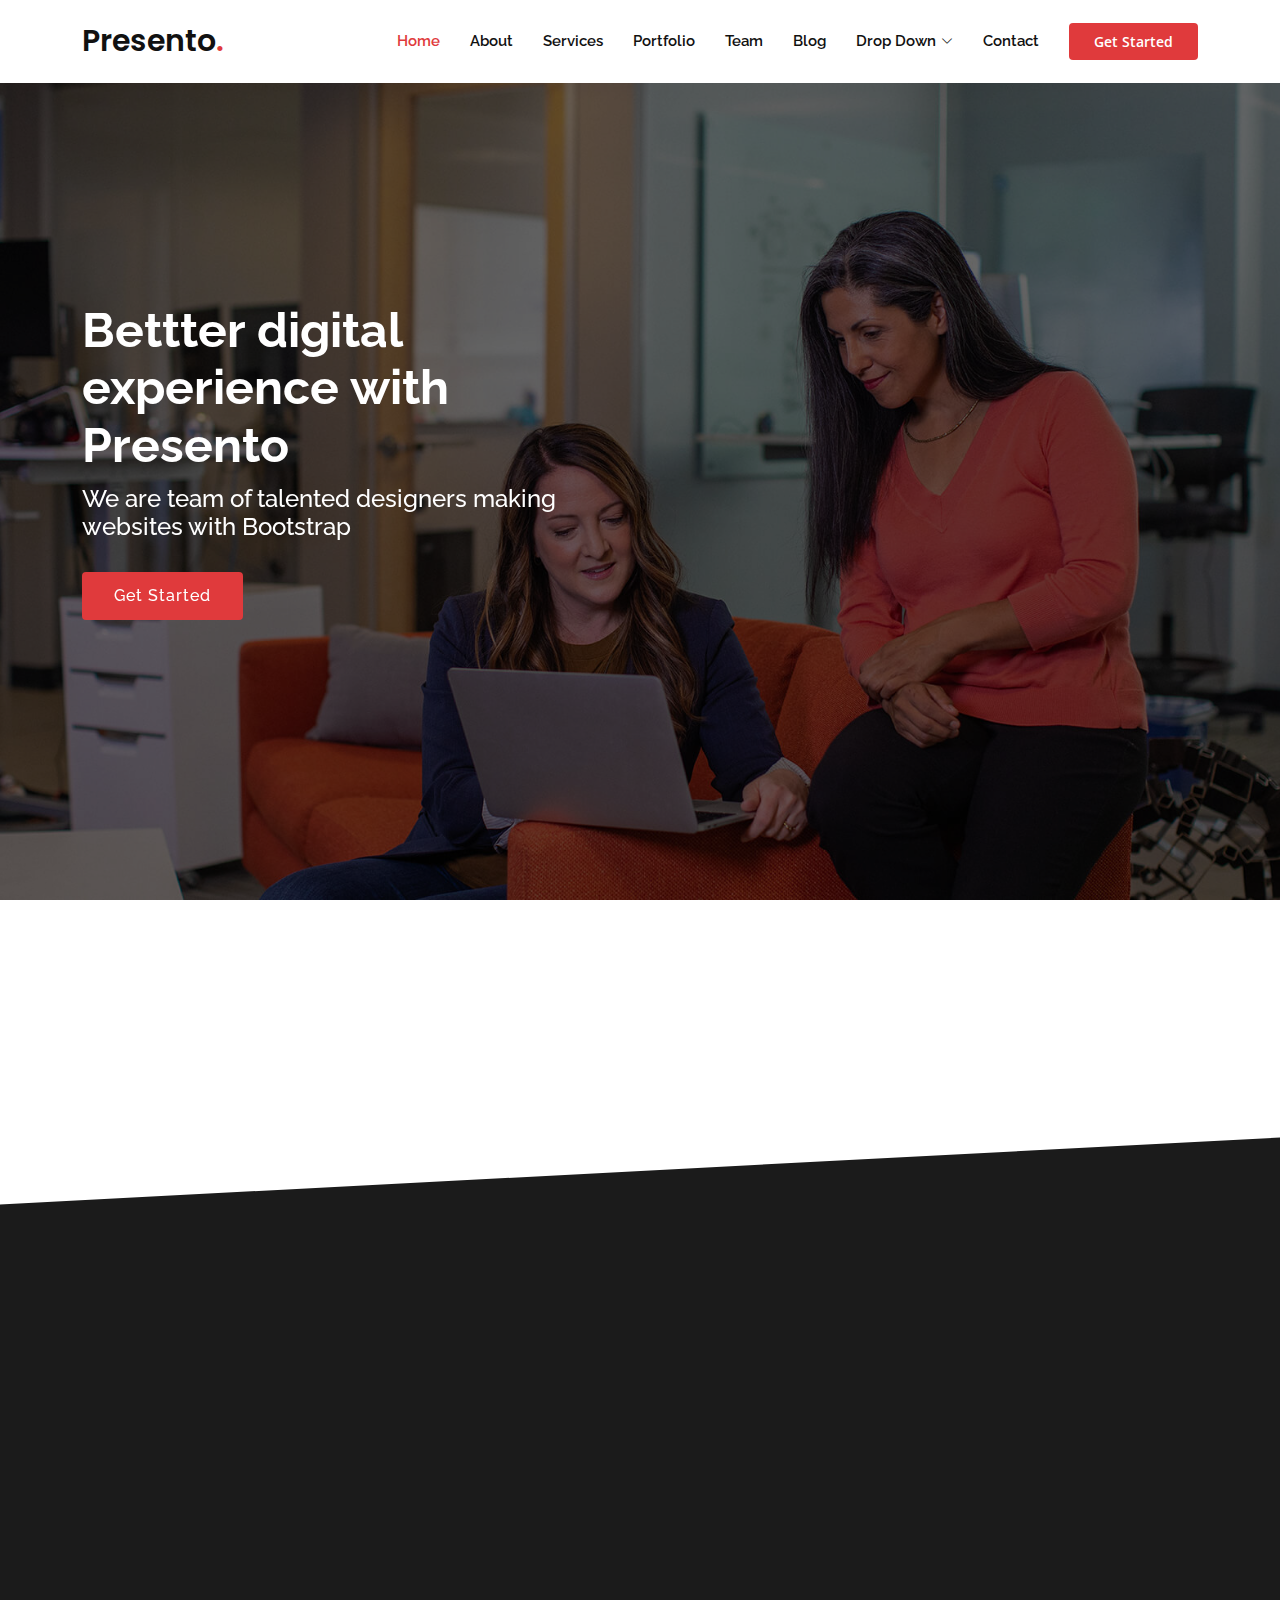
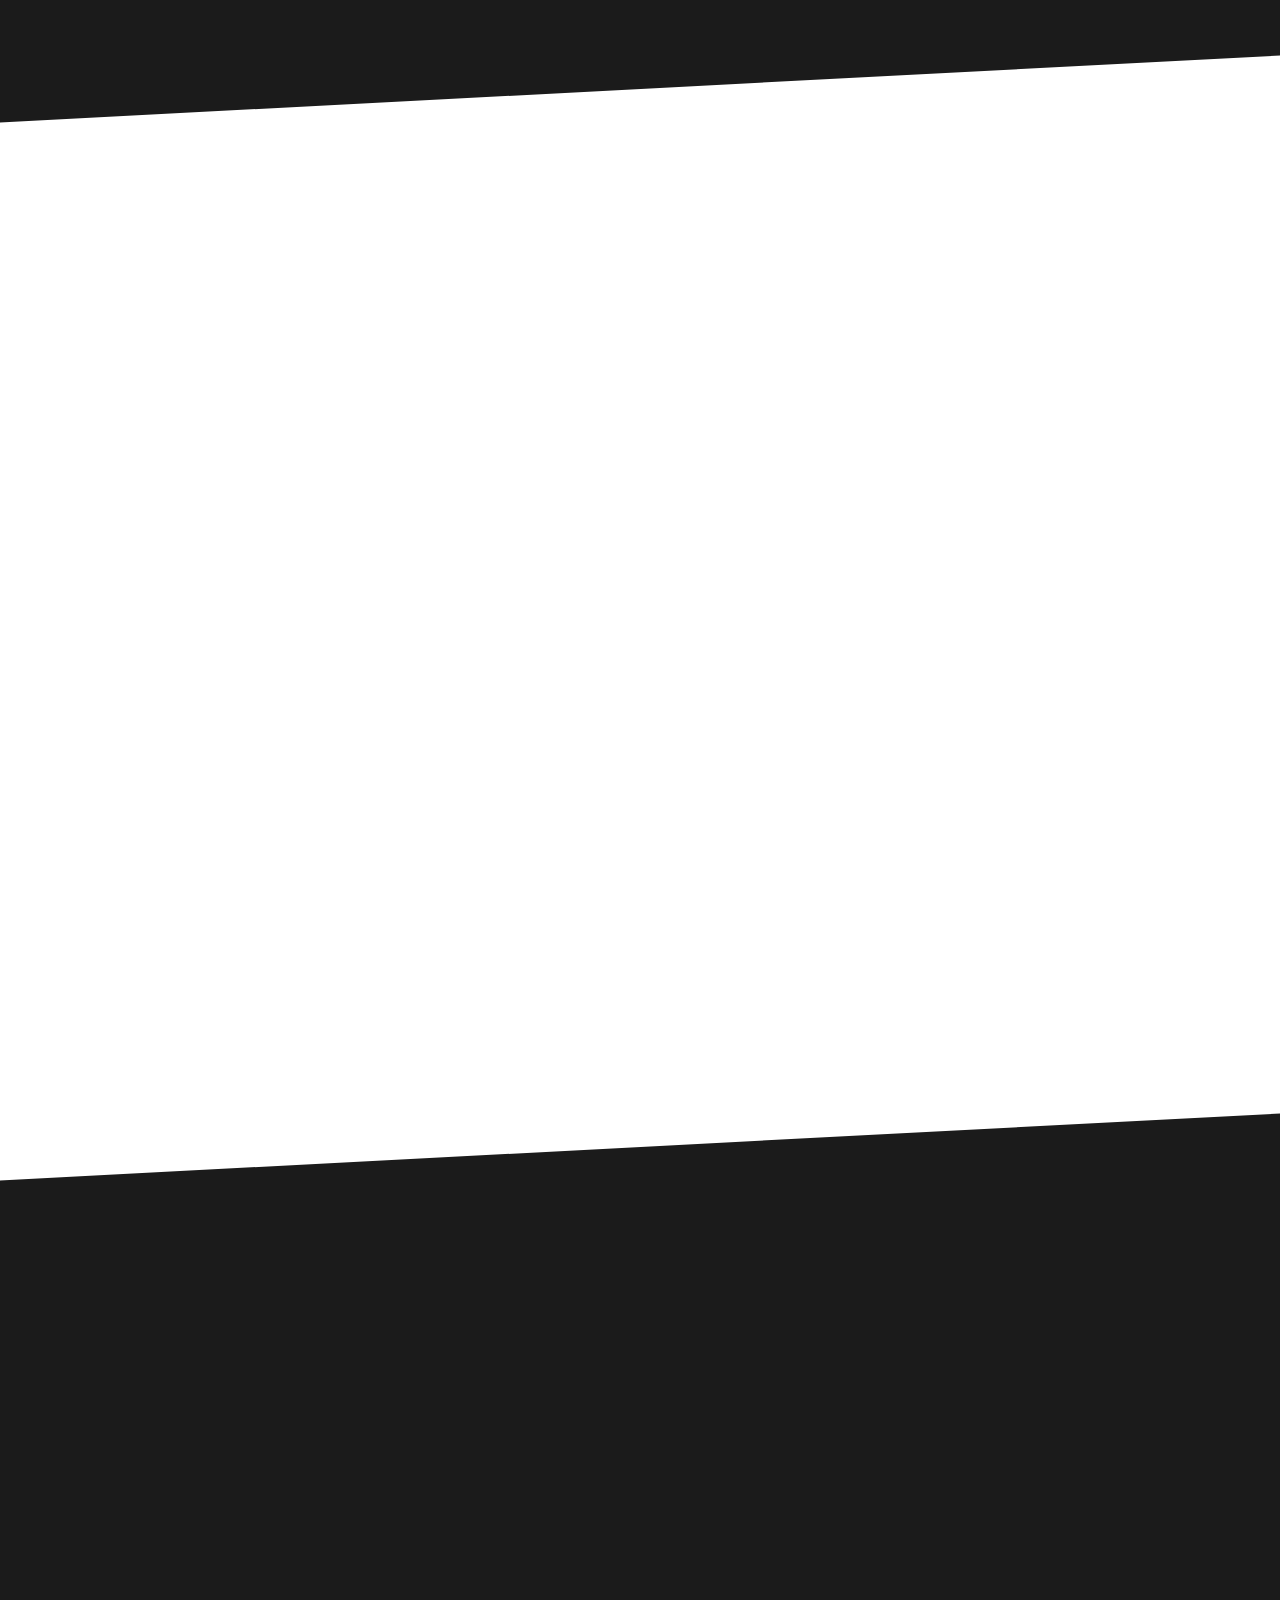
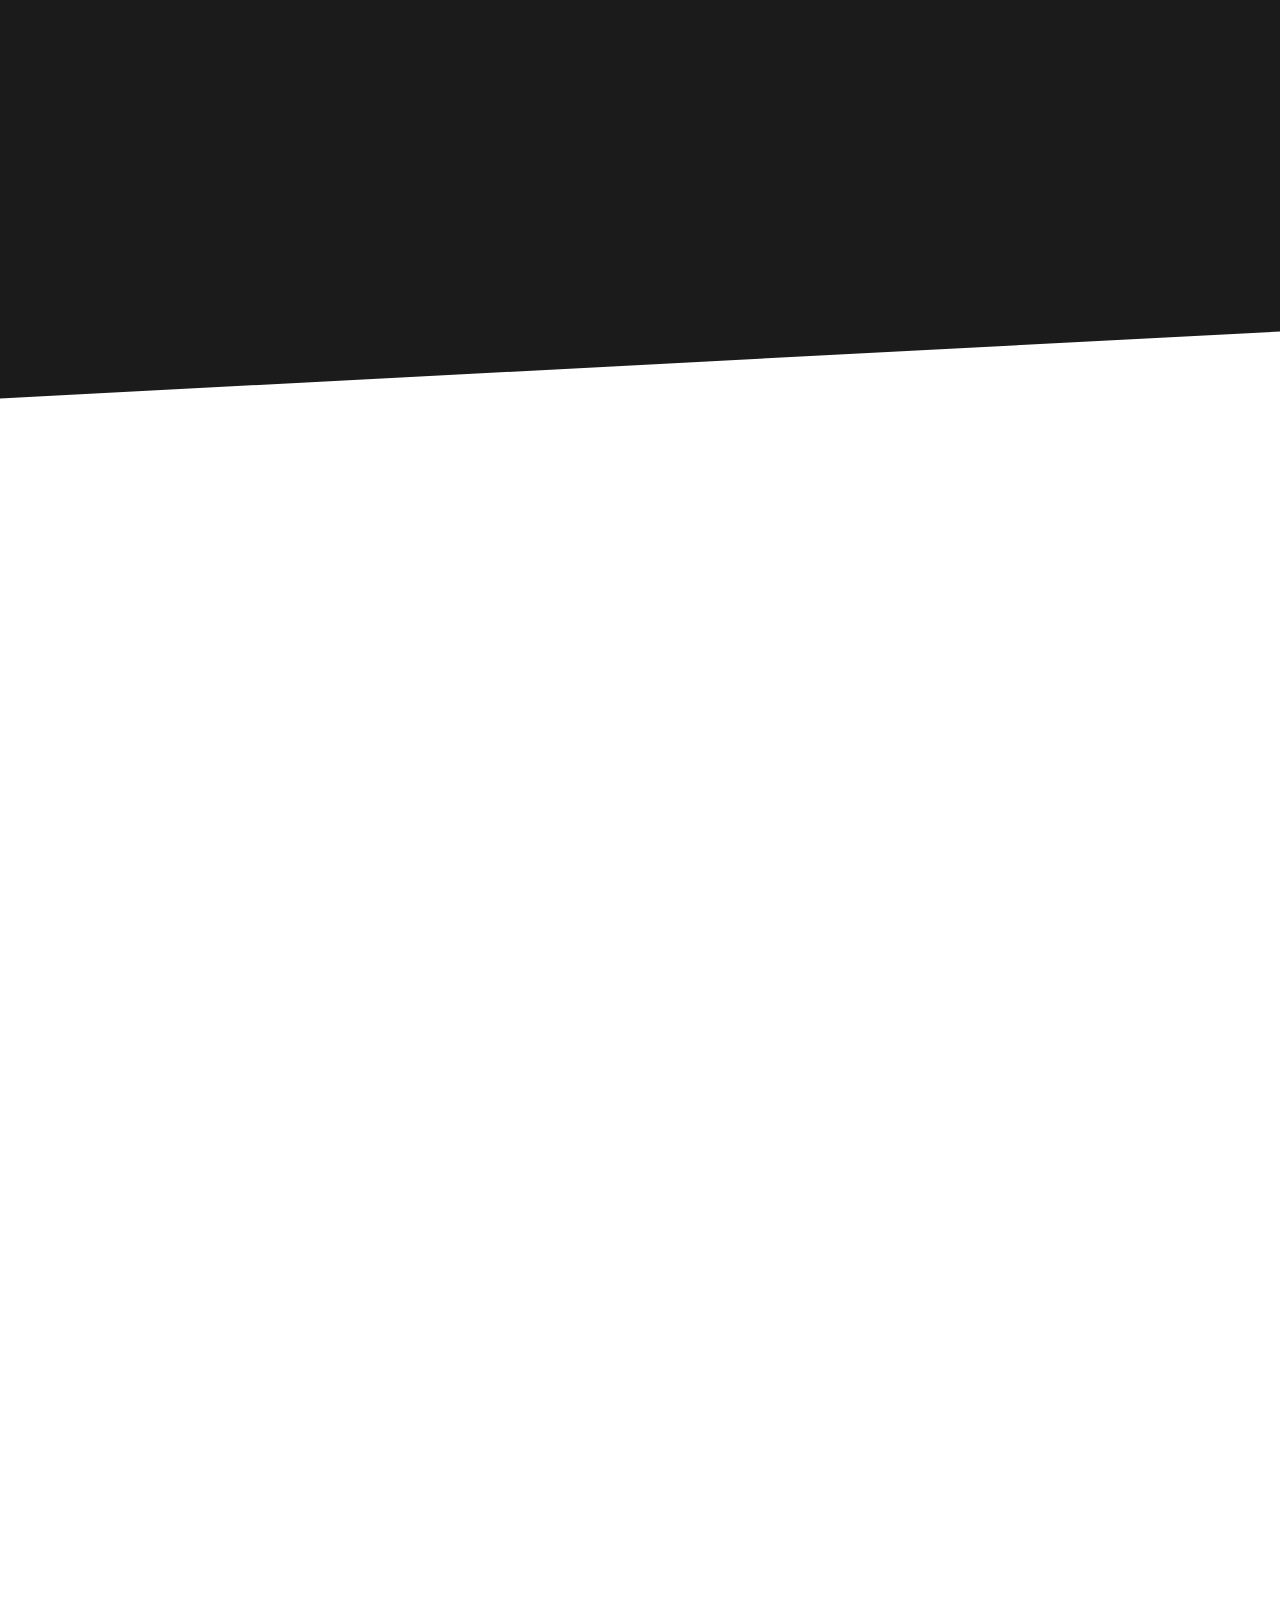
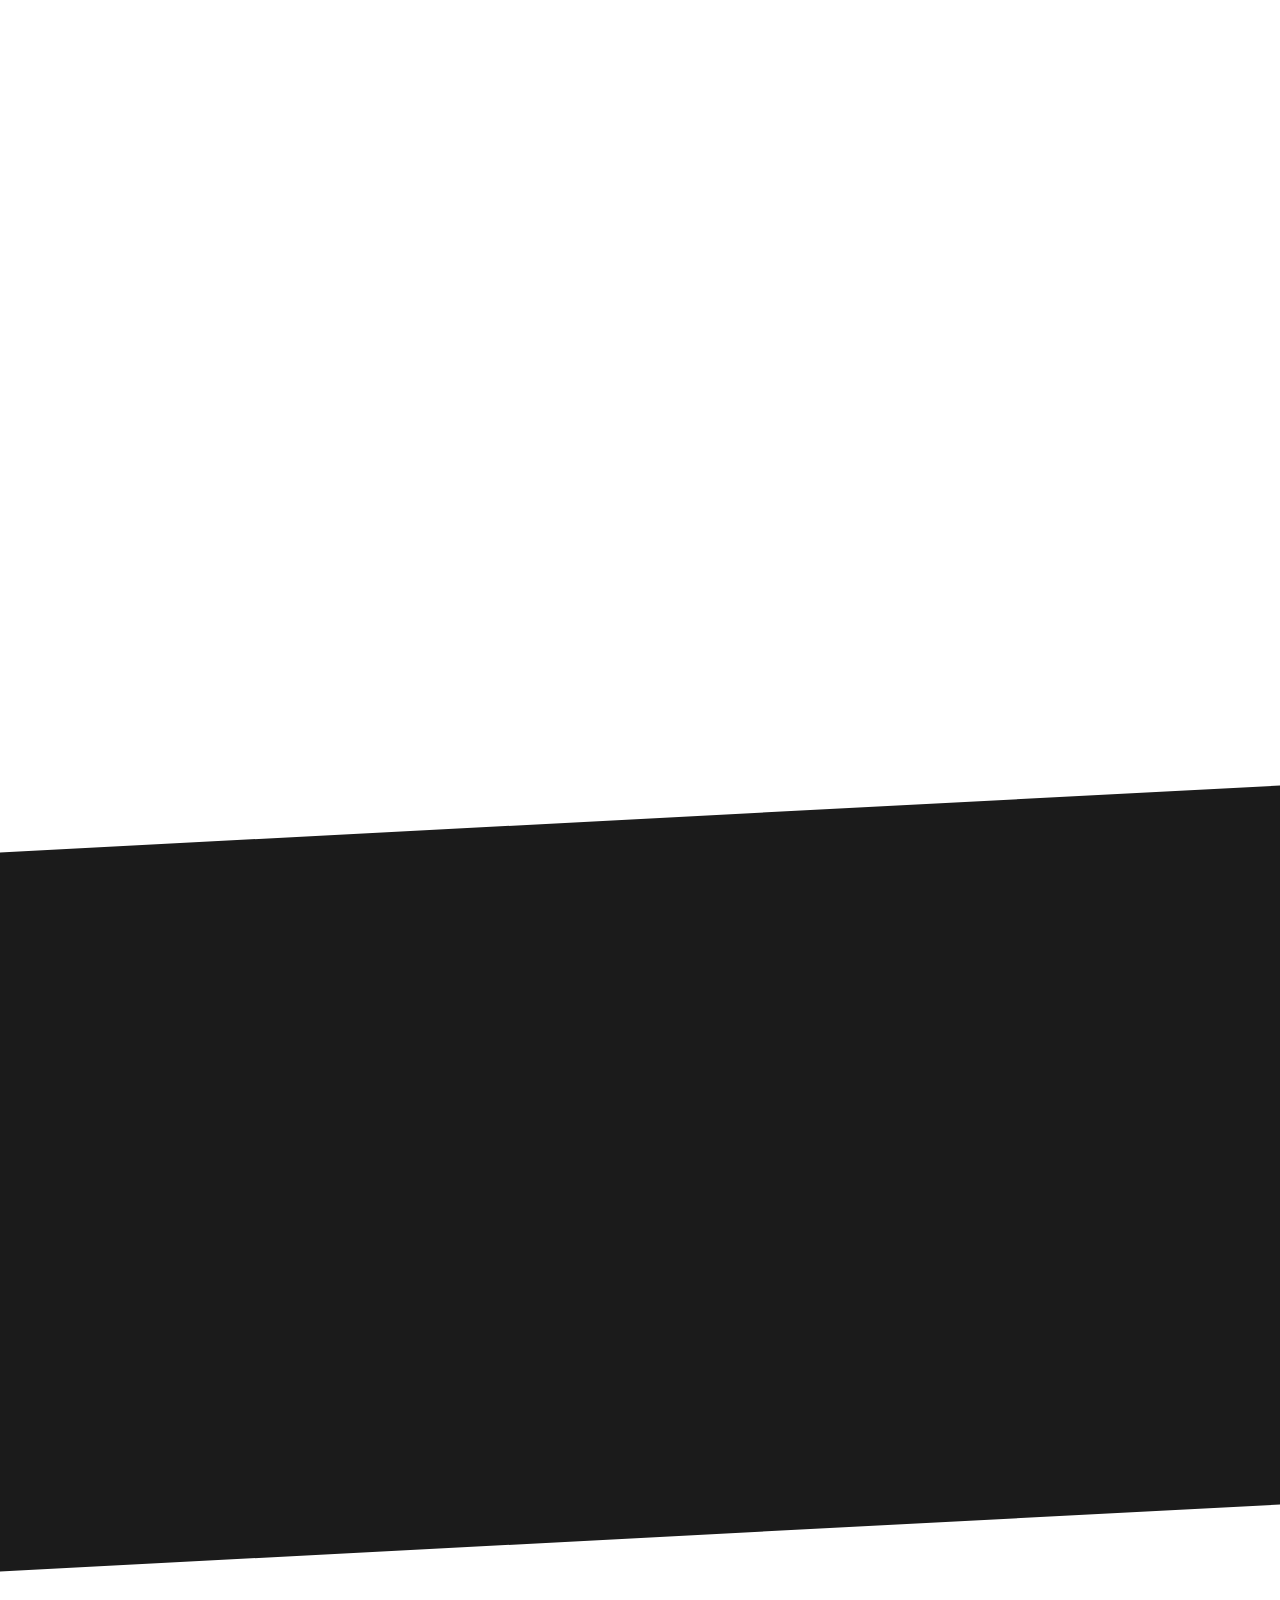
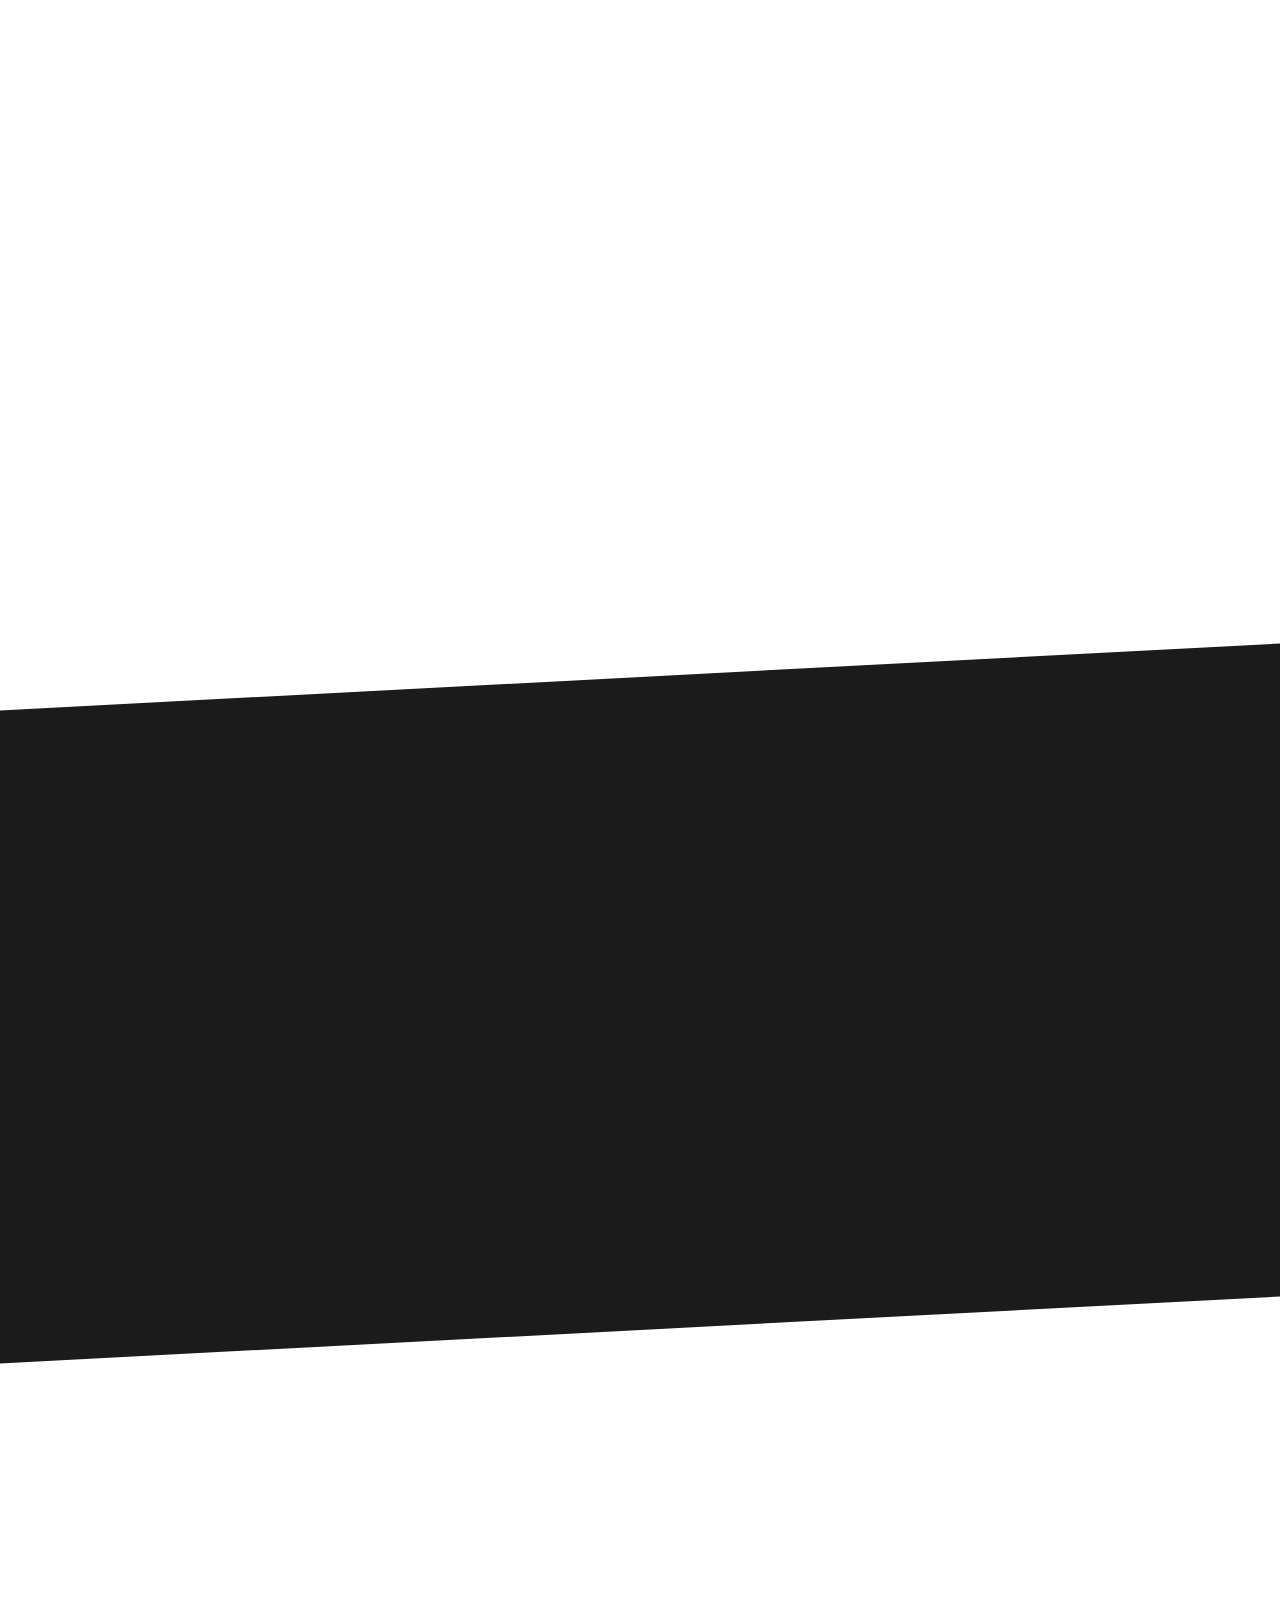
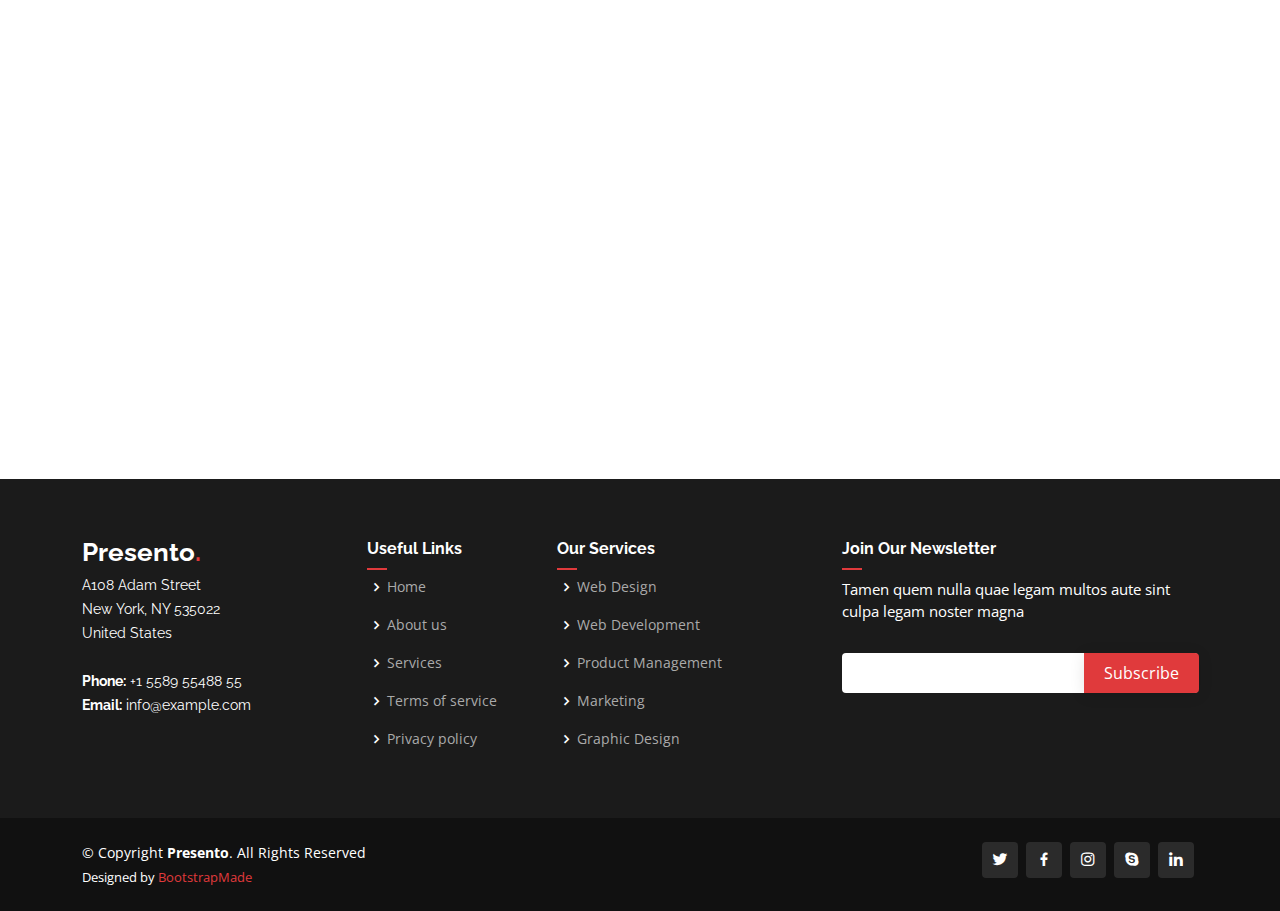
<file: index.html>
<!DOCTYPE html>
<html lang="en">

<head>
  <meta charset="utf-8">
  <meta content="width=device-width, initial-scale=1.0" name="viewport">

  <title>Presento Bootstrap Template - Index</title>
  <meta content="" name="description">
  <meta content="" name="keywords">

  <!-- Favicons -->
  <link href="assets/img/favicon.png" rel="icon">
  <link href="assets/img/apple-touch-icon.png" rel="apple-touch-icon">

  <!-- Google Fonts -->
  <link href="https://fonts.googleapis.com/css?family=Open+Sans:300,300i,400,400i,600,600i,700,700i|Raleway:300,300i,400,400i,500,500i,600,600i,700,700i|Poppins:300,300i,400,400i,500,500i,600,600i,700,700i" rel="stylesheet">

  <!-- Vendor CSS Files -->
  <link href="assets/vendor/aos/aos.css" rel="stylesheet">
  <link href="assets/vendor/bootstrap/css/bootstrap.min.css" rel="stylesheet">
  <link href="assets/vendor/bootstrap-icons/bootstrap-icons.css" rel="stylesheet">
  <link href="assets/vendor/boxicons/css/boxicons.min.css" rel="stylesheet">
  <link href="assets/vendor/glightbox/css/glightbox.min.css" rel="stylesheet">
  <link href="assets/vendor/remixicon/remixicon.css" rel="stylesheet">
  <link href="assets/vendor/swiper/swiper-bundle.min.css" rel="stylesheet">

  <!-- Template Main CSS File -->
  <link href="assets/css/style.css" rel="stylesheet">

  <!-- =======================================================
  * Template Name: Presento
  * Updated: Jan 09 2024 with Bootstrap v5.3.2
  * Template URL: https://bootstrapmade.com/presento-bootstrap-corporate-template/
  * Author: BootstrapMade.com
  * License: https://bootstrapmade.com/license/
  ======================================================== -->
</head>

<body>

  <!-- ======= Header ======= -->
  <header id="header" class="fixed-top d-flex align-items-center">
    <div class="container d-flex align-items-center">
      <h1 class="logo me-auto"><a href="index.html">Presento<span>.</span></a></h1>
      <!-- Uncomment below if you prefer to use an image logo -->
      <!-- <a href="index.html" class="logo me-auto"><img src="assets/img/logo.png" alt=""></a>-->

      <nav id="navbar" class="navbar order-last order-lg-0">
        <ul>
          <li><a class="nav-link scrollto active" href="#hero">Home</a></li>
          <li><a class="nav-link scrollto" href="#about">About</a></li>
          <li><a class="nav-link scrollto" href="#services">Services</a></li>
          <li><a class="nav-link scrollto " href="#portfolio">Portfolio</a></li>
          <li><a class="nav-link scrollto" href="#team">Team</a></li>
          <li><a href="blog.html">Blog</a></li>
          <li class="dropdown"><a href="#"><span>Drop Down</span> <i class="bi bi-chevron-down"></i></a>
            <ul>
              <li><a href="#">Drop Down 1</a></li>
              <li class="dropdown"><a href="#"><span>Deep Drop Down</span> <i class="bi bi-chevron-right"></i></a>
                <ul>
                  <li><a href="#">Deep Drop Down 1</a></li>
                  <li><a href="#">Deep Drop Down 2</a></li>
                  <li><a href="#">Deep Drop Down 3</a></li>
                  <li><a href="#">Deep Drop Down 4</a></li>
                  <li><a href="#">Deep Drop Down 5</a></li>
                </ul>
              </li>
              <li><a href="#">Drop Down 2</a></li>
              <li><a href="#">Drop Down 3</a></li>
              <li><a href="#">Drop Down 4</a></li>
            </ul>
          </li>
          <li><a class="nav-link scrollto" href="#contact">Contact</a></li>
        </ul>
        <i class="bi bi-list mobile-nav-toggle"></i>
      </nav><!-- .navbar -->

      <a href="#about" class="get-started-btn scrollto">Get Started</a>
    </div>
  </header><!-- End Header -->

  <!-- ======= Hero Section ======= -->
  <section id="hero" class="d-flex align-items-center">

    <div class="container" data-aos="zoom-out" data-aos-delay="100">
      <div class="row">
        <div class="col-xl-6">
          <h1>Bettter digital experience with Presento</h1>
          <h2>We are team of talented designers making websites with Bootstrap</h2>
          <a href="#about" class="btn-get-started scrollto">Get Started</a>
        </div>
      </div>
    </div>

  </section><!-- End Hero -->

  <main id="main">

    <!-- ======= Clients Section ======= -->
    <section id="clients" class="clients">
      <div class="container" data-aos="zoom-in">

        <div class="clients-slider swiper">
          <div class="swiper-wrapper align-items-center">
            <div class="swiper-slide"><img src="assets/img/clients/client-1.png" class="img-fluid" alt=""></div>
            <div class="swiper-slide"><img src="assets/img/clients/client-2.png" class="img-fluid" alt=""></div>
            <div class="swiper-slide"><img src="assets/img/clients/client-3.png" class="img-fluid" alt=""></div>
            <div class="swiper-slide"><img src="assets/img/clients/client-4.png" class="img-fluid" alt=""></div>
            <div class="swiper-slide"><img src="assets/img/clients/client-5.png" class="img-fluid" alt=""></div>
            <div class="swiper-slide"><img src="assets/img/clients/client-6.png" class="img-fluid" alt=""></div>
            <div class="swiper-slide"><img src="assets/img/clients/client-7.png" class="img-fluid" alt=""></div>
            <div class="swiper-slide"><img src="assets/img/clients/client-8.png" class="img-fluid" alt=""></div>
          </div>
          <div class="swiper-pagination"></div>
        </div>

      </div>
    </section><!-- End Clients Section -->

    <!-- ======= About Section ======= -->
    <section id="about" class="about section-bg">
      <div class="container" data-aos="fade-up">

        <div class="row no-gutters">
          <div class="content col-xl-5 d-flex align-items-stretch">
            <div class="content">
              <h3>Voluptatem dignissimos provident quasi</h3>
              <p>
                Lorem ipsum dolor sit amet, consectetur adipiscing elit, sed do eiusmod tempor incididunt ut labore et dolore magna aliqua. Duis aute irure dolor in reprehenderit
              </p>
              <a href="#" class="about-btn"><span>About us</span> <i class="bx bx-chevron-right"></i></a>
            </div>
          </div>
          <div class="col-xl-7 d-flex align-items-stretch">
            <div class="icon-boxes d-flex flex-column justify-content-center">
              <div class="row">
                <div class="col-md-6 icon-box" data-aos="fade-up" data-aos-delay="100">
                  <i class="bx bx-receipt"></i>
                  <h4>Corporis voluptates sit</h4>
                  <p>Consequuntur sunt aut quasi enim aliquam quae harum pariatur laboris nisi ut aliquip</p>
                </div>
                <div class="col-md-6 icon-box" data-aos="fade-up" data-aos-delay="200">
                  <i class="bx bx-cube-alt"></i>
                  <h4>Ullamco laboris nisi</h4>
                  <p>Excepteur sint occaecat cupidatat non proident, sunt in culpa qui officia deserunt</p>
                </div>
                <div class="col-md-6 icon-box" data-aos="fade-up" data-aos-delay="300">
                  <i class="bx bx-images"></i>
                  <h4>Labore consequatur</h4>
                  <p>Aut suscipit aut cum nemo deleniti aut omnis. Doloribus ut maiores omnis facere</p>
                </div>
                <div class="col-md-6 icon-box" data-aos="fade-up" data-aos-delay="400">
                  <i class="bx bx-shield"></i>
                  <h4>Beatae veritatis</h4>
                  <p>Expedita veritatis consequuntur nihil tempore laudantium vitae denat pacta</p>
                </div>
              </div>
            </div><!-- End .content-->
          </div>
        </div>

      </div>
    </section><!-- End About Section -->

    <!-- ======= Counts Section ======= -->
    <section id="counts" class="counts">
      <div class="container" data-aos="fade-up">

        <div class="row">

          <div class="col-lg-3 col-md-6">
            <div class="count-box">
              <i class="bi bi-emoji-smile"></i>
              <span data-purecounter-start="0" data-purecounter-end="232" data-purecounter-duration="1" class="purecounter"></span>
              <p>Happy Clients</p>
            </div>
          </div>

          <div class="col-lg-3 col-md-6 mt-5 mt-md-0">
            <div class="count-box">
              <i class="bi bi-journal-richtext"></i>
              <span data-purecounter-start="0" data-purecounter-end="521" data-purecounter-duration="1" class="purecounter"></span>
              <p>Projects</p>
            </div>
          </div>

          <div class="col-lg-3 col-md-6 mt-5 mt-lg-0">
            <div class="count-box">
              <i class="bi bi-headset"></i>
              <span data-purecounter-start="0" data-purecounter-end="1463" data-purecounter-duration="1" class="purecounter"></span>
              <p>Hours Of Support</p>
            </div>
          </div>

          <div class="col-lg-3 col-md-6 mt-5 mt-lg-0">
            <div class="count-box">
              <i class="bi bi-people"></i>
              <span data-purecounter-start="0" data-purecounter-end="15" data-purecounter-duration="1" class="purecounter"></span>
              <p>Hard Workers</p>
            </div>
          </div>

        </div>

      </div>
    </section><!-- End Counts Section -->

    <!-- ======= Tabs Section ======= -->
    <section id="tabs" class="tabs">
      <div class="container" data-aos="fade-up">

        <ul class="nav nav-tabs row d-flex">
          <li class="nav-item col-3">
            <a class="nav-link active show" data-bs-toggle="tab" data-bs-target="#tab-1">
              <i class="ri-gps-line"></i>
              <h4 class="d-none d-lg-block">Modi sit est dela pireda nest</h4>
            </a>
          </li>
          <li class="nav-item col-3">
            <a class="nav-link" data-bs-toggle="tab" data-bs-target="#tab-2">
              <i class="ri-body-scan-line"></i>
              <h4 class="d-none d-lg-block">Unde praesenti mara setra le</h4>
            </a>
          </li>
          <li class="nav-item col-3">
            <a class="nav-link" data-bs-toggle="tab" data-bs-target="#tab-3">
              <i class="ri-sun-line"></i>
              <h4 class="d-none d-lg-block">Pariatur explica nitro dela</h4>
            </a>
          </li>
          <li class="nav-item col-3">
            <a class="nav-link" data-bs-toggle="tab" data-bs-target="#tab-4">
              <i class="ri-store-line"></i>
              <h4 class="d-none d-lg-block">Nostrum qui dile node</h4>
            </a>
          </li>
        </ul>

        <div class="tab-content">
          <div class="tab-pane active show" id="tab-1">
            <div class="row">
              <div class="col-lg-6 order-2 order-lg-1 mt-3 mt-lg-0" data-aos="fade-up" data-aos-delay="100">
                <h3>Voluptatem dignissimos provident quasi corporis voluptates sit assumenda.</h3>
                <p class="fst-italic">
                  Lorem ipsum dolor sit amet, consectetur adipiscing elit, sed do eiusmod tempor incididunt ut labore et dolore
                  magna aliqua.
                </p>
                <ul>
                  <li><i class="ri-check-double-line"></i> Ullamco laboris nisi ut aliquip ex ea commodo consequat.</li>
                  <li><i class="ri-check-double-line"></i> Duis aute irure dolor in reprehenderit in voluptate velit.</li>
                  <li><i class="ri-check-double-line"></i> Ullamco laboris nisi ut aliquip ex ea commodo consequat. Duis aute irure dolor in reprehenderit in voluptate trideta storacalaperda mastiro dolore eu fugiat nulla pariatur.</li>
                </ul>
                <p>
                  Ullamco laboris nisi ut aliquip ex ea commodo consequat. Duis aute irure dolor in reprehenderit in voluptate
                  velit esse cillum dolore eu fugiat nulla pariatur. Excepteur sint occaecat cupidatat non proident, sunt in
                  culpa qui officia deserunt mollit anim id est laborum
                </p>
              </div>
              <div class="col-lg-6 order-1 order-lg-2 text-center" data-aos="fade-up" data-aos-delay="200">
                <img src="assets/img/tabs-1.jpg" alt="" class="img-fluid">
              </div>
            </div>
          </div>
          <div class="tab-pane" id="tab-2">
            <div class="row">
              <div class="col-lg-6 order-2 order-lg-1 mt-3 mt-lg-0">
                <h3>Neque exercitationem debitis soluta quos debitis quo mollitia officia est</h3>
                <p>
                  Ullamco laboris nisi ut aliquip ex ea commodo consequat. Duis aute irure dolor in reprehenderit in voluptate
                  velit esse cillum dolore eu fugiat nulla pariatur. Excepteur sint occaecat cupidatat non proident, sunt in
                  culpa qui officia deserunt mollit anim id est laborum
                </p>
                <p class="fst-italic">
                  Lorem ipsum dolor sit amet, consectetur adipiscing elit, sed do eiusmod tempor incididunt ut labore et dolore
                  magna aliqua.
                </p>
                <ul>
                  <li><i class="ri-check-double-line"></i> Ullamco laboris nisi ut aliquip ex ea commodo consequat.</li>
                  <li><i class="ri-check-double-line"></i> Duis aute irure dolor in reprehenderit in voluptate velit.</li>
                  <li><i class="ri-check-double-line"></i> Provident mollitia neque rerum asperiores dolores quos qui a. Ipsum neque dolor voluptate nisi sed.</li>
                  <li><i class="ri-check-double-line"></i> Ullamco laboris nisi ut aliquip ex ea commodo consequat. Duis aute irure dolor in reprehenderit in voluptate trideta storacalaperda mastiro dolore eu fugiat nulla pariatur.</li>
                </ul>
              </div>
              <div class="col-lg-6 order-1 order-lg-2 text-center">
                <img src="assets/img/tabs-2.jpg" alt="" class="img-fluid">
              </div>
            </div>
          </div>
          <div class="tab-pane" id="tab-3">
            <div class="row">
              <div class="col-lg-6 order-2 order-lg-1 mt-3 mt-lg-0">
                <h3>Voluptatibus commodi ut accusamus ea repudiandae ut autem dolor ut assumenda</h3>
                <p>
                  Ullamco laboris nisi ut aliquip ex ea commodo consequat. Duis aute irure dolor in reprehenderit in voluptate
                  velit esse cillum dolore eu fugiat nulla pariatur. Excepteur sint occaecat cupidatat non proident, sunt in
                  culpa qui officia deserunt mollit anim id est laborum
                </p>
                <ul>
                  <li><i class="ri-check-double-line"></i> Ullamco laboris nisi ut aliquip ex ea commodo consequat.</li>
                  <li><i class="ri-check-double-line"></i> Duis aute irure dolor in reprehenderit in voluptate velit.</li>
                  <li><i class="ri-check-double-line"></i> Provident mollitia neque rerum asperiores dolores quos qui a. Ipsum neque dolor voluptate nisi sed.</li>
                </ul>
                <p class="fst-italic">
                  Lorem ipsum dolor sit amet, consectetur adipiscing elit, sed do eiusmod tempor incididunt ut labore et dolore
                  magna aliqua.
                </p>
              </div>
              <div class="col-lg-6 order-1 order-lg-2 text-center">
                <img src="assets/img/tabs-3.jpg" alt="" class="img-fluid">
              </div>
            </div>
          </div>
          <div class="tab-pane" id="tab-4">
            <div class="row">
              <div class="col-lg-6 order-2 order-lg-1 mt-3 mt-lg-0">
                <h3>Omnis fugiat ea explicabo sunt dolorum asperiores sequi inventore rerum</h3>
                <p>
                  Ullamco laboris nisi ut aliquip ex ea commodo consequat. Duis aute irure dolor in reprehenderit in voluptate
                  velit esse cillum dolore eu fugiat nulla pariatur. Excepteur sint occaecat cupidatat non proident, sunt in
                  culpa qui officia deserunt mollit anim id est laborum
                </p>
                <p class="fst-italic">
                  Lorem ipsum dolor sit amet, consectetur adipiscing elit, sed do eiusmod tempor incididunt ut labore et dolore
                  magna aliqua.
                </p>
                <ul>
                  <li><i class="ri-check-double-line"></i> Ullamco laboris nisi ut aliquip ex ea commodo consequat.</li>
                  <li><i class="ri-check-double-line"></i> Duis aute irure dolor in reprehenderit in voluptate velit.</li>
                  <li><i class="ri-check-double-line"></i> Ullamco laboris nisi ut aliquip ex ea commodo consequat. Duis aute irure dolor in reprehenderit in voluptate trideta storacalaperda mastiro dolore eu fugiat nulla pariatur.</li>
                </ul>
              </div>
              <div class="col-lg-6 order-1 order-lg-2 text-center">
                <img src="assets/img/tabs-4.jpg" alt="" class="img-fluid">
              </div>
            </div>
          </div>
        </div>

      </div>
    </section><!-- End Tabs Section -->

    <!-- ======= Services Section ======= -->
    <section id="services" class="services section-bg ">
      <div class="container" data-aos="fade-up">

        <div class="section-title">
          <h2>Services</h2>
          <p>Magnam dolores commodi suscipit. Necessitatibus eius consequatur ex aliquid fuga eum quidem. Sit sint consectetur velit. Quisquam quos quisquam cupiditate. Et nemo qui impedit suscipit alias ea.</p>
        </div>

        <div class="row">
          <div class="col-md-6">
            <div class="icon-box" data-aos="fade-up" data-aos-delay="100">
              <i class="bi bi-briefcase"></i>
              <h4><a href="#">Lorem Ipsum</a></h4>
              <p>Voluptatum deleniti atque corrupti quos dolores et quas molestias excepturi sint occaecati cupiditate non provident</p>
            </div>
          </div>
          <div class="col-md-6 mt-4 mt-md-0">
            <div class="icon-box" data-aos="fade-up" data-aos-delay="200">
              <i class="bi bi-card-checklist"></i>
              <h4><a href="#">Dolor Sitema</a></h4>
              <p>Minim veniam, quis nostrud exercitation ullamco laboris nisi ut aliquip ex ea commodo consequat tarad limino ata</p>
            </div>
          </div>
          <div class="col-md-6 mt-4 mt-md-0">
            <div class="icon-box" data-aos="fade-up" data-aos-delay="300">
              <i class="bi bi-bar-chart"></i>
              <h4><a href="#">Sed ut perspiciatis</a></h4>
              <p>Duis aute irure dolor in reprehenderit in voluptate velit esse cillum dolore eu fugiat nulla pariatur</p>
            </div>
          </div>
          <div class="col-md-6 mt-4 mt-md-0">
            <div class="icon-box" data-aos="fade-up" data-aos-delay="400">
              <i class="bi bi-binoculars"></i>
              <h4><a href="#">Nemo Enim</a></h4>
              <p>Excepteur sint occaecat cupidatat non proident, sunt in culpa qui officia deserunt mollit anim id est laborum</p>
            </div>
          </div>
          <div class="col-md-6 mt-4 mt-md-0">
            <div class="icon-box" data-aos="fade-up" data-aos-delay="500">
              <i class="bi bi-brightness-high"></i>
              <h4><a href="#">Magni Dolore</a></h4>
              <p>At vero eos et accusamus et iusto odio dignissimos ducimus qui blanditiis praesentium voluptatum deleniti atque</p>
            </div>
          </div>
          <div class="col-md-6 mt-4 mt-md-0">
            <div class="icon-box" data-aos="fade-up" data-aos-delay="600">
              <i class="bi bi-calendar4-week"></i>
              <h4><a href="#">Eiusmod Tempor</a></h4>
              <p>Et harum quidem rerum facilis est et expedita distinctio. Nam libero tempore, cum soluta nobis est eligendi</p>
            </div>
          </div>
        </div>

      </div>
    </section><!-- End Services Section -->

    <!-- ======= Portfolio Section ======= -->
    <section id="portfolio" class="portfolio">
      <div class="container" data-aos="fade-up">

        <div class="section-title">
          <h2>Portfolio</h2>
          <p>Magnam dolores commodi suscipit. Necessitatibus eius consequatur ex aliquid fuga eum quidem. Sit sint consectetur velit. Quisquam quos quisquam cupiditate. Et nemo qui impedit suscipit alias ea.</p>
        </div>

        <div class="row" data-aos="fade-up" data-aos-delay="100">
          <div class="col-lg-12 d-flex justify-content-center">
            <ul id="portfolio-flters">
              <li data-filter="*" class="filter-active">All</li>
              <li data-filter=".filter-app">App</li>
              <li data-filter=".filter-card">Card</li>
              <li data-filter=".filter-web">Web</li>
            </ul>
          </div>
        </div>

        <div class="row portfolio-container" data-aos="fade-up" data-aos-delay="200">

          <div class="col-lg-4 col-md-6 portfolio-item filter-app">
            <div class="portfolio-wrap">
              <img src="assets/img/portfolio/portfolio-1.jpg" class="img-fluid" alt="">
              <div class="portfolio-info">
                <h4>App 1</h4>
                <p>App</p>
                <div class="portfolio-links">
                  <a href="assets/img/portfolio/portfolio-1.jpg" data-gallery="portfolioGallery" class="portfolio-lightbox" title="App 1"><i class="bx bx-plus"></i></a>
                  <a href="portfolio-details.html" title="More Details"><i class="bx bx-link"></i></a>
                </div>
              </div>
            </div>
          </div>

          <div class="col-lg-4 col-md-6 portfolio-item filter-web">
            <div class="portfolio-wrap">
              <img src="assets/img/portfolio/portfolio-2.jpg" class="img-fluid" alt="">
              <div class="portfolio-info">
                <h4>Web 3</h4>
                <p>Web</p>
                <div class="portfolio-links">
                  <a href="assets/img/portfolio/portfolio-2.jpg" data-gallery="portfolioGallery" class="portfolio-lightbox" title="Web 3"><i class="bx bx-plus"></i></a>
                  <a href="portfolio-details.html" title="More Details"><i class="bx bx-link"></i></a>
                </div>
              </div>
            </div>
          </div>

          <div class="col-lg-4 col-md-6 portfolio-item filter-app">
            <div class="portfolio-wrap">
              <img src="assets/img/portfolio/portfolio-3.jpg" class="img-fluid" alt="">
              <div class="portfolio-info">
                <h4>App 2</h4>
                <p>App</p>
                <div class="portfolio-links">
                  <a href="assets/img/portfolio/portfolio-3.jpg" data-gallery="portfolioGallery" class="portfolio-lightbox" title="App 2"><i class="bx bx-plus"></i></a>
                  <a href="portfolio-details.html" title="More Details"><i class="bx bx-link"></i></a>
                </div>
              </div>
            </div>
          </div>

          <div class="col-lg-4 col-md-6 portfolio-item filter-card">
            <div class="portfolio-wrap">
              <img src="assets/img/portfolio/portfolio-4.jpg" class="img-fluid" alt="">
              <div class="portfolio-info">
                <h4>Card 2</h4>
                <p>Card</p>
                <div class="portfolio-links">
                  <a href="assets/img/portfolio/portfolio-4.jpg" data-gallery="portfolioGallery" class="portfolio-lightbox" title="Card 2"><i class="bx bx-plus"></i></a>
                  <a href="portfolio-details.html" title="More Details"><i class="bx bx-link"></i></a>
                </div>
              </div>
            </div>
          </div>

          <div class="col-lg-4 col-md-6 portfolio-item filter-web">
            <div class="portfolio-wrap">
              <img src="assets/img/portfolio/portfolio-5.jpg" class="img-fluid" alt="">
              <div class="portfolio-info">
                <h4>Web 2</h4>
                <p>Web</p>
                <div class="portfolio-links">
                  <a href="assets/img/portfolio/portfolio-5.jpg" data-gallery="portfolioGallery" class="portfolio-lightbox" title="Web 2"><i class="bx bx-plus"></i></a>
                  <a href="portfolio-details.html" title="More Details"><i class="bx bx-link"></i></a>
                </div>
              </div>
            </div>
          </div>

          <div class="col-lg-4 col-md-6 portfolio-item filter-app">
            <div class="portfolio-wrap">
              <img src="assets/img/portfolio/portfolio-6.jpg" class="img-fluid" alt="">
              <div class="portfolio-info">
                <h4>App 3</h4>
                <p>App</p>
                <div class="portfolio-links">
                  <a href="assets/img/portfolio/portfolio-6.jpg" data-gallery="portfolioGallery" class="portfolio-lightbox" title="App 3"><i class="bx bx-plus"></i></a>
                  <a href="portfolio-details.html" title="More Details"><i class="bx bx-link"></i></a>
                </div>
              </div>
            </div>
          </div>

          <div class="col-lg-4 col-md-6 portfolio-item filter-card">
            <div class="portfolio-wrap">
              <img src="assets/img/portfolio/portfolio-7.jpg" class="img-fluid" alt="">
              <div class="portfolio-info">
                <h4>Card 1</h4>
                <p>Card</p>
                <div class="portfolio-links">
                  <a href="assets/img/portfolio/portfolio-7.jpg" data-gallery="portfolioGallery" class="portfolio-lightbox" title="Card 1"><i class="bx bx-plus"></i></a>
                  <a href="portfolio-details.html" title="More Details"><i class="bx bx-link"></i></a>
                </div>
              </div>
            </div>
          </div>

          <div class="col-lg-4 col-md-6 portfolio-item filter-card">
            <div class="portfolio-wrap">
              <img src="assets/img/portfolio/portfolio-8.jpg" class="img-fluid" alt="">
              <div class="portfolio-info">
                <h4>Card 3</h4>
                <p>Card</p>
                <div class="portfolio-links">
                  <a href="assets/img/portfolio/portfolio-8.jpg" data-gallery="portfolioGallery" class="portfolio-lightbox" title="Card 3"><i class="bx bx-plus"></i></a>
                  <a href="portfolio-details.html" title="More Details"><i class="bx bx-link"></i></a>
                </div>
              </div>
            </div>
          </div>

          <div class="col-lg-4 col-md-6 portfolio-item filter-web">
            <div class="portfolio-wrap">
              <img src="assets/img/portfolio/portfolio-9.jpg" class="img-fluid" alt="">
              <div class="portfolio-info">
                <h4>Web 3</h4>
                <p>Web</p>
                <div class="portfolio-links">
                  <a href="assets/img/portfolio/portfolio-9.jpg" data-gallery="portfolioGallery" class="portfolio-lightbox" title="Web 3"><i class="bx bx-plus"></i></a>
                  <a href="portfolio-details.html" title="More Details"><i class="bx bx-link"></i></a>
                </div>
              </div>
            </div>
          </div>

        </div>

      </div>
    </section><!-- End Portfolio Section -->

    <!-- ======= Testimonials Section ======= -->
    <section id="testimonials" class="testimonials">
      <div class="container" data-aos="fade-up">
        <div class="section-title">
          <h2>Testimonials</h2>
          <p>Magnam dolores commodi suscipit. Necessitatibus eius consequatur ex aliquid fuga eum quidem. Sit sint consectetur velit. Quisquam quos quisquam cupiditate. Et nemo qui impedit suscipit alias ea.</p>
        </div>

        <div class="testimonials-slider swiper" data-aos="fade-up" data-aos-delay="100">
          <div class="swiper-wrapper">

            <div class="swiper-slide">
              <div class="testimonial-wrap">
                <div class="testimonial-item">
                  <img src="assets/img/testimonials/testimonials-1.jpg" class="testimonial-img" alt="">
                  <h3>Saul Goodman</h3>
                  <h4>Ceo &amp; Founder</h4>
                  <p>
                    <i class="bx bxs-quote-alt-left quote-icon-left"></i>
                    Proin iaculis purus consequat sem cure digni ssim donec porttitora entum suscipit rhoncus. Accusantium quam, ultricies eget id, aliquam eget nibh et. Maecen aliquam, risus at semper.
                    <i class="bx bxs-quote-alt-right quote-icon-right"></i>
                  </p>
                </div>
              </div>
            </div><!-- End testimonial item -->

            <div class="swiper-slide">
              <div class="testimonial-wrap">
                <div class="testimonial-item">
                  <img src="assets/img/testimonials/testimonials-2.jpg" class="testimonial-img" alt="">
                  <h3>Sara Wilsson</h3>
                  <h4>Designer</h4>
                  <p>
                    <i class="bx bxs-quote-alt-left quote-icon-left"></i>
                    Export tempor illum tamen malis malis eram quae irure esse labore quem cillum quid cillum eram malis quorum velit fore eram velit sunt aliqua noster fugiat irure amet legam anim culpa.
                    <i class="bx bxs-quote-alt-right quote-icon-right"></i>
                  </p>
                </div>
              </div>
            </div><!-- End testimonial item -->

            <div class="swiper-slide">
              <div class="testimonial-wrap">
                <div class="testimonial-item">
                  <img src="assets/img/testimonials/testimonials-3.jpg" class="testimonial-img" alt="">
                  <h3>Jena Karlis</h3>
                  <h4>Store Owner</h4>
                  <p>
                    <i class="bx bxs-quote-alt-left quote-icon-left"></i>
                    Enim nisi quem export duis labore cillum quae magna enim sint quorum nulla quem veniam duis minim tempor labore quem eram duis noster aute amet eram fore quis sint minim.
                    <i class="bx bxs-quote-alt-right quote-icon-right"></i>
                  </p>
                </div>
              </div>
            </div><!-- End testimonial item -->

            <div class="swiper-slide">
              <div class="testimonial-wrap">
                <div class="testimonial-item">
                  <img src="assets/img/testimonials/testimonials-4.jpg" class="testimonial-img" alt="">
                  <h3>Matt Brandon</h3>
                  <h4>Freelancer</h4>
                  <p>
                    <i class="bx bxs-quote-alt-left quote-icon-left"></i>
                    Fugiat enim eram quae cillum dolore dolor amet nulla culpa multos export minim fugiat minim velit minim dolor enim duis veniam ipsum anim magna sunt elit fore quem dolore labore illum veniam.
                    <i class="bx bxs-quote-alt-right quote-icon-right"></i>
                  </p>
                </div>
              </div>
            </div><!-- End testimonial item -->

            <div class="swiper-slide">
              <div class="testimonial-wrap">
                <div class="testimonial-item">
                  <img src="assets/img/testimonials/testimonials-5.jpg" class="testimonial-img" alt="">
                  <h3>John Larson</h3>
                  <h4>Entrepreneur</h4>
                  <p>
                    <i class="bx bxs-quote-alt-left quote-icon-left"></i>
                    Quis quorum aliqua sint quem legam fore sunt eram irure aliqua veniam tempor noster veniam enim culpa labore duis sunt culpa nulla illum cillum fugiat esse veniam culpa fore nisi cillum quid.
                    <i class="bx bxs-quote-alt-right quote-icon-right"></i>
                  </p>
                </div>
              </div>
            </div><!-- End testimonial item -->

          </div>
          <div class="swiper-pagination"></div>
        </div>

      </div>
    </section><!-- End Testimonials Section -->

    <!-- ======= Pricing Section ======= -->
    <section id="pricing" class="pricing section-bg">
      <div class="container" data-aos="fade-up">

        <div class="section-title">
          <h2>Pricing</h2>
          <p>Magnam dolores commodi suscipit. Necessitatibus eius consequatur ex aliquid fuga eum quidem. Sit sint consectetur velit. Quisquam quos quisquam cupiditate. Et nemo qui impedit suscipit alias ea.</p>
        </div>

        <div class="row">

          <div class="col-lg-4 col-md-6">
            <div class="box" data-aos="fade-up" data-aos-delay="100">
              <h3>Free</h3>
              <h4><sup>$</sup>0<span> / month</span></h4>
              <ul>
                <li>Aida dere</li>
                <li>Nec feugiat nisl</li>
                <li>Nulla at volutpat dola</li>
                <li class="na">Pharetra massa</li>
                <li class="na">Massa ultricies mi</li>
              </ul>
              <div class="btn-wrap">
                <a href="#" class="btn-buy">Buy Now</a>
              </div>
            </div>
          </div>

          <div class="col-lg-4 col-md-6 mt-4 mt-md-0">
            <div class="box featured" data-aos="fade-up" data-aos-delay="200">
              <h3>Business</h3>
              <h4><sup>$</sup>19<span> / month</span></h4>
              <ul>
                <li>Aida dere</li>
                <li>Nec feugiat nisl</li>
                <li>Nulla at volutpat dola</li>
                <li>Pharetra massa</li>
                <li class="na">Massa ultricies mi</li>
              </ul>
              <div class="btn-wrap">
                <a href="#" class="btn-buy">Buy Now</a>
              </div>
            </div>
          </div>

          <div class="col-lg-4 col-md-6 mt-4 mt-lg-0">
            <div class="box" data-aos="fade-up" data-aos-delay="300">
              <h3>Developer</h3>
              <h4><sup>$</sup>29<span> / month</span></h4>
              <ul>
                <li>Aida dere</li>
                <li>Nec feugiat nisl</li>
                <li>Nulla at volutpat dola</li>
                <li>Pharetra massa</li>
                <li>Massa ultricies mi</li>
              </ul>
              <div class="btn-wrap">
                <a href="#" class="btn-buy">Buy Now</a>
              </div>
            </div>
          </div>

        </div>

      </div>
    </section><!-- End Pricing Section -->

    <!-- ======= Frequently Asked Questions Section ======= -->
    <section id="faq" class="faq">
      <div class="container" data-aos="fade-up">

        <div class="section-title">
          <h2>Frequently Asked Questions</h2>
        </div>

        <ul class="faq-list accordion" data-aos="fade-up">

          <li>
            <a data-bs-toggle="collapse" class="collapsed" data-bs-target="#faq1">Non consectetur a erat nam at lectus urna duis? <i class="bx bx-chevron-down icon-show"></i><i class="bx bx-x icon-close"></i></a>
            <div id="faq1" class="collapse" data-bs-parent=".faq-list">
              <p>
                Feugiat pretium nibh ipsum consequat. Tempus iaculis urna id volutpat lacus laoreet non curabitur gravida. Venenatis lectus magna fringilla urna porttitor rhoncus dolor purus non.
              </p>
            </div>
          </li>

          <li>
            <a data-bs-toggle="collapse" data-bs-target="#faq2" class="collapsed">Feugiat scelerisque varius morbi enim nunc faucibus a pellentesque? <i class="bx bx-chevron-down icon-show"></i><i class="bx bx-x icon-close"></i></a>
            <div id="faq2" class="collapse" data-bs-parent=".faq-list">
              <p>
                Dolor sit amet consectetur adipiscing elit pellentesque habitant morbi. Id interdum velit laoreet id donec ultrices. Fringilla phasellus faucibus scelerisque eleifend donec pretium. Est pellentesque elit ullamcorper dignissim. Mauris ultrices eros in cursus turpis massa tincidunt dui.
              </p>
            </div>
          </li>

          <li>
            <a data-bs-toggle="collapse" data-bs-target="#faq3" class="collapsed">Dolor sit amet consectetur adipiscing elit pellentesque habitant morbi? <i class="bx bx-chevron-down icon-show"></i><i class="bx bx-x icon-close"></i></a>
            <div id="faq3" class="collapse" data-bs-parent=".faq-list">
              <p>
                Eleifend mi in nulla posuere sollicitudin aliquam ultrices sagittis orci. Faucibus pulvinar elementum integer enim. Sem nulla pharetra diam sit amet nisl suscipit. Rutrum tellus pellentesque eu tincidunt. Lectus urna duis convallis convallis tellus. Urna molestie at elementum eu facilisis sed odio morbi quis
              </p>
            </div>
          </li>

          <li>
            <a data-bs-toggle="collapse" data-bs-target="#faq4" class="collapsed">Ac odio tempor orci dapibus. Aliquam eleifend mi in nulla? <i class="bx bx-chevron-down icon-show"></i><i class="bx bx-x icon-close"></i></a>
            <div id="faq4" class="collapse" data-bs-parent=".faq-list">
              <p>
                Dolor sit amet consectetur adipiscing elit pellentesque habitant morbi. Id interdum velit laoreet id donec ultrices. Fringilla phasellus faucibus scelerisque eleifend donec pretium. Est pellentesque elit ullamcorper dignissim. Mauris ultrices eros in cursus turpis massa tincidunt dui.
              </p>
            </div>
          </li>

          <li>
            <a data-bs-toggle="collapse" data-bs-target="#faq5" class="collapsed">Tempus quam pellentesque nec nam aliquam sem et tortor consequat? <i class="bx bx-chevron-down icon-show"></i><i class="bx bx-x icon-close"></i></a>
            <div id="faq5" class="collapse" data-bs-parent=".faq-list">
              <p>
                Molestie a iaculis at erat pellentesque adipiscing commodo. Dignissim suspendisse in est ante in. Nunc vel risus commodo viverra maecenas accumsan. Sit amet nisl suscipit adipiscing bibendum est. Purus gravida quis blandit turpis cursus in
              </p>
            </div>
          </li>

          <li>
            <a data-bs-toggle="collapse" data-bs-target="#faq6" class="collapsed">Tortor vitae purus faucibus ornare. Varius vel pharetra vel turpis nunc eget lorem dolor? <i class="bx bx-chevron-down icon-show"></i><i class="bx bx-x icon-close"></i></a>
            <div id="faq6" class="collapse" data-bs-parent=".faq-list">
              <p>
                Laoreet sit amet cursus sit amet dictum sit amet justo. Mauris vitae ultricies leo integer malesuada nunc vel. Tincidunt eget nullam non nisi est sit amet. Turpis nunc eget lorem dolor sed. Ut venenatis tellus in metus vulputate eu scelerisque. Pellentesque diam volutpat commodo sed egestas egestas fringilla phasellus faucibus. Nibh tellus molestie nunc non blandit massa enim nec.
              </p>
            </div>
          </li>

        </ul>

      </div>
    </section><!-- End Frequently Asked Questions Section -->

    <!-- ======= Team Section ======= -->
    <section id="team" class="team section-bg">
      <div class="container" data-aos="fade-up">

        <div class="section-title">
          <h2>Team</h2>
          <p>Magnam dolores commodi suscipit. Necessitatibus eius consequatur ex aliquid fuga eum quidem. Sit sint consectetur velit. Quisquam quos quisquam cupiditate. Et nemo qui impedit suscipit alias ea.</p>
        </div>

        <div class="row">

          <div class="col-lg-3 col-md-6 d-flex align-items-stretch">
            <div class="member" data-aos="fade-up" data-aos-delay="100">
              <div class="member-img">
                <img src="assets/img/team/team-1.jpg" class="img-fluid" alt="">
                <div class="social">
                  <a href=""><i class="bi bi-twitter"></i></a>
                  <a href=""><i class="bi bi-facebook"></i></a>
                  <a href=""><i class="bi bi-instagram"></i></a>
                  <a href=""><i class="bi bi-linkedin"></i></a>
                </div>
              </div>
              <div class="member-info">
                <h4>Walter White</h4>
                <span>Chief Executive Officer</span>
              </div>
            </div>
          </div>

          <div class="col-lg-3 col-md-6 d-flex align-items-stretch">
            <div class="member" data-aos="fade-up" data-aos-delay="200">
              <div class="member-img">
                <img src="assets/img/team/team-2.jpg" class="img-fluid" alt="">
                <div class="social">
                  <a href=""><i class="bi bi-twitter"></i></a>
                  <a href=""><i class="bi bi-facebook"></i></a>
                  <a href=""><i class="bi bi-instagram"></i></a>
                  <a href=""><i class="bi bi-linkedin"></i></a>
                </div>
              </div>
              <div class="member-info">
                <h4>Sarah Jhonson</h4>
                <span>Product Manager</span>
              </div>
            </div>
          </div>

          <div class="col-lg-3 col-md-6 d-flex align-items-stretch">
            <div class="member" data-aos="fade-up" data-aos-delay="300">
              <div class="member-img">
                <img src="assets/img/team/team-3.jpg" class="img-fluid" alt="">
                <div class="social">
                  <a href=""><i class="bi bi-twitter"></i></a>
                  <a href=""><i class="bi bi-facebook"></i></a>
                  <a href=""><i class="bi bi-instagram"></i></a>
                  <a href=""><i class="bi bi-linkedin"></i></a>
                </div>
              </div>
              <div class="member-info">
                <h4>William Anderson</h4>
                <span>CTO</span>
              </div>
            </div>
          </div>

          <div class="col-lg-3 col-md-6 d-flex align-items-stretch">
            <div class="member" data-aos="fade-up" data-aos-delay="400">
              <div class="member-img">
                <img src="assets/img/team/team-4.jpg" class="img-fluid" alt="">
                <div class="social">
                  <a href=""><i class="bi bi-twitter"></i></a>
                  <a href=""><i class="bi bi-facebook"></i></a>
                  <a href=""><i class="bi bi-instagram"></i></a>
                  <a href=""><i class="bi bi-linkedin"></i></a>
                </div>
              </div>
              <div class="member-info">
                <h4>Amanda Jepson</h4>
                <span>Accountant</span>
              </div>
            </div>
          </div>

        </div>

      </div>
    </section><!-- End Team Section -->

    <!-- ======= Contact Section ======= -->
    <section id="contact" class="contact">
      <div class="container" data-aos="fade-up">

        <div class="section-title">
          <h2>Contact</h2>
          <p>Magnam dolores commodi suscipit. Necessitatibus eius consequatur ex aliquid fuga eum quidem. Sit sint consectetur velit. Quisquam quos quisquam cupiditate. Et nemo qui impedit suscipit alias ea.</p>
        </div>

        <div class="row" data-aos="fade-up" data-aos-delay="100">

          <div class="col-lg-6">

            <div class="row">
              <div class="col-md-12">
                <div class="info-box">
                  <i class="bx bx-map"></i>
                  <h3>Our Address</h3>
                  <p>A108 Adam Street, New York, NY 535022</p>
                </div>
              </div>
              <div class="col-md-6">
                <div class="info-box mt-4">
                  <i class="bx bx-envelope"></i>
                  <h3>Email Us</h3>
                  <p>info@example.com<br>contact@example.com</p>
                </div>
              </div>
              <div class="col-md-6">
                <div class="info-box mt-4">
                  <i class="bx bx-phone-call"></i>
                  <h3>Call Us</h3>
                  <p>+1 5589 55488 55<br>+1 6678 254445 41</p>
                </div>
              </div>
            </div>

          </div>

          <div class="col-lg-6">
            <form action="forms/contact.php" method="post" role="form" class="php-email-form">
              <div class="row">
                <div class="col form-group">
                  <input type="text" name="name" class="form-control" id="name" placeholder="Your Name" required>
                </div>
                <div class="col form-group">
                  <input type="email" class="form-control" name="email" id="email" placeholder="Your Email" required>
                </div>
              </div>
              <div class="form-group">
                <input type="text" class="form-control" name="subject" id="subject" placeholder="Subject" required>
              </div>
              <div class="form-group">
                <textarea class="form-control" name="message" rows="5" placeholder="Message" required></textarea>
              </div>
              <div class="my-3">
                <div class="loading">Loading</div>
                <div class="error-message"></div>
                <div class="sent-message">Your message has been sent. Thank you!</div>
              </div>
              <div class="text-center"><button type="submit">Send Message</button></div>
            </form>
          </div>

        </div>

      </div>
    </section><!-- End Contact Section -->

  </main><!-- End #main -->

  <!-- ======= Footer ======= -->
  <footer id="footer">

    <div class="footer-top">
      <div class="container">
        <div class="row">

          <div class="col-lg-3 col-md-6 footer-contact">
            <h3>Presento<span>.</span></h3>
            <p>
              A108 Adam Street <br>
              New York, NY 535022<br>
              United States <br><br>
              <strong>Phone:</strong> +1 5589 55488 55<br>
              <strong>Email:</strong> info@example.com<br>
            </p>
          </div>

          <div class="col-lg-2 col-md-6 footer-links">
            <h4>Useful Links</h4>
            <ul>
              <li><i class="bx bx-chevron-right"></i> <a href="#">Home</a></li>
              <li><i class="bx bx-chevron-right"></i> <a href="#">About us</a></li>
              <li><i class="bx bx-chevron-right"></i> <a href="#">Services</a></li>
              <li><i class="bx bx-chevron-right"></i> <a href="#">Terms of service</a></li>
              <li><i class="bx bx-chevron-right"></i> <a href="#">Privacy policy</a></li>
            </ul>
          </div>

          <div class="col-lg-3 col-md-6 footer-links">
            <h4>Our Services</h4>
            <ul>
              <li><i class="bx bx-chevron-right"></i> <a href="#">Web Design</a></li>
              <li><i class="bx bx-chevron-right"></i> <a href="#">Web Development</a></li>
              <li><i class="bx bx-chevron-right"></i> <a href="#">Product Management</a></li>
              <li><i class="bx bx-chevron-right"></i> <a href="#">Marketing</a></li>
              <li><i class="bx bx-chevron-right"></i> <a href="#">Graphic Design</a></li>
            </ul>
          </div>

          <div class="col-lg-4 col-md-6 footer-newsletter">
            <h4>Join Our Newsletter</h4>
            <p>Tamen quem nulla quae legam multos aute sint culpa legam noster magna</p>
            <form action="" method="post">
              <input type="email" name="email"><input type="submit" value="Subscribe">
            </form>
          </div>

        </div>
      </div>
    </div>

    <div class="container d-md-flex py-4">

      <div class="me-md-auto text-center text-md-start">
        <div class="copyright">
          &copy; Copyright <strong><span>Presento</span></strong>. All Rights Reserved
        </div>
        <div class="credits">
          <!-- All the links in the footer should remain intact. -->
          <!-- You can delete the links only if you purchased the pro version. -->
          <!-- Licensing information: https://bootstrapmade.com/license/ -->
          <!-- Purchase the pro version with working PHP/AJAX contact form: https://bootstrapmade.com/presento-bootstrap-corporate-template/ -->
          Designed by <a href="https://bootstrapmade.com/">BootstrapMade</a>
        </div>
      </div>
      <div class="social-links text-center text-md-end pt-3 pt-md-0">
        <a href="#" class="twitter"><i class="bx bxl-twitter"></i></a>
        <a href="#" class="facebook"><i class="bx bxl-facebook"></i></a>
        <a href="#" class="instagram"><i class="bx bxl-instagram"></i></a>
        <a href="#" class="google-plus"><i class="bx bxl-skype"></i></a>
        <a href="#" class="linkedin"><i class="bx bxl-linkedin"></i></a>
      </div>
    </div>
  </footer><!-- End Footer -->

  <a href="#" class="back-to-top d-flex align-items-center justify-content-center"><i class="bi bi-arrow-up-short"></i></a>

  <!-- Vendor JS Files -->
  <script src="assets/vendor/purecounter/purecounter_vanilla.js"></script>
  <script src="assets/vendor/aos/aos.js"></script>
  <script src="assets/vendor/bootstrap/js/bootstrap.bundle.min.js"></script>
  <script src="assets/vendor/glightbox/js/glightbox.min.js"></script>
  <script src="assets/vendor/isotope-layout/isotope.pkgd.min.js"></script>
  <script src="assets/vendor/swiper/swiper-bundle.min.js"></script>
  <script src="assets/vendor/php-email-form/validate.js"></script>

  <!-- Template Main JS File -->
  <script src="assets/js/main.js"></script>

</body>

</html>
</file>
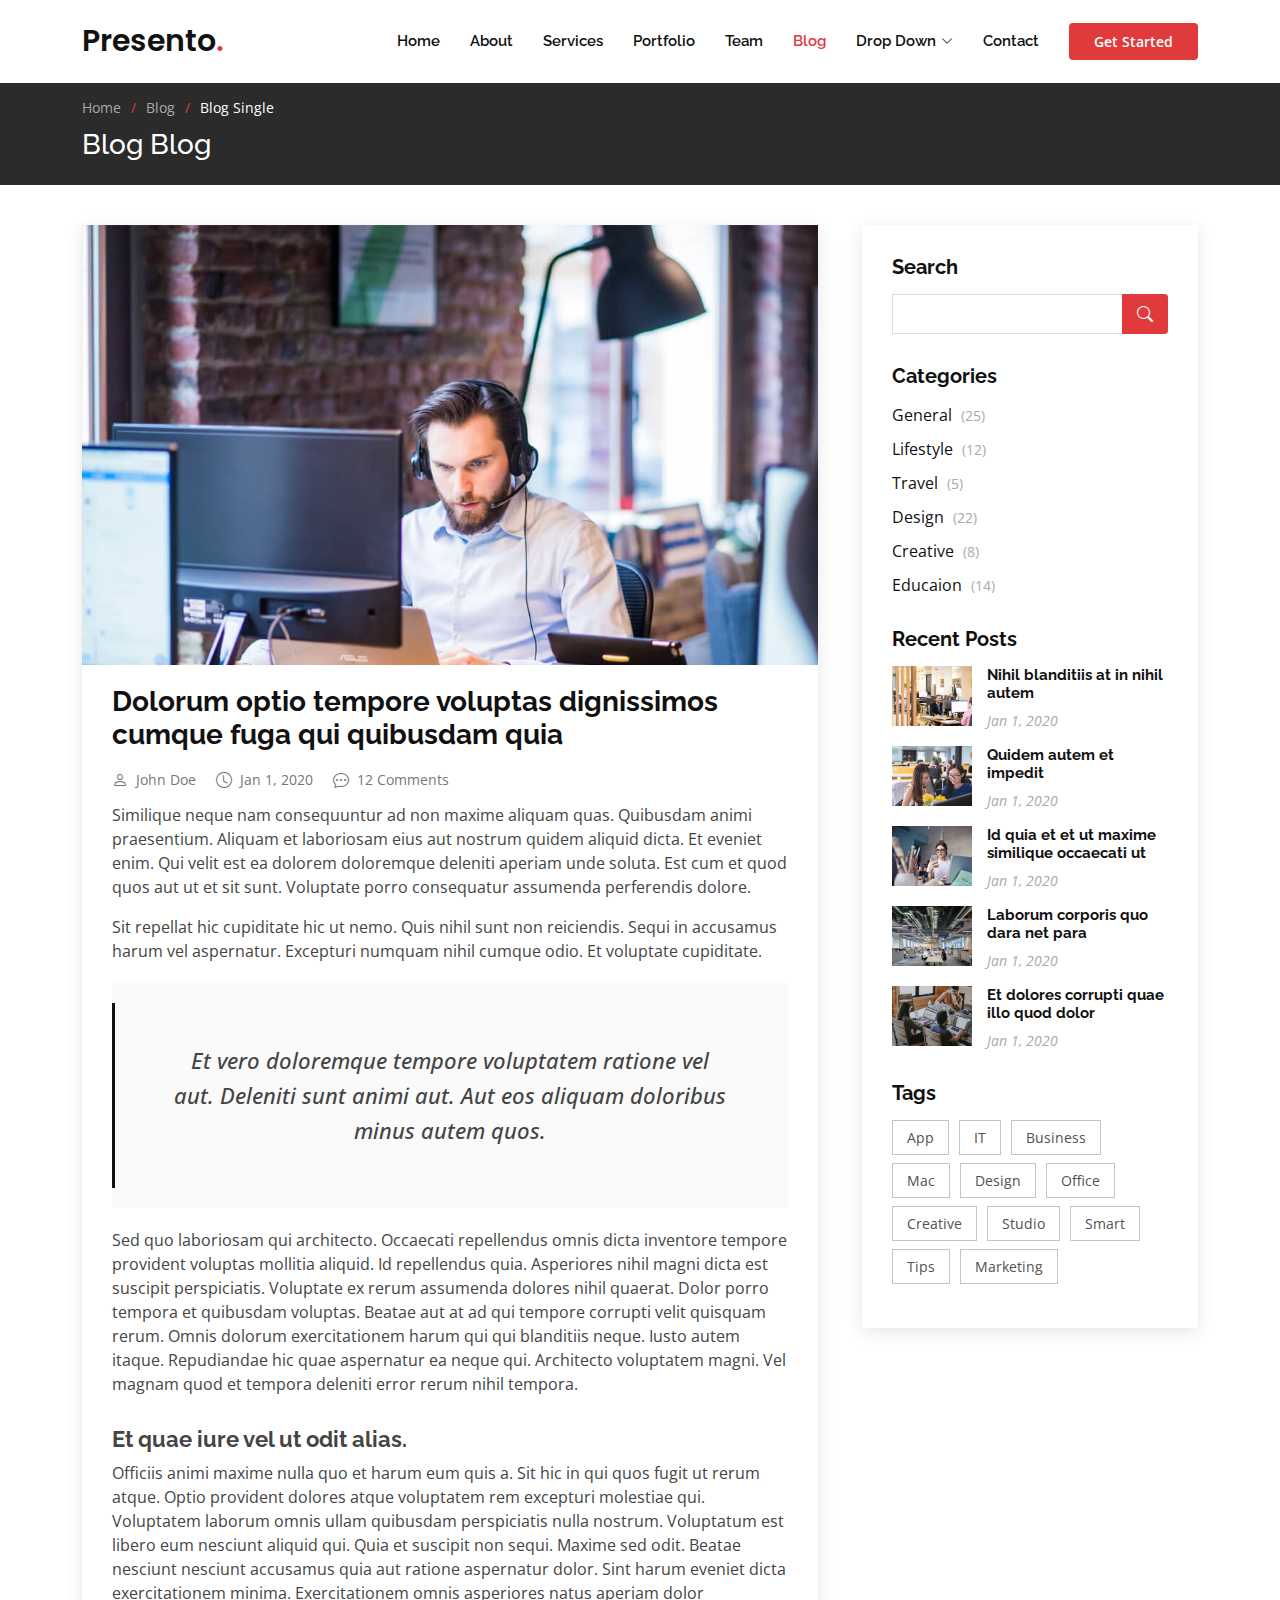
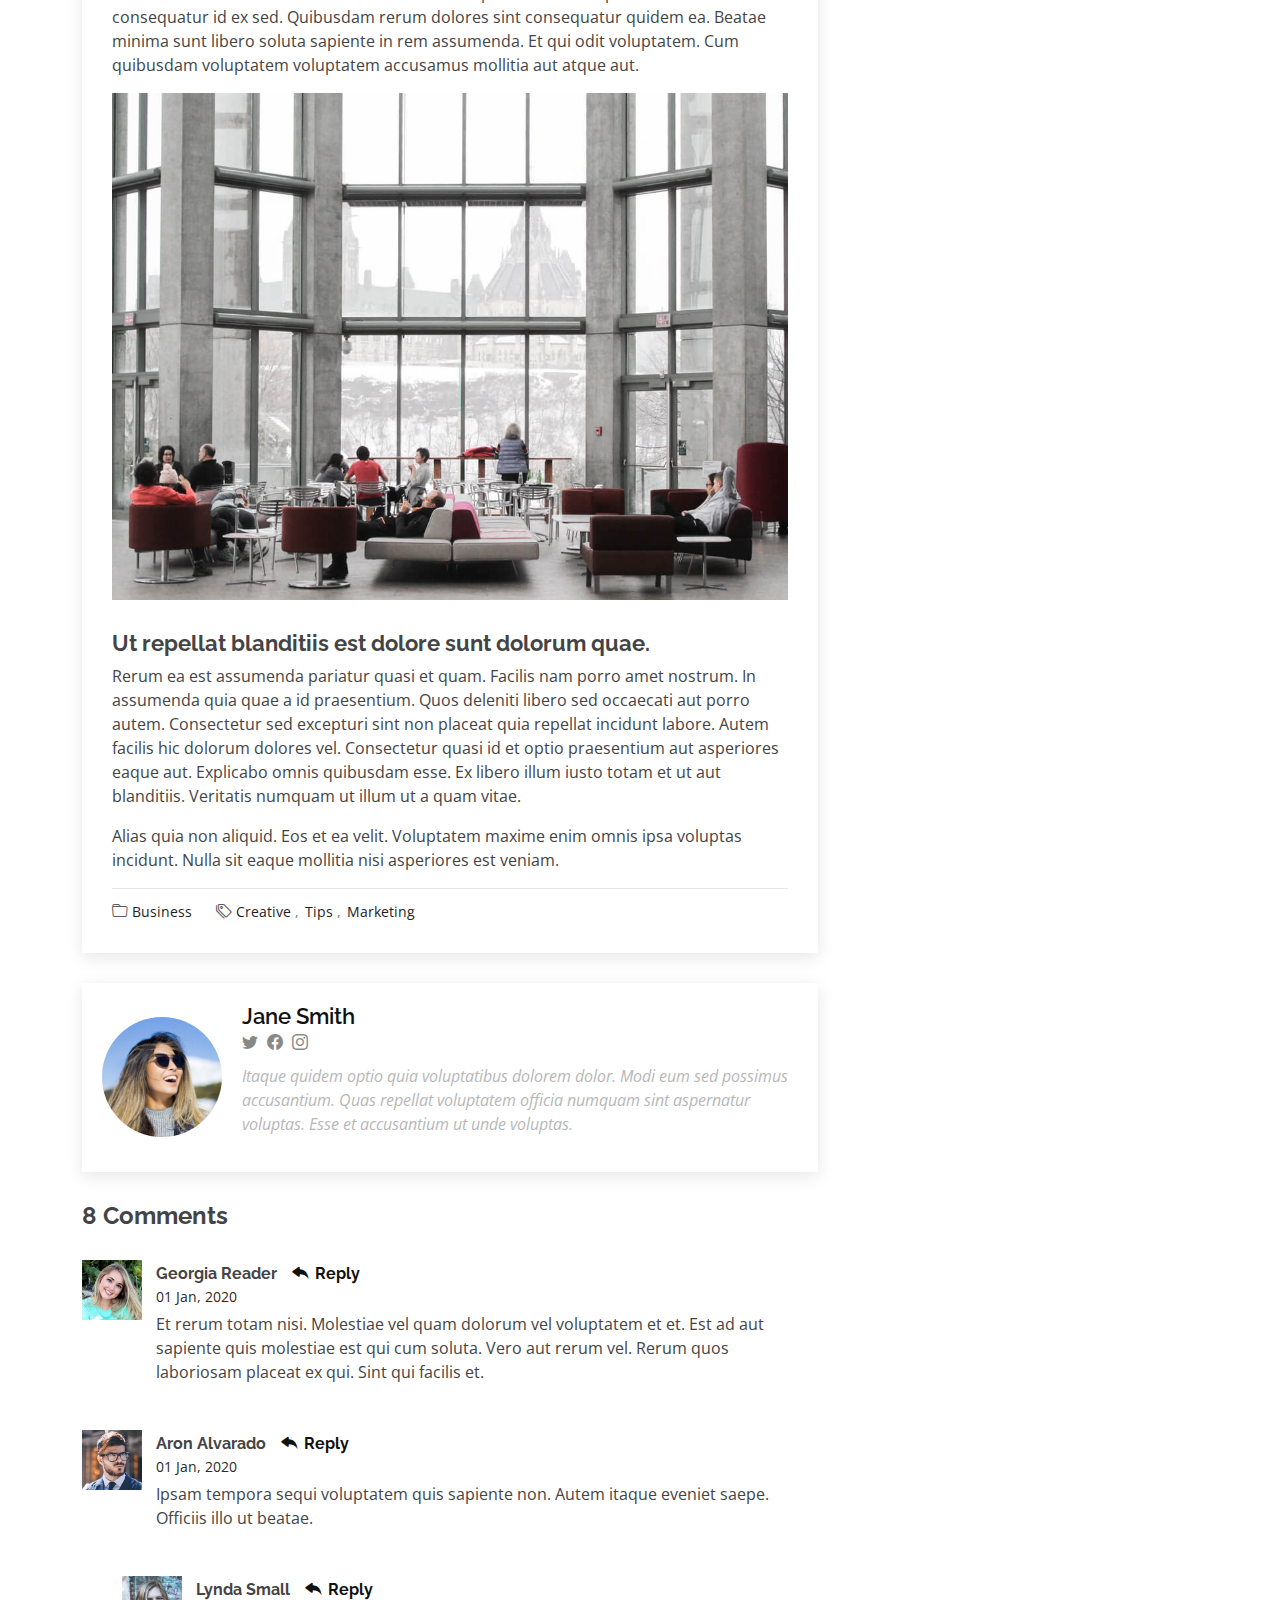
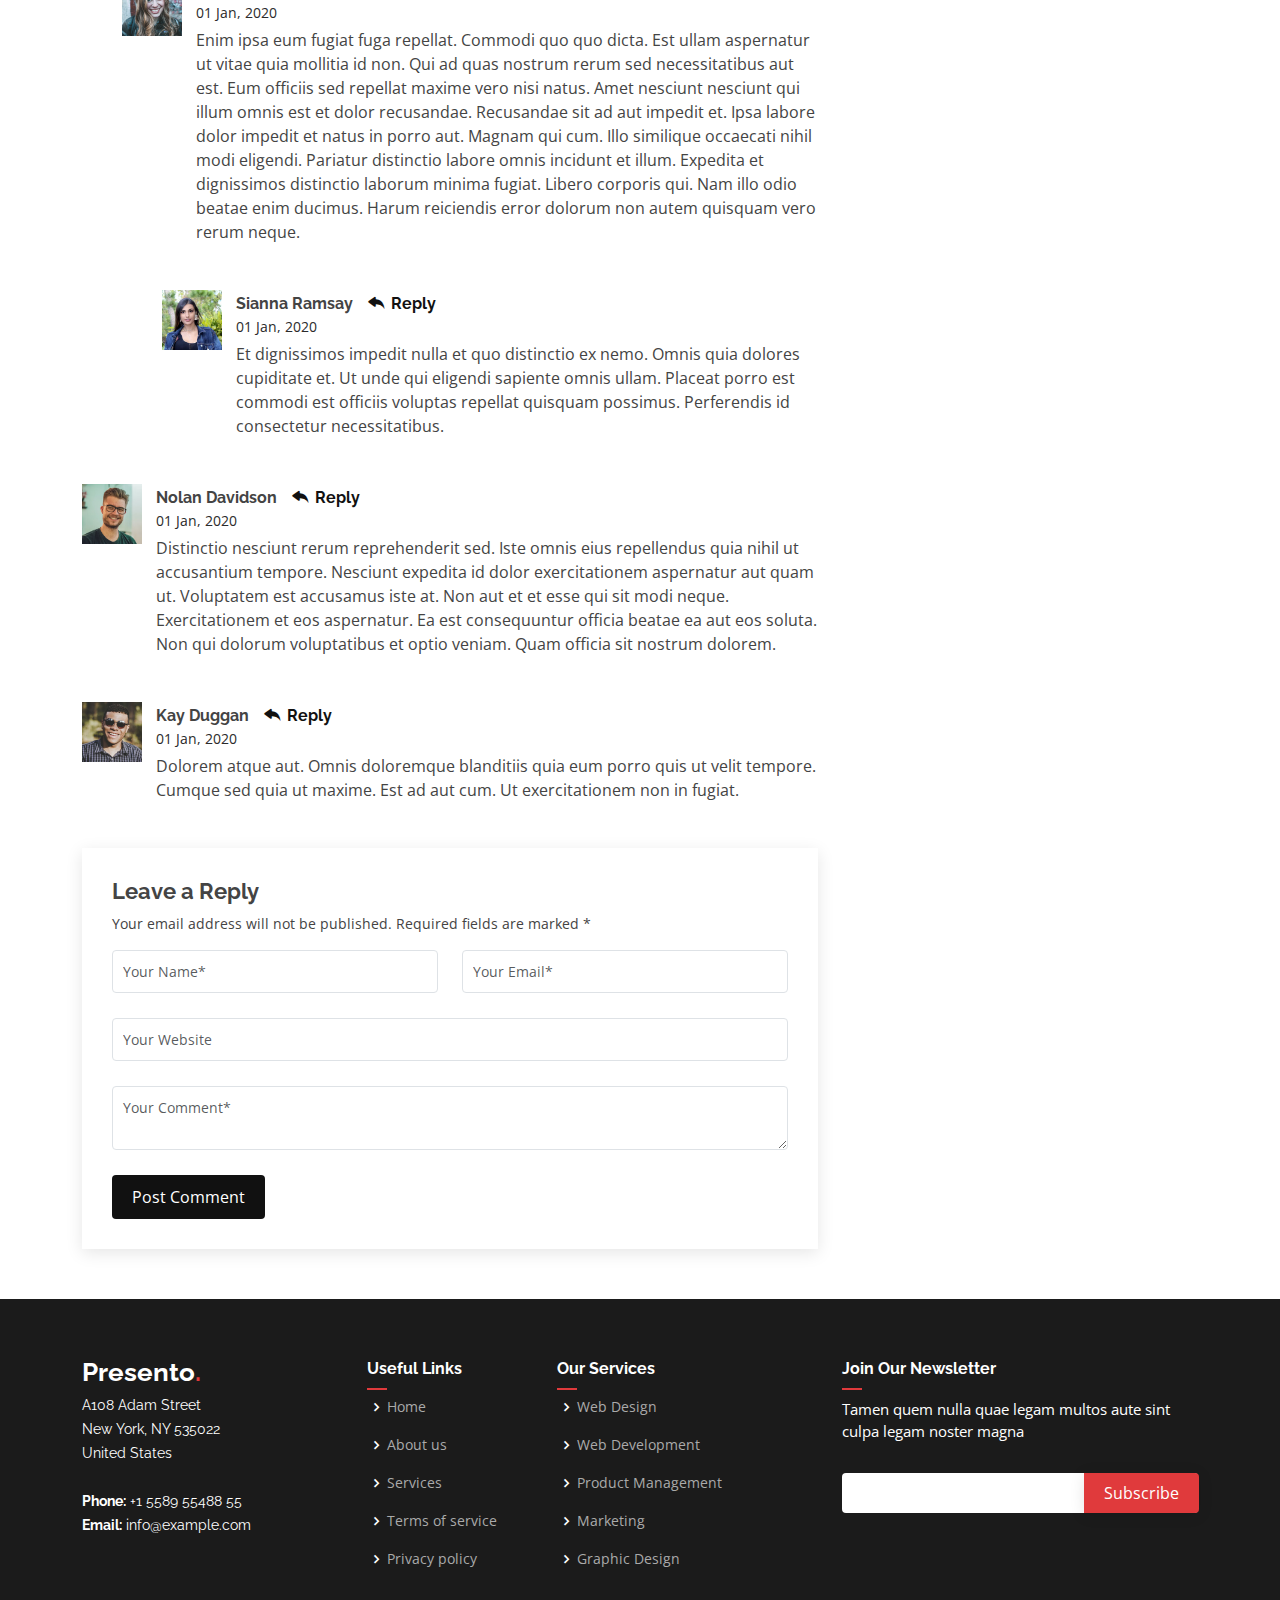
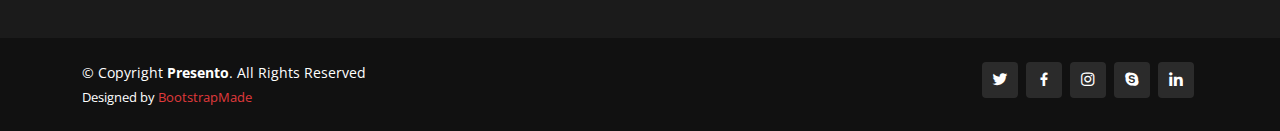
<file: blog-single.html>
<!DOCTYPE html>
<html lang="en">

<head>
  <meta charset="utf-8">
  <meta content="width=device-width, initial-scale=1.0" name="viewport">

  <title>Blog Single - Presento Bootstrap Template</title>
  <meta content="" name="description">
  <meta content="" name="keywords">

  <!-- Favicons -->
  <link href="assets/img/favicon.png" rel="icon">
  <link href="assets/img/apple-touch-icon.png" rel="apple-touch-icon">

  <!-- Google Fonts -->
  <link href="https://fonts.googleapis.com/css?family=Open+Sans:300,300i,400,400i,600,600i,700,700i|Raleway:300,300i,400,400i,500,500i,600,600i,700,700i|Poppins:300,300i,400,400i,500,500i,600,600i,700,700i" rel="stylesheet">

  <!-- Vendor CSS Files -->
  <link href="assets/vendor/aos/aos.css" rel="stylesheet">
  <link href="assets/vendor/bootstrap/css/bootstrap.min.css" rel="stylesheet">
  <link href="assets/vendor/bootstrap-icons/bootstrap-icons.css" rel="stylesheet">
  <link href="assets/vendor/boxicons/css/boxicons.min.css" rel="stylesheet">
  <link href="assets/vendor/glightbox/css/glightbox.min.css" rel="stylesheet">
  <link href="assets/vendor/remixicon/remixicon.css" rel="stylesheet">
  <link href="assets/vendor/swiper/swiper-bundle.min.css" rel="stylesheet">

  <!-- Template Main CSS File -->
  <link href="assets/css/style.css" rel="stylesheet">

  <!-- =======================================================
  * Template Name: Presento
  * Updated: Jan 09 2024 with Bootstrap v5.3.2
  * Template URL: https://bootstrapmade.com/presento-bootstrap-corporate-template/
  * Author: BootstrapMade.com
  * License: https://bootstrapmade.com/license/
  ======================================================== -->
</head>

<body>

  <!-- ======= Header ======= -->
  <header id="header" class="fixed-top d-flex align-items-center">
    <div class="container d-flex align-items-center">
      <h1 class="logo me-auto"><a href="index.html">Presento<span>.</span></a></h1>
      <!-- Uncomment below if you prefer to use an image logo -->
      <!-- <a href="index.html" class="logo me-auto"><img src="assets/img/logo.png" alt=""></a>-->

      <nav id="navbar" class="navbar order-last order-lg-0">
        <ul>
          <li><a class="nav-link scrollto " href="#hero">Home</a></li>
          <li><a class="nav-link scrollto" href="#about">About</a></li>
          <li><a class="nav-link scrollto" href="#services">Services</a></li>
          <li><a class="nav-link scrollto " href="#portfolio">Portfolio</a></li>
          <li><a class="nav-link scrollto" href="#team">Team</a></li>
          <li><a class="active" href="blog.html">Blog</a></li>
          <li class="dropdown"><a href="#"><span>Drop Down</span> <i class="bi bi-chevron-down"></i></a>
            <ul>
              <li><a href="#">Drop Down 1</a></li>
              <li class="dropdown"><a href="#"><span>Deep Drop Down</span> <i class="bi bi-chevron-right"></i></a>
                <ul>
                  <li><a href="#">Deep Drop Down 1</a></li>
                  <li><a href="#">Deep Drop Down 2</a></li>
                  <li><a href="#">Deep Drop Down 3</a></li>
                  <li><a href="#">Deep Drop Down 4</a></li>
                  <li><a href="#">Deep Drop Down 5</a></li>
                </ul>
              </li>
              <li><a href="#">Drop Down 2</a></li>
              <li><a href="#">Drop Down 3</a></li>
              <li><a href="#">Drop Down 4</a></li>
            </ul>
          </li>
          <li><a class="nav-link scrollto" href="#contact">Contact</a></li>
        </ul>
        <i class="bi bi-list mobile-nav-toggle"></i>
      </nav><!-- .navbar -->

      <a href="#about" class="get-started-btn scrollto">Get Started</a>
    </div>
  </header><!-- End Header -->

  <main id="main">

    <!-- ======= Breadcrumbs ======= -->
    <section class="breadcrumbs">
      <div class="container">

        <ol>
          <li><a href="index.html">Home</a></li>
          <li><a href="blog.html">Blog</a></li>
          <li>Blog Single</li>
        </ol>
        <h2>Blog Blog</h2>

      </div>
    </section><!-- End Breadcrumbs -->

    <!-- ======= Blog Single Section ======= -->
    <section id="blog" class="blog">
      <div class="container" data-aos="fade-up">

        <div class="row">

          <div class="col-lg-8 entries">

            <article class="entry entry-single">

              <div class="entry-img">
                <img src="assets/img/blog/blog-1.jpg" alt="" class="img-fluid">
              </div>

              <h2 class="entry-title">
                <a href="blog-single.html">Dolorum optio tempore voluptas dignissimos cumque fuga qui quibusdam quia</a>
              </h2>

              <div class="entry-meta">
                <ul>
                  <li class="d-flex align-items-center"><i class="bi bi-person"></i> <a href="blog-single.html">John Doe</a></li>
                  <li class="d-flex align-items-center"><i class="bi bi-clock"></i> <a href="blog-single.html"><time datetime="2020-01-01">Jan 1, 2020</time></a></li>
                  <li class="d-flex align-items-center"><i class="bi bi-chat-dots"></i> <a href="blog-single.html">12 Comments</a></li>
                </ul>
              </div>

              <div class="entry-content">
                <p>
                  Similique neque nam consequuntur ad non maxime aliquam quas. Quibusdam animi praesentium. Aliquam et laboriosam eius aut nostrum quidem aliquid dicta.
                  Et eveniet enim. Qui velit est ea dolorem doloremque deleniti aperiam unde soluta. Est cum et quod quos aut ut et sit sunt. Voluptate porro consequatur assumenda perferendis dolore.
                </p>

                <p>
                  Sit repellat hic cupiditate hic ut nemo. Quis nihil sunt non reiciendis. Sequi in accusamus harum vel aspernatur. Excepturi numquam nihil cumque odio. Et voluptate cupiditate.
                </p>

                <blockquote>
                  <p>
                    Et vero doloremque tempore voluptatem ratione vel aut. Deleniti sunt animi aut. Aut eos aliquam doloribus minus autem quos.
                  </p>
                </blockquote>

                <p>
                  Sed quo laboriosam qui architecto. Occaecati repellendus omnis dicta inventore tempore provident voluptas mollitia aliquid. Id repellendus quia. Asperiores nihil magni dicta est suscipit perspiciatis. Voluptate ex rerum assumenda dolores nihil quaerat.
                  Dolor porro tempora et quibusdam voluptas. Beatae aut at ad qui tempore corrupti velit quisquam rerum. Omnis dolorum exercitationem harum qui qui blanditiis neque.
                  Iusto autem itaque. Repudiandae hic quae aspernatur ea neque qui. Architecto voluptatem magni. Vel magnam quod et tempora deleniti error rerum nihil tempora.
                </p>

                <h3>Et quae iure vel ut odit alias.</h3>
                <p>
                  Officiis animi maxime nulla quo et harum eum quis a. Sit hic in qui quos fugit ut rerum atque. Optio provident dolores atque voluptatem rem excepturi molestiae qui. Voluptatem laborum omnis ullam quibusdam perspiciatis nulla nostrum. Voluptatum est libero eum nesciunt aliquid qui.
                  Quia et suscipit non sequi. Maxime sed odit. Beatae nesciunt nesciunt accusamus quia aut ratione aspernatur dolor. Sint harum eveniet dicta exercitationem minima. Exercitationem omnis asperiores natus aperiam dolor consequatur id ex sed. Quibusdam rerum dolores sint consequatur quidem ea.
                  Beatae minima sunt libero soluta sapiente in rem assumenda. Et qui odit voluptatem. Cum quibusdam voluptatem voluptatem accusamus mollitia aut atque aut.
                </p>
                <img src="assets/img/blog/blog-inside-post.jpg" class="img-fluid" alt="">

                <h3>Ut repellat blanditiis est dolore sunt dolorum quae.</h3>
                <p>
                  Rerum ea est assumenda pariatur quasi et quam. Facilis nam porro amet nostrum. In assumenda quia quae a id praesentium. Quos deleniti libero sed occaecati aut porro autem. Consectetur sed excepturi sint non placeat quia repellat incidunt labore. Autem facilis hic dolorum dolores vel.
                  Consectetur quasi id et optio praesentium aut asperiores eaque aut. Explicabo omnis quibusdam esse. Ex libero illum iusto totam et ut aut blanditiis. Veritatis numquam ut illum ut a quam vitae.
                </p>
                <p>
                  Alias quia non aliquid. Eos et ea velit. Voluptatem maxime enim omnis ipsa voluptas incidunt. Nulla sit eaque mollitia nisi asperiores est veniam.
                </p>

              </div>

              <div class="entry-footer">
                <i class="bi bi-folder"></i>
                <ul class="cats">
                  <li><a href="#">Business</a></li>
                </ul>

                <i class="bi bi-tags"></i>
                <ul class="tags">
                  <li><a href="#">Creative</a></li>
                  <li><a href="#">Tips</a></li>
                  <li><a href="#">Marketing</a></li>
                </ul>
              </div>

            </article><!-- End blog entry -->

            <div class="blog-author d-flex align-items-center">
              <img src="assets/img/blog/blog-author.jpg" class="rounded-circle float-left" alt="">
              <div>
                <h4>Jane Smith</h4>
                <div class="social-links">
                  <a href="https://twitters.com/#"><i class="bi bi-twitter"></i></a>
                  <a href="https://facebook.com/#"><i class="bi bi-facebook"></i></a>
                  <a href="https://instagram.com/#"><i class="biu bi-instagram"></i></a>
                </div>
                <p>
                  Itaque quidem optio quia voluptatibus dolorem dolor. Modi eum sed possimus accusantium. Quas repellat voluptatem officia numquam sint aspernatur voluptas. Esse et accusantium ut unde voluptas.
                </p>
              </div>
            </div><!-- End blog author bio -->

            <div class="blog-comments">

              <h4 class="comments-count">8 Comments</h4>

              <div id="comment-1" class="comment">
                <div class="d-flex">
                  <div class="comment-img"><img src="assets/img/blog/comments-1.jpg" alt=""></div>
                  <div>
                    <h5><a href="">Georgia Reader</a> <a href="#" class="reply"><i class="bi bi-reply-fill"></i> Reply</a></h5>
                    <time datetime="2020-01-01">01 Jan, 2020</time>
                    <p>
                      Et rerum totam nisi. Molestiae vel quam dolorum vel voluptatem et et. Est ad aut sapiente quis molestiae est qui cum soluta.
                      Vero aut rerum vel. Rerum quos laboriosam placeat ex qui. Sint qui facilis et.
                    </p>
                  </div>
                </div>
              </div><!-- End comment #1 -->

              <div id="comment-2" class="comment">
                <div class="d-flex">
                  <div class="comment-img"><img src="assets/img/blog/comments-2.jpg" alt=""></div>
                  <div>
                    <h5><a href="">Aron Alvarado</a> <a href="#" class="reply"><i class="bi bi-reply-fill"></i> Reply</a></h5>
                    <time datetime="2020-01-01">01 Jan, 2020</time>
                    <p>
                      Ipsam tempora sequi voluptatem quis sapiente non. Autem itaque eveniet saepe. Officiis illo ut beatae.
                    </p>
                  </div>
                </div>

                <div id="comment-reply-1" class="comment comment-reply">
                  <div class="d-flex">
                    <div class="comment-img"><img src="assets/img/blog/comments-3.jpg" alt=""></div>
                    <div>
                      <h5><a href="">Lynda Small</a> <a href="#" class="reply"><i class="bi bi-reply-fill"></i> Reply</a></h5>
                      <time datetime="2020-01-01">01 Jan, 2020</time>
                      <p>
                        Enim ipsa eum fugiat fuga repellat. Commodi quo quo dicta. Est ullam aspernatur ut vitae quia mollitia id non. Qui ad quas nostrum rerum sed necessitatibus aut est. Eum officiis sed repellat maxime vero nisi natus. Amet nesciunt nesciunt qui illum omnis est et dolor recusandae.

                        Recusandae sit ad aut impedit et. Ipsa labore dolor impedit et natus in porro aut. Magnam qui cum. Illo similique occaecati nihil modi eligendi. Pariatur distinctio labore omnis incidunt et illum. Expedita et dignissimos distinctio laborum minima fugiat.

                        Libero corporis qui. Nam illo odio beatae enim ducimus. Harum reiciendis error dolorum non autem quisquam vero rerum neque.
                      </p>
                    </div>
                  </div>

                  <div id="comment-reply-2" class="comment comment-reply">
                    <div class="d-flex">
                      <div class="comment-img"><img src="assets/img/blog/comments-4.jpg" alt=""></div>
                      <div>
                        <h5><a href="">Sianna Ramsay</a> <a href="#" class="reply"><i class="bi bi-reply-fill"></i> Reply</a></h5>
                        <time datetime="2020-01-01">01 Jan, 2020</time>
                        <p>
                          Et dignissimos impedit nulla et quo distinctio ex nemo. Omnis quia dolores cupiditate et. Ut unde qui eligendi sapiente omnis ullam. Placeat porro est commodi est officiis voluptas repellat quisquam possimus. Perferendis id consectetur necessitatibus.
                        </p>
                      </div>
                    </div>

                  </div><!-- End comment reply #2-->

                </div><!-- End comment reply #1-->

              </div><!-- End comment #2-->

              <div id="comment-3" class="comment">
                <div class="d-flex">
                  <div class="comment-img"><img src="assets/img/blog/comments-5.jpg" alt=""></div>
                  <div>
                    <h5><a href="">Nolan Davidson</a> <a href="#" class="reply"><i class="bi bi-reply-fill"></i> Reply</a></h5>
                    <time datetime="2020-01-01">01 Jan, 2020</time>
                    <p>
                      Distinctio nesciunt rerum reprehenderit sed. Iste omnis eius repellendus quia nihil ut accusantium tempore. Nesciunt expedita id dolor exercitationem aspernatur aut quam ut. Voluptatem est accusamus iste at.
                      Non aut et et esse qui sit modi neque. Exercitationem et eos aspernatur. Ea est consequuntur officia beatae ea aut eos soluta. Non qui dolorum voluptatibus et optio veniam. Quam officia sit nostrum dolorem.
                    </p>
                  </div>
                </div>

              </div><!-- End comment #3 -->

              <div id="comment-4" class="comment">
                <div class="d-flex">
                  <div class="comment-img"><img src="assets/img/blog/comments-6.jpg" alt=""></div>
                  <div>
                    <h5><a href="">Kay Duggan</a> <a href="#" class="reply"><i class="bi bi-reply-fill"></i> Reply</a></h5>
                    <time datetime="2020-01-01">01 Jan, 2020</time>
                    <p>
                      Dolorem atque aut. Omnis doloremque blanditiis quia eum porro quis ut velit tempore. Cumque sed quia ut maxime. Est ad aut cum. Ut exercitationem non in fugiat.
                    </p>
                  </div>
                </div>

              </div><!-- End comment #4 -->

              <div class="reply-form">
                <h4>Leave a Reply</h4>
                <p>Your email address will not be published. Required fields are marked * </p>
                <form action="">
                  <div class="row">
                    <div class="col-md-6 form-group">
                      <input name="name" type="text" class="form-control" placeholder="Your Name*">
                    </div>
                    <div class="col-md-6 form-group">
                      <input name="email" type="text" class="form-control" placeholder="Your Email*">
                    </div>
                  </div>
                  <div class="row">
                    <div class="col form-group">
                      <input name="website" type="text" class="form-control" placeholder="Your Website">
                    </div>
                  </div>
                  <div class="row">
                    <div class="col form-group">
                      <textarea name="comment" class="form-control" placeholder="Your Comment*"></textarea>
                    </div>
                  </div>
                  <button type="submit" class="btn btn-primary">Post Comment</button>

                </form>

              </div>

            </div><!-- End blog comments -->

          </div><!-- End blog entries list -->

          <div class="col-lg-4">

            <div class="sidebar">

              <h3 class="sidebar-title">Search</h3>
              <div class="sidebar-item search-form">
                <form action="">
                  <input type="text">
                  <button type="submit"><i class="bi bi-search"></i></button>
                </form>
              </div><!-- End sidebar search formn-->

              <h3 class="sidebar-title">Categories</h3>
              <div class="sidebar-item categories">
                <ul>
                  <li><a href="#">General <span>(25)</span></a></li>
                  <li><a href="#">Lifestyle <span>(12)</span></a></li>
                  <li><a href="#">Travel <span>(5)</span></a></li>
                  <li><a href="#">Design <span>(22)</span></a></li>
                  <li><a href="#">Creative <span>(8)</span></a></li>
                  <li><a href="#">Educaion <span>(14)</span></a></li>
                </ul>
              </div><!-- End sidebar categories-->

              <h3 class="sidebar-title">Recent Posts</h3>
              <div class="sidebar-item recent-posts">
                <div class="post-item clearfix">
                  <img src="assets/img/blog/blog-recent-1.jpg" alt="">
                  <h4><a href="blog-single.html">Nihil blanditiis at in nihil autem</a></h4>
                  <time datetime="2020-01-01">Jan 1, 2020</time>
                </div>

                <div class="post-item clearfix">
                  <img src="assets/img/blog/blog-recent-2.jpg" alt="">
                  <h4><a href="blog-single.html">Quidem autem et impedit</a></h4>
                  <time datetime="2020-01-01">Jan 1, 2020</time>
                </div>

                <div class="post-item clearfix">
                  <img src="assets/img/blog/blog-recent-3.jpg" alt="">
                  <h4><a href="blog-single.html">Id quia et et ut maxime similique occaecati ut</a></h4>
                  <time datetime="2020-01-01">Jan 1, 2020</time>
                </div>

                <div class="post-item clearfix">
                  <img src="assets/img/blog/blog-recent-4.jpg" alt="">
                  <h4><a href="blog-single.html">Laborum corporis quo dara net para</a></h4>
                  <time datetime="2020-01-01">Jan 1, 2020</time>
                </div>

                <div class="post-item clearfix">
                  <img src="assets/img/blog/blog-recent-5.jpg" alt="">
                  <h4><a href="blog-single.html">Et dolores corrupti quae illo quod dolor</a></h4>
                  <time datetime="2020-01-01">Jan 1, 2020</time>
                </div>

              </div><!-- End sidebar recent posts-->

              <h3 class="sidebar-title">Tags</h3>
              <div class="sidebar-item tags">
                <ul>
                  <li><a href="#">App</a></li>
                  <li><a href="#">IT</a></li>
                  <li><a href="#">Business</a></li>
                  <li><a href="#">Mac</a></li>
                  <li><a href="#">Design</a></li>
                  <li><a href="#">Office</a></li>
                  <li><a href="#">Creative</a></li>
                  <li><a href="#">Studio</a></li>
                  <li><a href="#">Smart</a></li>
                  <li><a href="#">Tips</a></li>
                  <li><a href="#">Marketing</a></li>
                </ul>
              </div><!-- End sidebar tags-->

            </div><!-- End sidebar -->

          </div><!-- End blog sidebar -->

        </div>

      </div>
    </section><!-- End Blog Single Section -->

  </main><!-- End #main -->

  <!-- ======= Footer ======= -->
  <footer id="footer">

    <div class="footer-top">
      <div class="container">
        <div class="row">

          <div class="col-lg-3 col-md-6 footer-contact">
            <h3>Presento<span>.</span></h3>
            <p>
              A108 Adam Street <br>
              New York, NY 535022<br>
              United States <br><br>
              <strong>Phone:</strong> +1 5589 55488 55<br>
              <strong>Email:</strong> info@example.com<br>
            </p>
          </div>

          <div class="col-lg-2 col-md-6 footer-links">
            <h4>Useful Links</h4>
            <ul>
              <li><i class="bx bx-chevron-right"></i> <a href="#">Home</a></li>
              <li><i class="bx bx-chevron-right"></i> <a href="#">About us</a></li>
              <li><i class="bx bx-chevron-right"></i> <a href="#">Services</a></li>
              <li><i class="bx bx-chevron-right"></i> <a href="#">Terms of service</a></li>
              <li><i class="bx bx-chevron-right"></i> <a href="#">Privacy policy</a></li>
            </ul>
          </div>

          <div class="col-lg-3 col-md-6 footer-links">
            <h4>Our Services</h4>
            <ul>
              <li><i class="bx bx-chevron-right"></i> <a href="#">Web Design</a></li>
              <li><i class="bx bx-chevron-right"></i> <a href="#">Web Development</a></li>
              <li><i class="bx bx-chevron-right"></i> <a href="#">Product Management</a></li>
              <li><i class="bx bx-chevron-right"></i> <a href="#">Marketing</a></li>
              <li><i class="bx bx-chevron-right"></i> <a href="#">Graphic Design</a></li>
            </ul>
          </div>

          <div class="col-lg-4 col-md-6 footer-newsletter">
            <h4>Join Our Newsletter</h4>
            <p>Tamen quem nulla quae legam multos aute sint culpa legam noster magna</p>
            <form action="" method="post">
              <input type="email" name="email"><input type="submit" value="Subscribe">
            </form>
          </div>

        </div>
      </div>
    </div>

    <div class="container d-md-flex py-4">

      <div class="me-md-auto text-center text-md-start">
        <div class="copyright">
          &copy; Copyright <strong><span>Presento</span></strong>. All Rights Reserved
        </div>
        <div class="credits">
          <!-- All the links in the footer should remain intact. -->
          <!-- You can delete the links only if you purchased the pro version. -->
          <!-- Licensing information: https://bootstrapmade.com/license/ -->
          <!-- Purchase the pro version with working PHP/AJAX contact form: https://bootstrapmade.com/presento-bootstrap-corporate-template/ -->
          Designed by <a href="https://bootstrapmade.com/">BootstrapMade</a>
        </div>
      </div>
      <div class="social-links text-center text-md-end pt-3 pt-md-0">
        <a href="#" class="twitter"><i class="bx bxl-twitter"></i></a>
        <a href="#" class="facebook"><i class="bx bxl-facebook"></i></a>
        <a href="#" class="instagram"><i class="bx bxl-instagram"></i></a>
        <a href="#" class="google-plus"><i class="bx bxl-skype"></i></a>
        <a href="#" class="linkedin"><i class="bx bxl-linkedin"></i></a>
      </div>
    </div>
  </footer><!-- End Footer -->

  <a href="#" class="back-to-top d-flex align-items-center justify-content-center"><i class="bi bi-arrow-up-short"></i></a>

  <!-- Vendor JS Files -->
  <script src="assets/vendor/purecounter/purecounter_vanilla.js"></script>
  <script src="assets/vendor/aos/aos.js"></script>
  <script src="assets/vendor/bootstrap/js/bootstrap.bundle.min.js"></script>
  <script src="assets/vendor/glightbox/js/glightbox.min.js"></script>
  <script src="assets/vendor/isotope-layout/isotope.pkgd.min.js"></script>
  <script src="assets/vendor/swiper/swiper-bundle.min.js"></script>
  <script src="assets/vendor/php-email-form/validate.js"></script>

  <!-- Template Main JS File -->
  <script src="assets/js/main.js"></script>

</body>

</html>
</file>
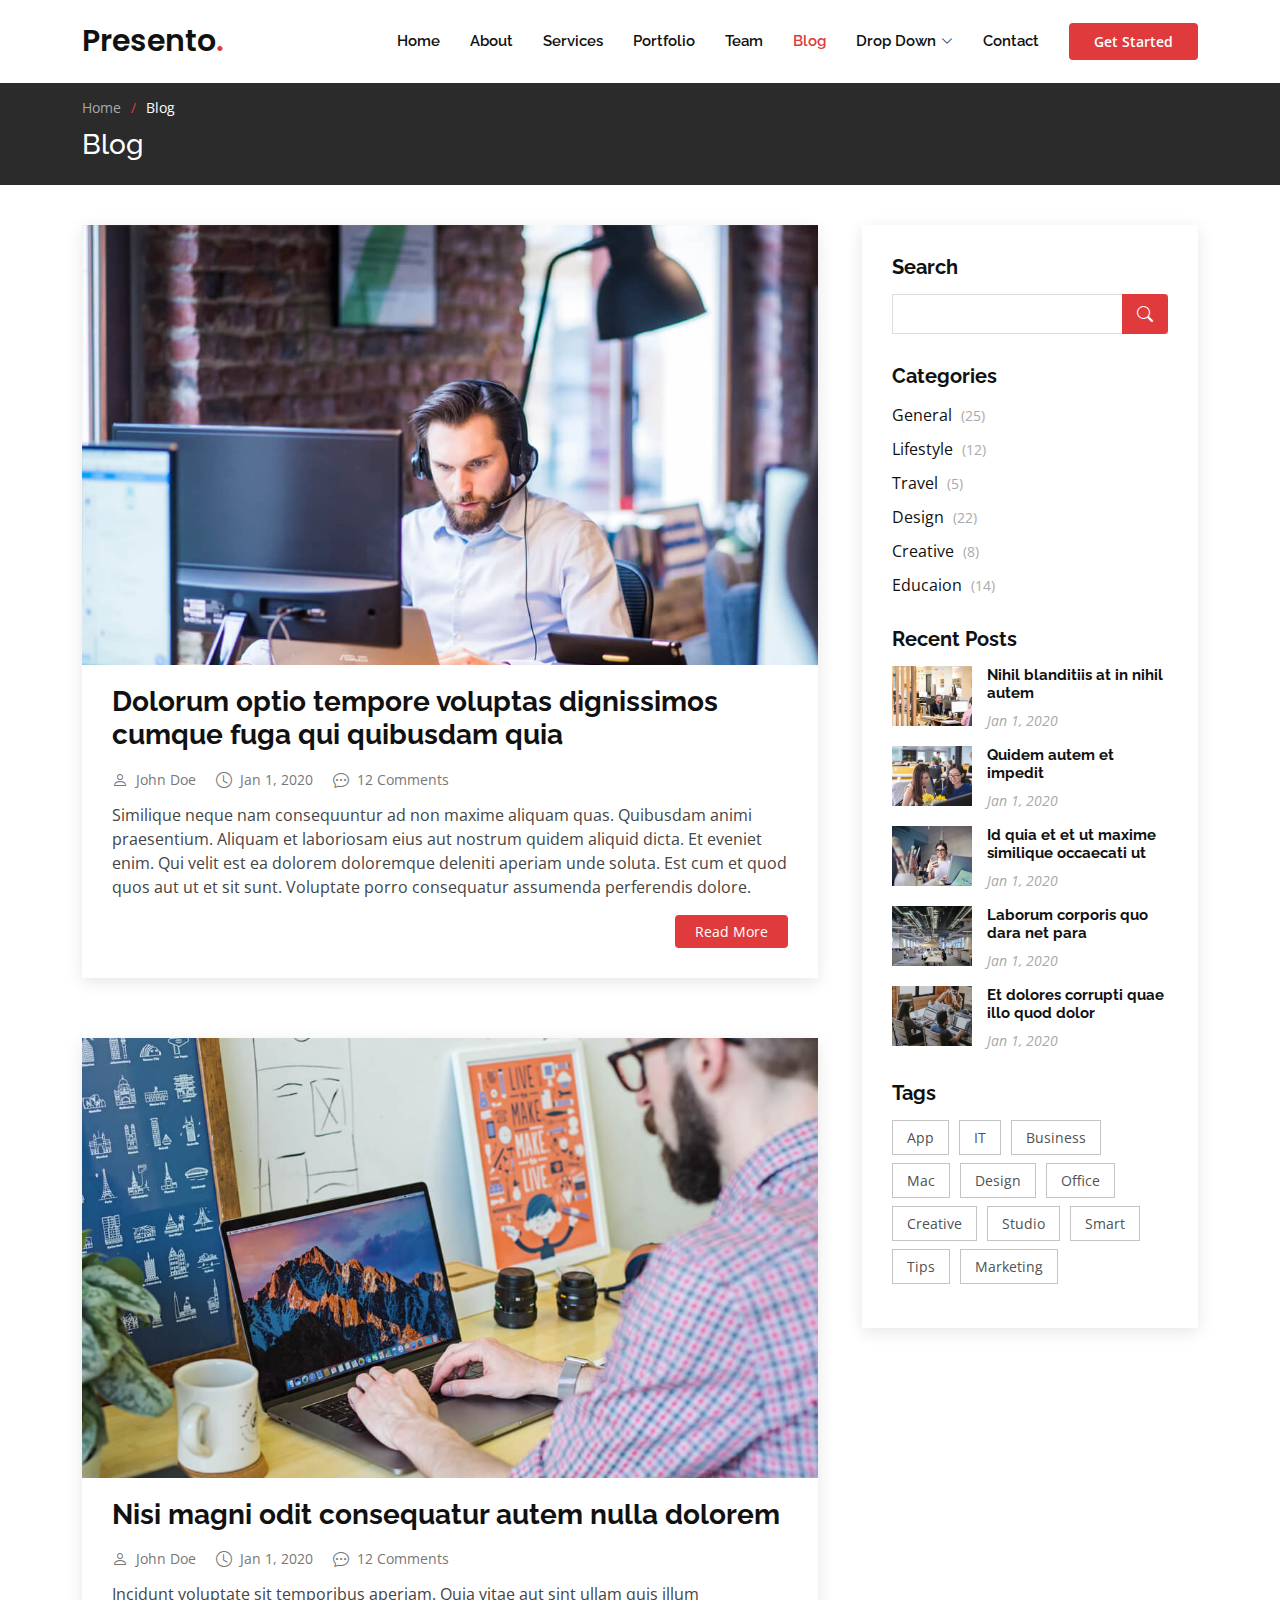
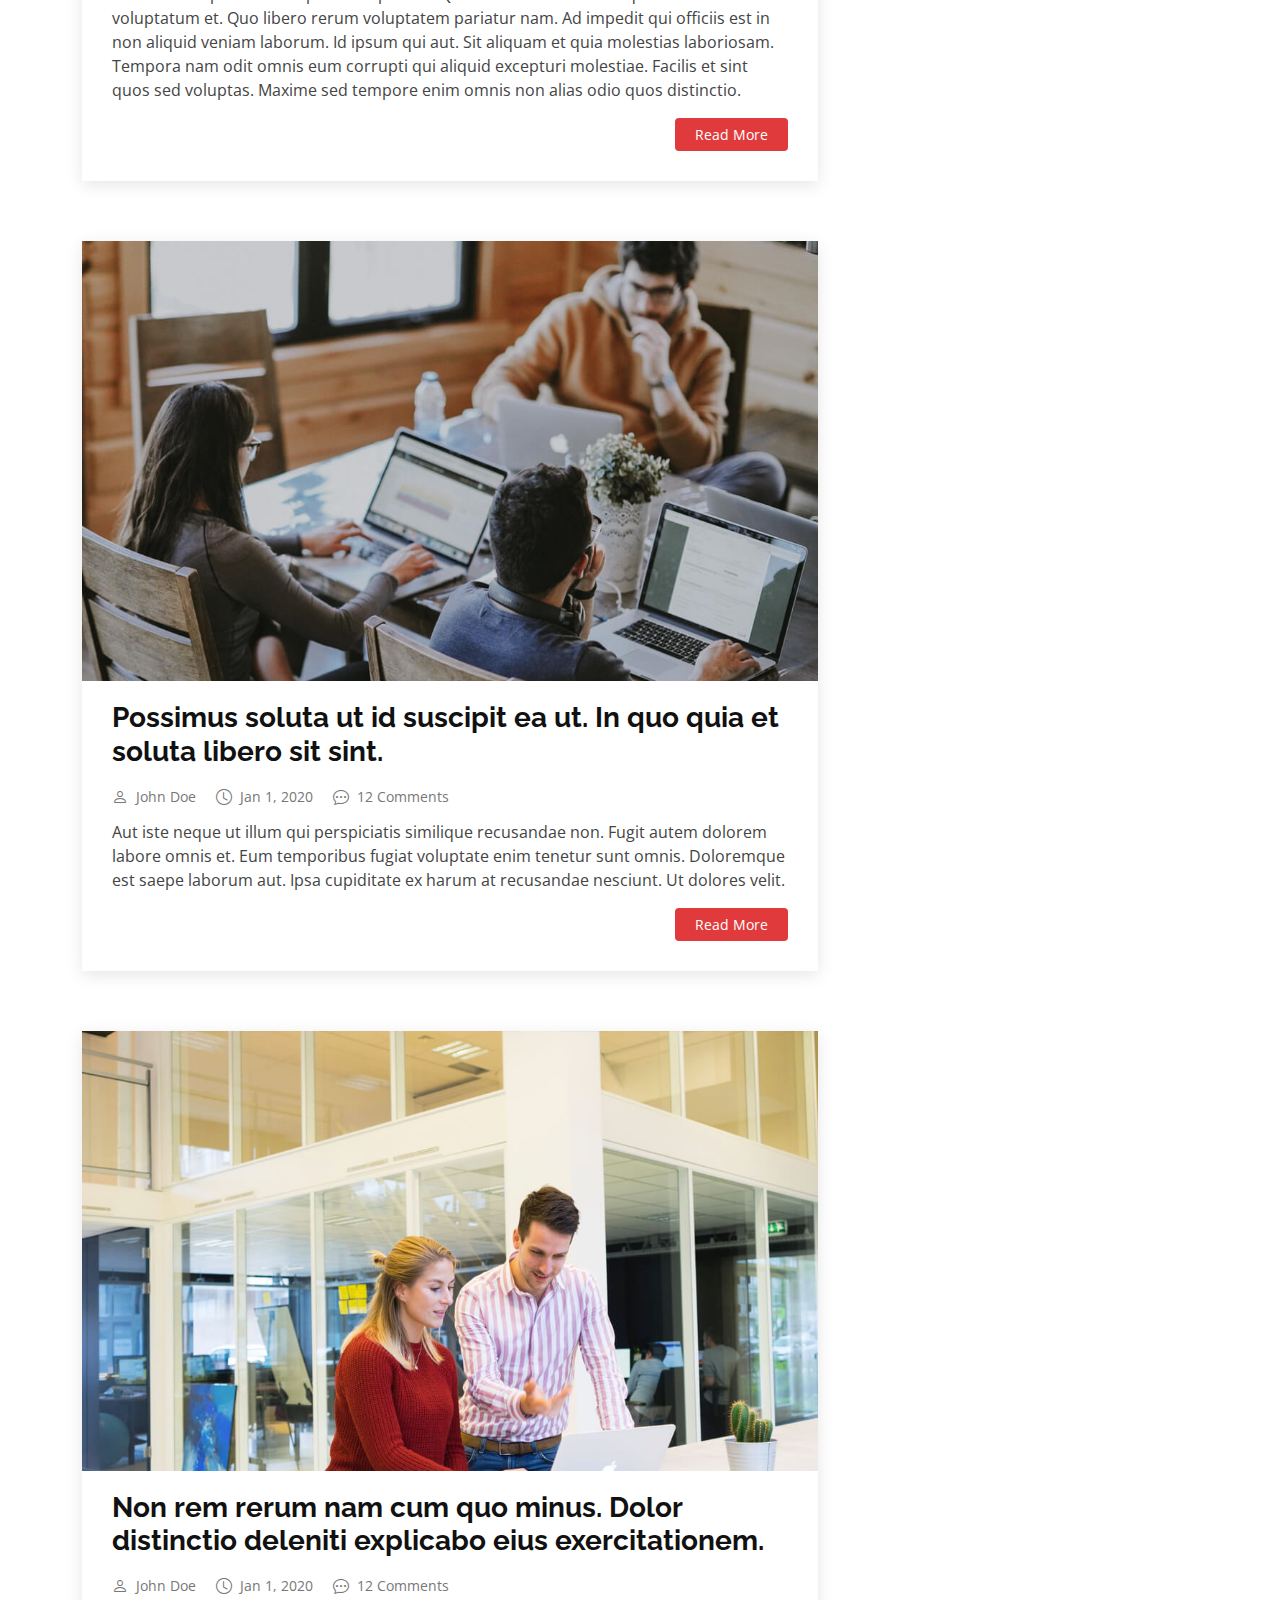
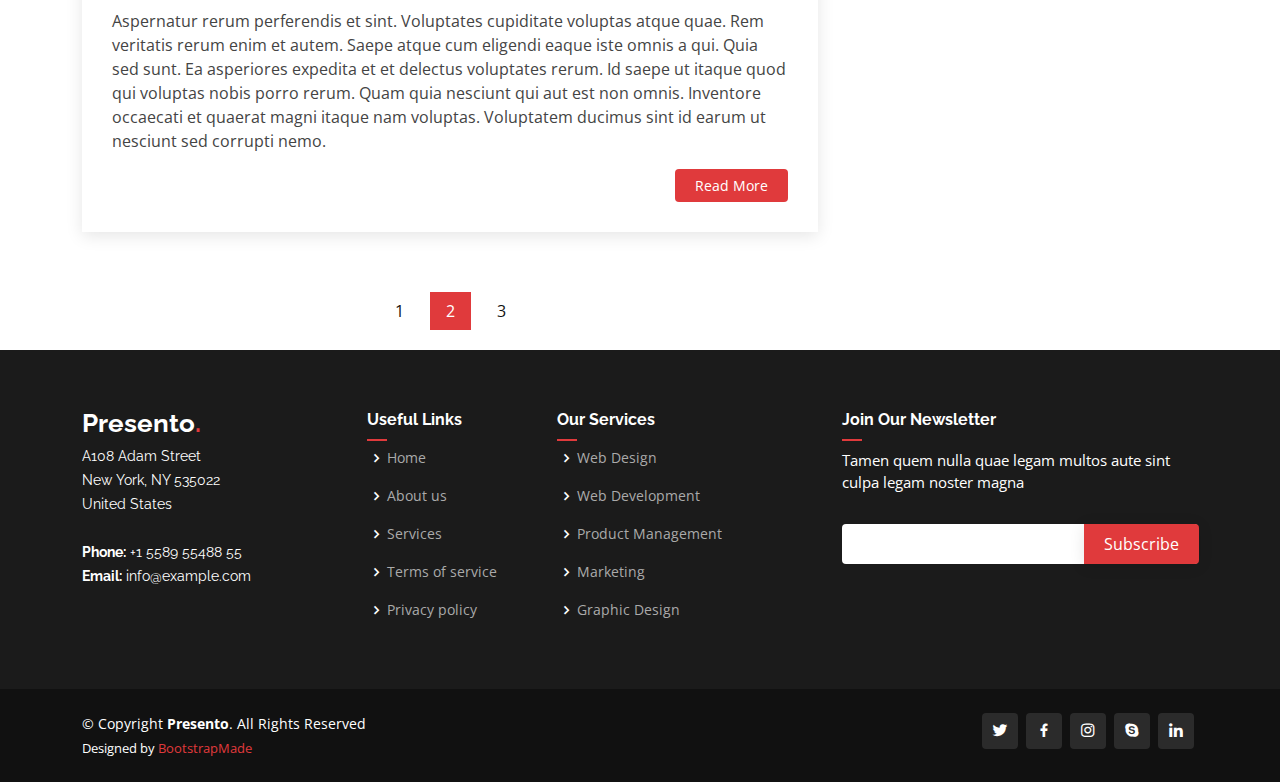
<file: blog.html>
<!DOCTYPE html>
<html lang="en">

<head>
  <meta charset="utf-8">
  <meta content="width=device-width, initial-scale=1.0" name="viewport">

  <title>Blog - Presento Bootstrap Template</title>
  <meta content="" name="description">
  <meta content="" name="keywords">

  <!-- Favicons -->
  <link href="assets/img/favicon.png" rel="icon">
  <link href="assets/img/apple-touch-icon.png" rel="apple-touch-icon">

  <!-- Google Fonts -->
  <link href="https://fonts.googleapis.com/css?family=Open+Sans:300,300i,400,400i,600,600i,700,700i|Raleway:300,300i,400,400i,500,500i,600,600i,700,700i|Poppins:300,300i,400,400i,500,500i,600,600i,700,700i" rel="stylesheet">

  <!-- Vendor CSS Files -->
  <link href="assets/vendor/aos/aos.css" rel="stylesheet">
  <link href="assets/vendor/bootstrap/css/bootstrap.min.css" rel="stylesheet">
  <link href="assets/vendor/bootstrap-icons/bootstrap-icons.css" rel="stylesheet">
  <link href="assets/vendor/boxicons/css/boxicons.min.css" rel="stylesheet">
  <link href="assets/vendor/glightbox/css/glightbox.min.css" rel="stylesheet">
  <link href="assets/vendor/remixicon/remixicon.css" rel="stylesheet">
  <link href="assets/vendor/swiper/swiper-bundle.min.css" rel="stylesheet">

  <!-- Template Main CSS File -->
  <link href="assets/css/style.css" rel="stylesheet">

  <!-- =======================================================
  * Template Name: Presento
  * Updated: Jan 09 2024 with Bootstrap v5.3.2
  * Template URL: https://bootstrapmade.com/presento-bootstrap-corporate-template/
  * Author: BootstrapMade.com
  * License: https://bootstrapmade.com/license/
  ======================================================== -->
</head>

<body>

  <!-- ======= Header ======= -->
  <header id="header" class="fixed-top d-flex align-items-center">
    <div class="container d-flex align-items-center">
      <h1 class="logo me-auto"><a href="index.html">Presento<span>.</span></a></h1>
      <!-- Uncomment below if you prefer to use an image logo -->
      <!-- <a href="index.html" class="logo me-auto"><img src="assets/img/logo.png" alt=""></a>-->

      <nav id="navbar" class="navbar order-last order-lg-0">
        <ul>
          <li><a class="nav-link scrollto " href="#hero">Home</a></li>
          <li><a class="nav-link scrollto" href="#about">About</a></li>
          <li><a class="nav-link scrollto" href="#services">Services</a></li>
          <li><a class="nav-link scrollto " href="#portfolio">Portfolio</a></li>
          <li><a class="nav-link scrollto" href="#team">Team</a></li>
          <li><a class="active" href="blog.html">Blog</a></li>
          <li class="dropdown"><a href="#"><span>Drop Down</span> <i class="bi bi-chevron-down"></i></a>
            <ul>
              <li><a href="#">Drop Down 1</a></li>
              <li class="dropdown"><a href="#"><span>Deep Drop Down</span> <i class="bi bi-chevron-right"></i></a>
                <ul>
                  <li><a href="#">Deep Drop Down 1</a></li>
                  <li><a href="#">Deep Drop Down 2</a></li>
                  <li><a href="#">Deep Drop Down 3</a></li>
                  <li><a href="#">Deep Drop Down 4</a></li>
                  <li><a href="#">Deep Drop Down 5</a></li>
                </ul>
              </li>
              <li><a href="#">Drop Down 2</a></li>
              <li><a href="#">Drop Down 3</a></li>
              <li><a href="#">Drop Down 4</a></li>
            </ul>
          </li>
          <li><a class="nav-link scrollto" href="#contact">Contact</a></li>
        </ul>
        <i class="bi bi-list mobile-nav-toggle"></i>
      </nav><!-- .navbar -->

      <a href="#about" class="get-started-btn scrollto">Get Started</a>
    </div>
  </header><!-- End Header -->

  <main id="main">

    <!-- ======= Breadcrumbs ======= -->
    <section class="breadcrumbs">
      <div class="container">

        <ol>
          <li><a href="index.html">Home</a></li>
          <li>Blog</li>
        </ol>
        <h2>Blog</h2>

      </div>
    </section><!-- End Breadcrumbs -->

    <!-- ======= Blog Section ======= -->
    <section id="blog" class="blog">
      <div class="container" data-aos="fade-up">

        <div class="row">

          <div class="col-lg-8 entries">

            <article class="entry">

              <div class="entry-img">
                <img src="assets/img/blog/blog-1.jpg" alt="" class="img-fluid">
              </div>

              <h2 class="entry-title">
                <a href="blog-single.html">Dolorum optio tempore voluptas dignissimos cumque fuga qui quibusdam quia</a>
              </h2>

              <div class="entry-meta">
                <ul>
                  <li class="d-flex align-items-center"><i class="bi bi-person"></i> <a href="blog-single.html">John Doe</a></li>
                  <li class="d-flex align-items-center"><i class="bi bi-clock"></i> <a href="blog-single.html"><time datetime="2020-01-01">Jan 1, 2020</time></a></li>
                  <li class="d-flex align-items-center"><i class="bi bi-chat-dots"></i> <a href="blog-single.html">12 Comments</a></li>
                </ul>
              </div>

              <div class="entry-content">
                <p>
                  Similique neque nam consequuntur ad non maxime aliquam quas. Quibusdam animi praesentium. Aliquam et laboriosam eius aut nostrum quidem aliquid dicta.
                  Et eveniet enim. Qui velit est ea dolorem doloremque deleniti aperiam unde soluta. Est cum et quod quos aut ut et sit sunt. Voluptate porro consequatur assumenda perferendis dolore.
                </p>
                <div class="read-more">
                  <a href="blog-single.html">Read More</a>
                </div>
              </div>

            </article><!-- End blog entry -->

            <article class="entry">

              <div class="entry-img">
                <img src="assets/img/blog/blog-2.jpg" alt="" class="img-fluid">
              </div>

              <h2 class="entry-title">
                <a href="blog-single.html">Nisi magni odit consequatur autem nulla dolorem</a>
              </h2>

              <div class="entry-meta">
                <ul>
                  <li class="d-flex align-items-center"><i class="bi bi-person"></i> <a href="blog-single.html">John Doe</a></li>
                  <li class="d-flex align-items-center"><i class="bi bi-clock"></i> <a href="blog-single.html"><time datetime="2020-01-01">Jan 1, 2020</time></a></li>
                  <li class="d-flex align-items-center"><i class="bi bi-chat-dots"></i> <a href="blog-single.html">12 Comments</a></li>
                </ul>
              </div>

              <div class="entry-content">
                <p>
                  Incidunt voluptate sit temporibus aperiam. Quia vitae aut sint ullam quis illum voluptatum et. Quo libero rerum voluptatem pariatur nam.
                  Ad impedit qui officiis est in non aliquid veniam laborum. Id ipsum qui aut. Sit aliquam et quia molestias laboriosam. Tempora nam odit omnis eum corrupti qui aliquid excepturi molestiae. Facilis et sint quos sed voluptas. Maxime sed tempore enim omnis non alias odio quos distinctio.
                </p>
                <div class="read-more">
                  <a href="blog-single.html">Read More</a>
                </div>
              </div>

            </article><!-- End blog entry -->

            <article class="entry">

              <div class="entry-img">
                <img src="assets/img/blog/blog-3.jpg" alt="" class="img-fluid">
              </div>

              <h2 class="entry-title">
                <a href="blog-single.html">Possimus soluta ut id suscipit ea ut. In quo quia et soluta libero sit sint.</a>
              </h2>

              <div class="entry-meta">
                <ul>
                  <li class="d-flex align-items-center"><i class="bi bi-person"></i> <a href="blog-single.html">John Doe</a></li>
                  <li class="d-flex align-items-center"><i class="bi bi-clock"></i> <a href="blog-single.html"><time datetime="2020-01-01">Jan 1, 2020</time></a></li>
                  <li class="d-flex align-items-center"><i class="bi bi-chat-dots"></i> <a href="blog-single.html">12 Comments</a></li>
                </ul>
              </div>

              <div class="entry-content">
                <p>
                  Aut iste neque ut illum qui perspiciatis similique recusandae non. Fugit autem dolorem labore omnis et. Eum temporibus fugiat voluptate enim tenetur sunt omnis.
                  Doloremque est saepe laborum aut. Ipsa cupiditate ex harum at recusandae nesciunt. Ut dolores velit.
                </p>
                <div class="read-more">
                  <a href="blog-single.html">Read More</a>
                </div>
              </div>

            </article><!-- End blog entry -->

            <article class="entry">

              <div class="entry-img">
                <img src="assets/img/blog/blog-4.jpg" alt="" class="img-fluid">
              </div>

              <h2 class="entry-title">
                <a href="blog-single.html">Non rem rerum nam cum quo minus. Dolor distinctio deleniti explicabo eius exercitationem.</a>
              </h2>

              <div class="entry-meta">
                <ul>
                  <li class="d-flex align-items-center"><i class="bi bi-person"></i> <a href="blog-single.html">John Doe</a></li>
                  <li class="d-flex align-items-center"><i class="bi bi-clock"></i> <a href="blog-single.html"><time datetime="2020-01-01">Jan 1, 2020</time></a></li>
                  <li class="d-flex align-items-center"><i class="bi bi-chat-dots"></i> <a href="blog-single.html">12 Comments</a></li>
                </ul>
              </div>

              <div class="entry-content">
                <p>
                  Aspernatur rerum perferendis et sint. Voluptates cupiditate voluptas atque quae. Rem veritatis rerum enim et autem. Saepe atque cum eligendi eaque iste omnis a qui.
                  Quia sed sunt. Ea asperiores expedita et et delectus voluptates rerum. Id saepe ut itaque quod qui voluptas nobis porro rerum. Quam quia nesciunt qui aut est non omnis. Inventore occaecati et quaerat magni itaque nam voluptas. Voluptatem ducimus sint id earum ut nesciunt sed corrupti nemo.
                </p>
                <div class="read-more">
                  <a href="blog-single.html">Read More</a>
                </div>
              </div>

            </article><!-- End blog entry -->

            <div class="blog-pagination">
              <ul class="justify-content-center">
                <li><a href="#">1</a></li>
                <li class="active"><a href="#">2</a></li>
                <li><a href="#">3</a></li>
              </ul>
            </div>

          </div><!-- End blog entries list -->

          <div class="col-lg-4">

            <div class="sidebar">

              <h3 class="sidebar-title">Search</h3>
              <div class="sidebar-item search-form">
                <form action="">
                  <input type="text">
                  <button type="submit"><i class="bi bi-search"></i></button>
                </form>
              </div><!-- End sidebar search formn-->

              <h3 class="sidebar-title">Categories</h3>
              <div class="sidebar-item categories">
                <ul>
                  <li><a href="#">General <span>(25)</span></a></li>
                  <li><a href="#">Lifestyle <span>(12)</span></a></li>
                  <li><a href="#">Travel <span>(5)</span></a></li>
                  <li><a href="#">Design <span>(22)</span></a></li>
                  <li><a href="#">Creative <span>(8)</span></a></li>
                  <li><a href="#">Educaion <span>(14)</span></a></li>
                </ul>
              </div><!-- End sidebar categories-->

              <h3 class="sidebar-title">Recent Posts</h3>
              <div class="sidebar-item recent-posts">
                <div class="post-item clearfix">
                  <img src="assets/img/blog/blog-recent-1.jpg" alt="">
                  <h4><a href="blog-single.html">Nihil blanditiis at in nihil autem</a></h4>
                  <time datetime="2020-01-01">Jan 1, 2020</time>
                </div>

                <div class="post-item clearfix">
                  <img src="assets/img/blog/blog-recent-2.jpg" alt="">
                  <h4><a href="blog-single.html">Quidem autem et impedit</a></h4>
                  <time datetime="2020-01-01">Jan 1, 2020</time>
                </div>

                <div class="post-item clearfix">
                  <img src="assets/img/blog/blog-recent-3.jpg" alt="">
                  <h4><a href="blog-single.html">Id quia et et ut maxime similique occaecati ut</a></h4>
                  <time datetime="2020-01-01">Jan 1, 2020</time>
                </div>

                <div class="post-item clearfix">
                  <img src="assets/img/blog/blog-recent-4.jpg" alt="">
                  <h4><a href="blog-single.html">Laborum corporis quo dara net para</a></h4>
                  <time datetime="2020-01-01">Jan 1, 2020</time>
                </div>

                <div class="post-item clearfix">
                  <img src="assets/img/blog/blog-recent-5.jpg" alt="">
                  <h4><a href="blog-single.html">Et dolores corrupti quae illo quod dolor</a></h4>
                  <time datetime="2020-01-01">Jan 1, 2020</time>
                </div>

              </div><!-- End sidebar recent posts-->

              <h3 class="sidebar-title">Tags</h3>
              <div class="sidebar-item tags">
                <ul>
                  <li><a href="#">App</a></li>
                  <li><a href="#">IT</a></li>
                  <li><a href="#">Business</a></li>
                  <li><a href="#">Mac</a></li>
                  <li><a href="#">Design</a></li>
                  <li><a href="#">Office</a></li>
                  <li><a href="#">Creative</a></li>
                  <li><a href="#">Studio</a></li>
                  <li><a href="#">Smart</a></li>
                  <li><a href="#">Tips</a></li>
                  <li><a href="#">Marketing</a></li>
                </ul>
              </div><!-- End sidebar tags-->

            </div><!-- End sidebar -->

          </div><!-- End blog sidebar -->

        </div>

      </div>
    </section><!-- End Blog Section -->

  </main><!-- End #main -->

  <!-- ======= Footer ======= -->
  <footer id="footer">

    <div class="footer-top">
      <div class="container">
        <div class="row">

          <div class="col-lg-3 col-md-6 footer-contact">
            <h3>Presento<span>.</span></h3>
            <p>
              A108 Adam Street <br>
              New York, NY 535022<br>
              United States <br><br>
              <strong>Phone:</strong> +1 5589 55488 55<br>
              <strong>Email:</strong> info@example.com<br>
            </p>
          </div>

          <div class="col-lg-2 col-md-6 footer-links">
            <h4>Useful Links</h4>
            <ul>
              <li><i class="bx bx-chevron-right"></i> <a href="#">Home</a></li>
              <li><i class="bx bx-chevron-right"></i> <a href="#">About us</a></li>
              <li><i class="bx bx-chevron-right"></i> <a href="#">Services</a></li>
              <li><i class="bx bx-chevron-right"></i> <a href="#">Terms of service</a></li>
              <li><i class="bx bx-chevron-right"></i> <a href="#">Privacy policy</a></li>
            </ul>
          </div>

          <div class="col-lg-3 col-md-6 footer-links">
            <h4>Our Services</h4>
            <ul>
              <li><i class="bx bx-chevron-right"></i> <a href="#">Web Design</a></li>
              <li><i class="bx bx-chevron-right"></i> <a href="#">Web Development</a></li>
              <li><i class="bx bx-chevron-right"></i> <a href="#">Product Management</a></li>
              <li><i class="bx bx-chevron-right"></i> <a href="#">Marketing</a></li>
              <li><i class="bx bx-chevron-right"></i> <a href="#">Graphic Design</a></li>
            </ul>
          </div>

          <div class="col-lg-4 col-md-6 footer-newsletter">
            <h4>Join Our Newsletter</h4>
            <p>Tamen quem nulla quae legam multos aute sint culpa legam noster magna</p>
            <form action="" method="post">
              <input type="email" name="email"><input type="submit" value="Subscribe">
            </form>
          </div>

        </div>
      </div>
    </div>

    <div class="container d-md-flex py-4">

      <div class="me-md-auto text-center text-md-start">
        <div class="copyright">
          &copy; Copyright <strong><span>Presento</span></strong>. All Rights Reserved
        </div>
        <div class="credits">
          <!-- All the links in the footer should remain intact. -->
          <!-- You can delete the links only if you purchased the pro version. -->
          <!-- Licensing information: https://bootstrapmade.com/license/ -->
          <!-- Purchase the pro version with working PHP/AJAX contact form: https://bootstrapmade.com/presento-bootstrap-corporate-template/ -->
          Designed by <a href="https://bootstrapmade.com/">BootstrapMade</a>
        </div>
      </div>
      <div class="social-links text-center text-md-end pt-3 pt-md-0">
        <a href="#" class="twitter"><i class="bx bxl-twitter"></i></a>
        <a href="#" class="facebook"><i class="bx bxl-facebook"></i></a>
        <a href="#" class="instagram"><i class="bx bxl-instagram"></i></a>
        <a href="#" class="google-plus"><i class="bx bxl-skype"></i></a>
        <a href="#" class="linkedin"><i class="bx bxl-linkedin"></i></a>
      </div>
    </div>
  </footer><!-- End Footer -->

  <a href="#" class="back-to-top d-flex align-items-center justify-content-center"><i class="bi bi-arrow-up-short"></i></a>

  <!-- Vendor JS Files -->
  <script src="assets/vendor/purecounter/purecounter_vanilla.js"></script>
  <script src="assets/vendor/aos/aos.js"></script>
  <script src="assets/vendor/bootstrap/js/bootstrap.bundle.min.js"></script>
  <script src="assets/vendor/glightbox/js/glightbox.min.js"></script>
  <script src="assets/vendor/isotope-layout/isotope.pkgd.min.js"></script>
  <script src="assets/vendor/swiper/swiper-bundle.min.js"></script>
  <script src="assets/vendor/php-email-form/validate.js"></script>

  <!-- Template Main JS File -->
  <script src="assets/js/main.js"></script>

</body>

</html>
</file>
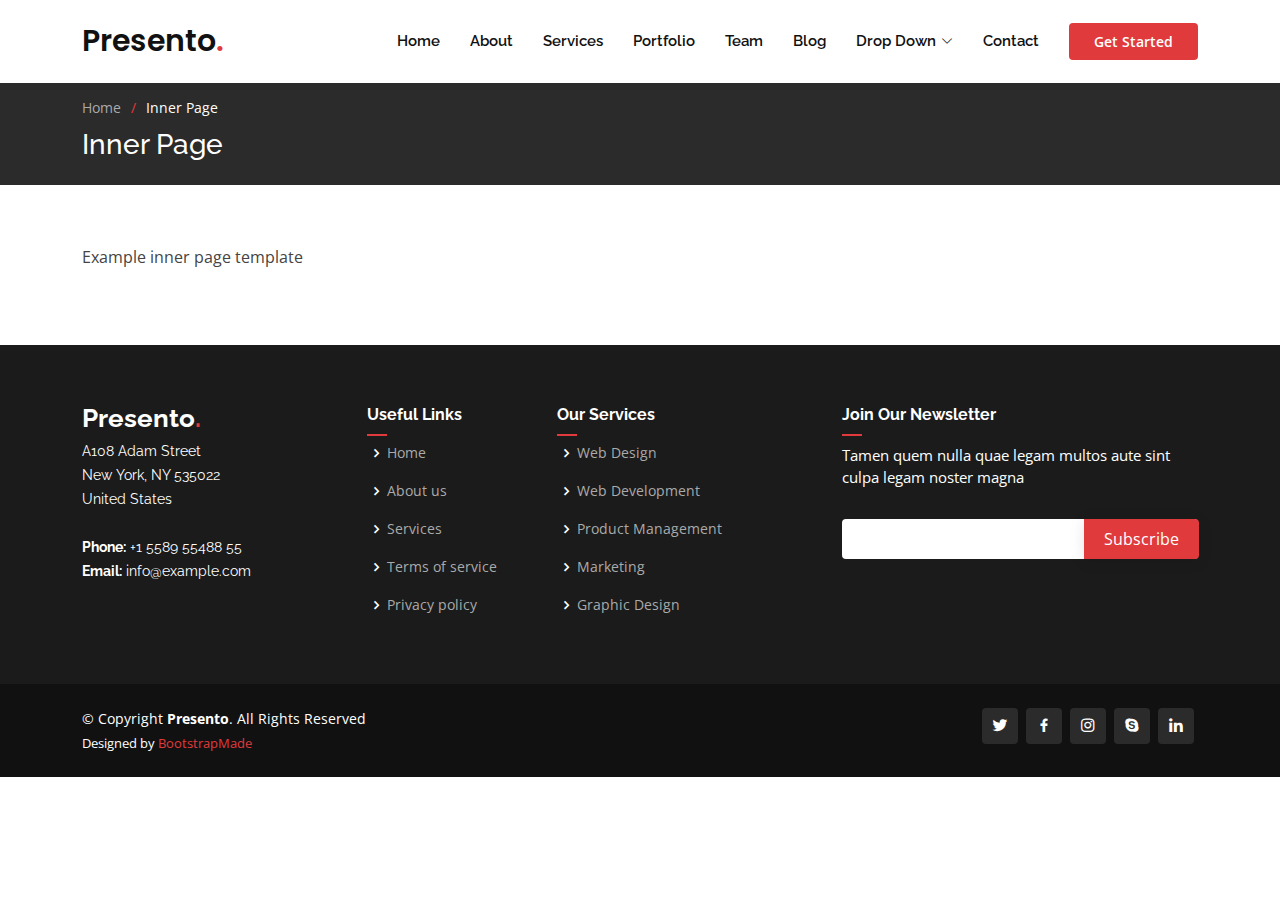
<file: inner-page.html>
<!DOCTYPE html>
<html lang="en">

<head>
  <meta charset="utf-8">
  <meta content="width=device-width, initial-scale=1.0" name="viewport">

  <title>Inner Page - Presento Bootstrap Template</title>
  <meta content="" name="description">
  <meta content="" name="keywords">

  <!-- Favicons -->
  <link href="assets/img/favicon.png" rel="icon">
  <link href="assets/img/apple-touch-icon.png" rel="apple-touch-icon">

  <!-- Google Fonts -->
  <link href="https://fonts.googleapis.com/css?family=Open+Sans:300,300i,400,400i,600,600i,700,700i|Raleway:300,300i,400,400i,500,500i,600,600i,700,700i|Poppins:300,300i,400,400i,500,500i,600,600i,700,700i" rel="stylesheet">

  <!-- Vendor CSS Files -->
  <link href="assets/vendor/aos/aos.css" rel="stylesheet">
  <link href="assets/vendor/bootstrap/css/bootstrap.min.css" rel="stylesheet">
  <link href="assets/vendor/bootstrap-icons/bootstrap-icons.css" rel="stylesheet">
  <link href="assets/vendor/boxicons/css/boxicons.min.css" rel="stylesheet">
  <link href="assets/vendor/glightbox/css/glightbox.min.css" rel="stylesheet">
  <link href="assets/vendor/remixicon/remixicon.css" rel="stylesheet">
  <link href="assets/vendor/swiper/swiper-bundle.min.css" rel="stylesheet">

  <!-- Template Main CSS File -->
  <link href="assets/css/style.css" rel="stylesheet">

  <!-- =======================================================
  * Template Name: Presento
  * Updated: Jan 09 2024 with Bootstrap v5.3.2
  * Template URL: https://bootstrapmade.com/presento-bootstrap-corporate-template/
  * Author: BootstrapMade.com
  * License: https://bootstrapmade.com/license/
  ======================================================== -->
</head>

<body>

  <!-- ======= Header ======= -->
  <header id="header" class="fixed-top d-flex align-items-center">
    <div class="container d-flex align-items-center">
      <h1 class="logo me-auto"><a href="index.html">Presento<span>.</span></a></h1>
      <!-- Uncomment below if you prefer to use an image logo -->
      <!-- <a href="index.html" class="logo me-auto"><img src="assets/img/logo.png" alt=""></a>-->

      <nav id="navbar" class="navbar order-last order-lg-0">
        <ul>
          <li><a class="nav-link scrollto " href="#hero">Home</a></li>
          <li><a class="nav-link scrollto" href="#about">About</a></li>
          <li><a class="nav-link scrollto" href="#services">Services</a></li>
          <li><a class="nav-link scrollto " href="#portfolio">Portfolio</a></li>
          <li><a class="nav-link scrollto" href="#team">Team</a></li>
          <li><a href="blog.html">Blog</a></li>
          <li class="dropdown"><a href="#"><span>Drop Down</span> <i class="bi bi-chevron-down"></i></a>
            <ul>
              <li><a href="#">Drop Down 1</a></li>
              <li class="dropdown"><a href="#"><span>Deep Drop Down</span> <i class="bi bi-chevron-right"></i></a>
                <ul>
                  <li><a href="#">Deep Drop Down 1</a></li>
                  <li><a href="#">Deep Drop Down 2</a></li>
                  <li><a href="#">Deep Drop Down 3</a></li>
                  <li><a href="#">Deep Drop Down 4</a></li>
                  <li><a href="#">Deep Drop Down 5</a></li>
                </ul>
              </li>
              <li><a href="#">Drop Down 2</a></li>
              <li><a href="#">Drop Down 3</a></li>
              <li><a href="#">Drop Down 4</a></li>
            </ul>
          </li>
          <li><a class="nav-link scrollto" href="#contact">Contact</a></li>
        </ul>
        <i class="bi bi-list mobile-nav-toggle"></i>
      </nav><!-- .navbar -->

      <a href="#about" class="get-started-btn scrollto">Get Started</a>
    </div>
  </header><!-- End Header -->

  <main id="main">

    <!-- ======= Breadcrumbs ======= -->
    <section class="breadcrumbs">
      <div class="container">

        <ol>
          <li><a href="index.html">Home</a></li>
          <li>Inner Page</li>
        </ol>
        <h2>Inner Page</h2>

      </div>
    </section><!-- End Breadcrumbs -->

    <section class="inner-page">
      <div class="container" data-aos="fade-up">
        <p>
          Example inner page template
        </p>
      </div>
    </section>

  </main><!-- End #main -->

  <!-- ======= Footer ======= -->
  <footer id="footer">

    <div class="footer-top">
      <div class="container">
        <div class="row">

          <div class="col-lg-3 col-md-6 footer-contact">
            <h3>Presento<span>.</span></h3>
            <p>
              A108 Adam Street <br>
              New York, NY 535022<br>
              United States <br><br>
              <strong>Phone:</strong> +1 5589 55488 55<br>
              <strong>Email:</strong> info@example.com<br>
            </p>
          </div>

          <div class="col-lg-2 col-md-6 footer-links">
            <h4>Useful Links</h4>
            <ul>
              <li><i class="bx bx-chevron-right"></i> <a href="#">Home</a></li>
              <li><i class="bx bx-chevron-right"></i> <a href="#">About us</a></li>
              <li><i class="bx bx-chevron-right"></i> <a href="#">Services</a></li>
              <li><i class="bx bx-chevron-right"></i> <a href="#">Terms of service</a></li>
              <li><i class="bx bx-chevron-right"></i> <a href="#">Privacy policy</a></li>
            </ul>
          </div>

          <div class="col-lg-3 col-md-6 footer-links">
            <h4>Our Services</h4>
            <ul>
              <li><i class="bx bx-chevron-right"></i> <a href="#">Web Design</a></li>
              <li><i class="bx bx-chevron-right"></i> <a href="#">Web Development</a></li>
              <li><i class="bx bx-chevron-right"></i> <a href="#">Product Management</a></li>
              <li><i class="bx bx-chevron-right"></i> <a href="#">Marketing</a></li>
              <li><i class="bx bx-chevron-right"></i> <a href="#">Graphic Design</a></li>
            </ul>
          </div>

          <div class="col-lg-4 col-md-6 footer-newsletter">
            <h4>Join Our Newsletter</h4>
            <p>Tamen quem nulla quae legam multos aute sint culpa legam noster magna</p>
            <form action="" method="post">
              <input type="email" name="email"><input type="submit" value="Subscribe">
            </form>
          </div>

        </div>
      </div>
    </div>

    <div class="container d-md-flex py-4">

      <div class="me-md-auto text-center text-md-start">
        <div class="copyright">
          &copy; Copyright <strong><span>Presento</span></strong>. All Rights Reserved
        </div>
        <div class="credits">
          <!-- All the links in the footer should remain intact. -->
          <!-- You can delete the links only if you purchased the pro version. -->
          <!-- Licensing information: https://bootstrapmade.com/license/ -->
          <!-- Purchase the pro version with working PHP/AJAX contact form: https://bootstrapmade.com/presento-bootstrap-corporate-template/ -->
          Designed by <a href="https://bootstrapmade.com/">BootstrapMade</a>
        </div>
      </div>
      <div class="social-links text-center text-md-end pt-3 pt-md-0">
        <a href="#" class="twitter"><i class="bx bxl-twitter"></i></a>
        <a href="#" class="facebook"><i class="bx bxl-facebook"></i></a>
        <a href="#" class="instagram"><i class="bx bxl-instagram"></i></a>
        <a href="#" class="google-plus"><i class="bx bxl-skype"></i></a>
        <a href="#" class="linkedin"><i class="bx bxl-linkedin"></i></a>
      </div>
    </div>
  </footer><!-- End Footer -->

  <a href="#" class="back-to-top d-flex align-items-center justify-content-center"><i class="bi bi-arrow-up-short"></i></a>

  <!-- Vendor JS Files -->
  <script src="assets/vendor/purecounter/purecounter_vanilla.js"></script>
  <script src="assets/vendor/aos/aos.js"></script>
  <script src="assets/vendor/bootstrap/js/bootstrap.bundle.min.js"></script>
  <script src="assets/vendor/glightbox/js/glightbox.min.js"></script>
  <script src="assets/vendor/isotope-layout/isotope.pkgd.min.js"></script>
  <script src="assets/vendor/swiper/swiper-bundle.min.js"></script>
  <script src="assets/vendor/php-email-form/validate.js"></script>

  <!-- Template Main JS File -->
  <script src="assets/js/main.js"></script>

</body>

</html>
</file>
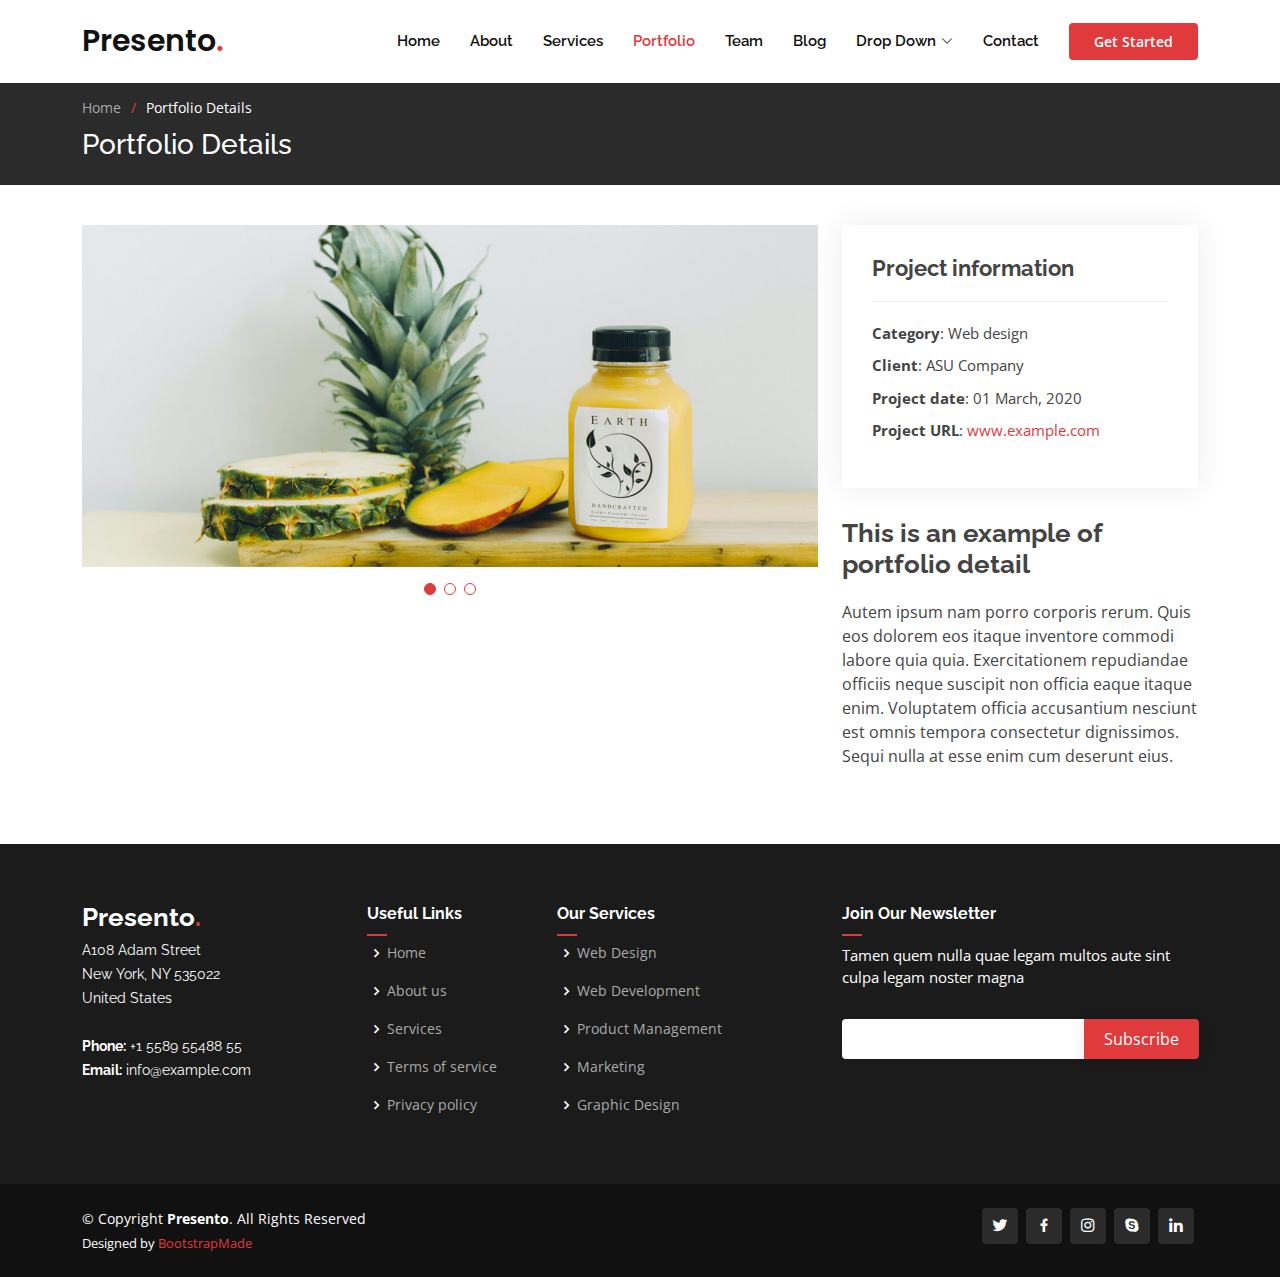
<file: portfolio-details.html>
<!DOCTYPE html>
<html lang="en">

<head>
  <meta charset="utf-8">
  <meta content="width=device-width, initial-scale=1.0" name="viewport">

  <title>Portfolio Details - Presento Bootstrap Template</title>
  <meta content="" name="description">
  <meta content="" name="keywords">

  <!-- Favicons -->
  <link href="assets/img/favicon.png" rel="icon">
  <link href="assets/img/apple-touch-icon.png" rel="apple-touch-icon">

  <!-- Google Fonts -->
  <link href="https://fonts.googleapis.com/css?family=Open+Sans:300,300i,400,400i,600,600i,700,700i|Raleway:300,300i,400,400i,500,500i,600,600i,700,700i|Poppins:300,300i,400,400i,500,500i,600,600i,700,700i" rel="stylesheet">

  <!-- Vendor CSS Files -->
  <link href="assets/vendor/aos/aos.css" rel="stylesheet">
  <link href="assets/vendor/bootstrap/css/bootstrap.min.css" rel="stylesheet">
  <link href="assets/vendor/bootstrap-icons/bootstrap-icons.css" rel="stylesheet">
  <link href="assets/vendor/boxicons/css/boxicons.min.css" rel="stylesheet">
  <link href="assets/vendor/glightbox/css/glightbox.min.css" rel="stylesheet">
  <link href="assets/vendor/remixicon/remixicon.css" rel="stylesheet">
  <link href="assets/vendor/swiper/swiper-bundle.min.css" rel="stylesheet">

  <!-- Template Main CSS File -->
  <link href="assets/css/style.css" rel="stylesheet">

  <!-- =======================================================
  * Template Name: Presento
  * Updated: Jan 09 2024 with Bootstrap v5.3.2
  * Template URL: https://bootstrapmade.com/presento-bootstrap-corporate-template/
  * Author: BootstrapMade.com
  * License: https://bootstrapmade.com/license/
  ======================================================== -->
</head>

<body>

  <!-- ======= Header ======= -->
  <header id="header" class="fixed-top d-flex align-items-center">
    <div class="container d-flex align-items-center">
      <h1 class="logo me-auto"><a href="index.html">Presento<span>.</span></a></h1>
      <!-- Uncomment below if you prefer to use an image logo -->
      <!-- <a href="index.html" class="logo me-auto"><img src="assets/img/logo.png" alt=""></a>-->

      <nav id="navbar" class="navbar order-last order-lg-0">
        <ul>
          <li><a class="nav-link scrollto " href="#hero">Home</a></li>
          <li><a class="nav-link scrollto" href="#about">About</a></li>
          <li><a class="nav-link scrollto" href="#services">Services</a></li>
          <li><a class="nav-link scrollto active" href="#portfolio">Portfolio</a></li>
          <li><a class="nav-link scrollto" href="#team">Team</a></li>
          <li><a href="blog.html">Blog</a></li>
          <li class="dropdown"><a href="#"><span>Drop Down</span> <i class="bi bi-chevron-down"></i></a>
            <ul>
              <li><a href="#">Drop Down 1</a></li>
              <li class="dropdown"><a href="#"><span>Deep Drop Down</span> <i class="bi bi-chevron-right"></i></a>
                <ul>
                  <li><a href="#">Deep Drop Down 1</a></li>
                  <li><a href="#">Deep Drop Down 2</a></li>
                  <li><a href="#">Deep Drop Down 3</a></li>
                  <li><a href="#">Deep Drop Down 4</a></li>
                  <li><a href="#">Deep Drop Down 5</a></li>
                </ul>
              </li>
              <li><a href="#">Drop Down 2</a></li>
              <li><a href="#">Drop Down 3</a></li>
              <li><a href="#">Drop Down 4</a></li>
            </ul>
          </li>
          <li><a class="nav-link scrollto" href="#contact">Contact</a></li>
        </ul>
        <i class="bi bi-list mobile-nav-toggle"></i>
      </nav><!-- .navbar -->

      <a href="#about" class="get-started-btn scrollto">Get Started</a>
    </div>
  </header><!-- End Header -->

  <main id="main">

    <!-- ======= Breadcrumbs ======= -->
    <section class="breadcrumbs">
      <div class="container">

        <ol>
          <li><a href="index.html">Home</a></li>
          <li>Portfolio Details</li>
        </ol>
        <h2>Portfolio Details</h2>

      </div>
    </section><!-- End Breadcrumbs -->

    <!-- ======= Portfolio Details Section ======= -->
    <section id="portfolio-details" class="portfolio-details">
      <div class="container">

        <div class="row gy-4">

          <div class="col-lg-8">
            <div class="portfolio-details-slider swiper">
              <div class="swiper-wrapper align-items-center">

                <div class="swiper-slide">
                  <img src="assets/img/portfolio/portfolio-details-1.jpg" alt="">
                </div>

                <div class="swiper-slide">
                  <img src="assets/img/portfolio/portfolio-details-2.jpg" alt="">
                </div>

                <div class="swiper-slide">
                  <img src="assets/img/portfolio/portfolio-details-3.jpg" alt="">
                </div>

              </div>
              <div class="swiper-pagination"></div>
            </div>
          </div>

          <div class="col-lg-4">
            <div class="portfolio-info">
              <h3>Project information</h3>
              <ul>
                <li><strong>Category</strong>: Web design</li>
                <li><strong>Client</strong>: ASU Company</li>
                <li><strong>Project date</strong>: 01 March, 2020</li>
                <li><strong>Project URL</strong>: <a href="#">www.example.com</a></li>
              </ul>
            </div>
            <div class="portfolio-description">
              <h2>This is an example of portfolio detail</h2>
              <p>
                Autem ipsum nam porro corporis rerum. Quis eos dolorem eos itaque inventore commodi labore quia quia. Exercitationem repudiandae officiis neque suscipit non officia eaque itaque enim. Voluptatem officia accusantium nesciunt est omnis tempora consectetur dignissimos. Sequi nulla at esse enim cum deserunt eius.
              </p>
            </div>
          </div>

        </div>

      </div>
    </section><!-- End Portfolio Details Section -->

  </main><!-- End #main -->

  <!-- ======= Footer ======= -->
  <footer id="footer">

    <div class="footer-top">
      <div class="container">
        <div class="row">

          <div class="col-lg-3 col-md-6 footer-contact">
            <h3>Presento<span>.</span></h3>
            <p>
              A108 Adam Street <br>
              New York, NY 535022<br>
              United States <br><br>
              <strong>Phone:</strong> +1 5589 55488 55<br>
              <strong>Email:</strong> info@example.com<br>
            </p>
          </div>

          <div class="col-lg-2 col-md-6 footer-links">
            <h4>Useful Links</h4>
            <ul>
              <li><i class="bx bx-chevron-right"></i> <a href="#">Home</a></li>
              <li><i class="bx bx-chevron-right"></i> <a href="#">About us</a></li>
              <li><i class="bx bx-chevron-right"></i> <a href="#">Services</a></li>
              <li><i class="bx bx-chevron-right"></i> <a href="#">Terms of service</a></li>
              <li><i class="bx bx-chevron-right"></i> <a href="#">Privacy policy</a></li>
            </ul>
          </div>

          <div class="col-lg-3 col-md-6 footer-links">
            <h4>Our Services</h4>
            <ul>
              <li><i class="bx bx-chevron-right"></i> <a href="#">Web Design</a></li>
              <li><i class="bx bx-chevron-right"></i> <a href="#">Web Development</a></li>
              <li><i class="bx bx-chevron-right"></i> <a href="#">Product Management</a></li>
              <li><i class="bx bx-chevron-right"></i> <a href="#">Marketing</a></li>
              <li><i class="bx bx-chevron-right"></i> <a href="#">Graphic Design</a></li>
            </ul>
          </div>

          <div class="col-lg-4 col-md-6 footer-newsletter">
            <h4>Join Our Newsletter</h4>
            <p>Tamen quem nulla quae legam multos aute sint culpa legam noster magna</p>
            <form action="" method="post">
              <input type="email" name="email"><input type="submit" value="Subscribe">
            </form>
          </div>

        </div>
      </div>
    </div>

    <div class="container d-md-flex py-4">

      <div class="me-md-auto text-center text-md-start">
        <div class="copyright">
          &copy; Copyright <strong><span>Presento</span></strong>. All Rights Reserved
        </div>
        <div class="credits">
          <!-- All the links in the footer should remain intact. -->
          <!-- You can delete the links only if you purchased the pro version. -->
          <!-- Licensing information: https://bootstrapmade.com/license/ -->
          <!-- Purchase the pro version with working PHP/AJAX contact form: https://bootstrapmade.com/presento-bootstrap-corporate-template/ -->
          Designed by <a href="https://bootstrapmade.com/">BootstrapMade</a>
        </div>
      </div>
      <div class="social-links text-center text-md-end pt-3 pt-md-0">
        <a href="#" class="twitter"><i class="bx bxl-twitter"></i></a>
        <a href="#" class="facebook"><i class="bx bxl-facebook"></i></a>
        <a href="#" class="instagram"><i class="bx bxl-instagram"></i></a>
        <a href="#" class="google-plus"><i class="bx bxl-skype"></i></a>
        <a href="#" class="linkedin"><i class="bx bxl-linkedin"></i></a>
      </div>
    </div>
  </footer><!-- End Footer -->

  <a href="#" class="back-to-top d-flex align-items-center justify-content-center"><i class="bi bi-arrow-up-short"></i></a>

  <!-- Vendor JS Files -->
  <script src="assets/vendor/purecounter/purecounter_vanilla.js"></script>
  <script src="assets/vendor/aos/aos.js"></script>
  <script src="assets/vendor/bootstrap/js/bootstrap.bundle.min.js"></script>
  <script src="assets/vendor/glightbox/js/glightbox.min.js"></script>
  <script src="assets/vendor/isotope-layout/isotope.pkgd.min.js"></script>
  <script src="assets/vendor/swiper/swiper-bundle.min.js"></script>
  <script src="assets/vendor/php-email-form/validate.js"></script>

  <!-- Template Main JS File -->
  <script src="assets/js/main.js"></script>

</body>

</html>
</file>
<file: assets/css/style.css>
/**
* Template Name: Presento
* Updated: Jan 09 2024 with Bootstrap v5.3.2
* Template URL: https://bootstrapmade.com/presento-bootstrap-corporate-template/
* Author: BootstrapMade.com
* License: https://bootstrapmade.com/license/
*/

/*--------------------------------------------------------------
# General
--------------------------------------------------------------*/
body {
  font-family: "Open Sans", sans-serif;
  color: #444444;
}

a {
  color: #e03a3c;
  text-decoration: none;
}

a:hover {
  color: #e76668;
  text-decoration: none;
}

h1,
h2,
h3,
h4,
h5,
h6 {
  font-family: "Raleway", sans-serif;
}

/*--------------------------------------------------------------
# Back to top button
--------------------------------------------------------------*/
.back-to-top {
  position: fixed;
  visibility: hidden;
  opacity: 0;
  right: 15px;
  bottom: 15px;
  z-index: 996;
  background: #e03a3c;
  width: 40px;
  height: 40px;
  border-radius: 4px;
  transition: all 0.4s;
}

.back-to-top i {
  font-size: 28px;
  color: #fff;
  line-height: 0;
}

.back-to-top:hover {
  background: #e65d5f;
  color: #fff;
}

.back-to-top.active {
  visibility: visible;
  opacity: 1;
}

/*--------------------------------------------------------------
# Disable aos animation delay on mobile devices
--------------------------------------------------------------*/
@media screen and (max-width: 768px) {
  [data-aos-delay] {
    transition-delay: 0 !important;
  }
}

/*--------------------------------------------------------------
# Header
--------------------------------------------------------------*/
#header {
  background: #fff;
  transition: all 0.5s;
  z-index: 997;
  padding: 20px 0;
}

#header.header-scrolled {
  padding: 12px 0;
  box-shadow: 0px 2px 15px rgba(0, 0, 0, 0.1);
}

#header .logo {
  font-size: 30px;
  margin: 0;
  padding: 0;
  font-weight: 600;
  font-family: "Poppins", sans-serif;
}

#header .logo a {
  color: #111111;
}

#header .logo a span {
  color: #e03a3c;
}

#header .logo img {
  max-height: 40px;
}

/*--------------------------------------------------------------
# Get Startet Button
--------------------------------------------------------------*/
.get-started-btn {
  margin-left: 30px;
  background: #e03a3c;
  color: #fff;
  border-radius: 4px;
  padding: 8px 25px;
  white-space: nowrap;
  transition: 0.3s;
  font-size: 14px;
  font-weight: 600;
  display: inline-block;
}

.get-started-btn:hover {
  background: #111111;
  color: #fff;
}

@media (max-width: 992px) {
  .get-started-btn {
    margin: 0 15px 0 0;
    padding: 6px 18px;
  }
}

/*--------------------------------------------------------------
# Navigation Menu
--------------------------------------------------------------*/
/**
* Desktop Navigation 
*/
.navbar {
  padding: 0;
}

.navbar ul {
  margin: 0;
  padding: 0;
  display: flex;
  list-style: none;
  align-items: center;
}

.navbar li {
  position: relative;
}

.navbar a,
.navbar a:focus {
  display: flex;
  align-items: center;
  justify-content: space-between;
  padding: 10px 0 10px 30px;
  font-family: "Raleway", sans-serif;
  font-size: 15px;
  font-weight: 600;
  color: #111111;
  white-space: nowrap;
  transition: 0.3s;
}

.navbar a i,
.navbar a:focus i {
  font-size: 12px;
  line-height: 0;
  margin-left: 5px;
}

.navbar a:hover,
.navbar .active,
.navbar .active:focus,
.navbar li:hover>a {
  color: #e03a3c;
}

.navbar .dropdown ul {
  display: block;
  position: absolute;
  left: 30px;
  top: calc(100% + 30px);
  margin: 0;
  padding: 10px 0;
  z-index: 99;
  opacity: 0;
  visibility: hidden;
  background: #fff;
  box-shadow: 0px 0px 30px rgba(127, 137, 161, 0.25);
  transition: 0.3s;
}

.navbar .dropdown ul li {
  min-width: 200px;
}

.navbar .dropdown ul a {
  padding: 10px 20px;
  font-size: 14px;
}

.navbar .dropdown ul a i {
  font-size: 12px;
}

.navbar .dropdown ul a:hover,
.navbar .dropdown ul .active:hover,
.navbar .dropdown ul li:hover>a {
  color: #e03a3c;
}

.navbar .dropdown:hover>ul {
  opacity: 1;
  top: 100%;
  visibility: visible;
}

.navbar .dropdown .dropdown ul {
  top: 0;
  left: calc(100% - 30px);
  visibility: hidden;
}

.navbar .dropdown .dropdown:hover>ul {
  opacity: 1;
  top: 0;
  left: 100%;
  visibility: visible;
}

@media (max-width: 1366px) {
  .navbar .dropdown .dropdown ul {
    left: -90%;
  }

  .navbar .dropdown .dropdown:hover>ul {
    left: -100%;
  }
}

/**
* Mobile Navigation 
*/
.mobile-nav-toggle {
  color: #111111;
  font-size: 28px;
  cursor: pointer;
  display: none;
  line-height: 0;
  transition: 0.5s;
}

.mobile-nav-toggle.bi-x {
  color: #fff;
}

@media (max-width: 991px) {
  .mobile-nav-toggle {
    display: block;
  }

  .navbar ul {
    display: none;
  }
}

.navbar-mobile {
  position: fixed;
  overflow: hidden;
  top: 0;
  right: 0;
  left: 0;
  bottom: 0;
  background: rgba(0, 0, 0, 0.9);
  transition: 0.3s;
  z-index: 999;
}

.navbar-mobile .mobile-nav-toggle {
  position: absolute;
  top: 15px;
  right: 15px;
}

.navbar-mobile ul {
  display: block;
  position: absolute;
  top: 55px;
  right: 15px;
  bottom: 15px;
  left: 15px;
  padding: 10px 0;
  background-color: #fff;
  overflow-y: auto;
  transition: 0.3s;
}

.navbar-mobile a,
.navbar-mobile a:focus {
  padding: 10px 20px;
  font-size: 15px;
  color: #111111;
}

.navbar-mobile a:hover,
.navbar-mobile .active,
.navbar-mobile li:hover>a {
  color: #e03a3c;
}

.navbar-mobile .getstarted,
.navbar-mobile .getstarted:focus {
  margin: 15px;
}

.navbar-mobile .dropdown ul {
  position: static;
  display: none;
  margin: 10px 20px;
  padding: 10px 0;
  z-index: 99;
  opacity: 1;
  visibility: visible;
  background: #fff;
  box-shadow: 0px 0px 30px rgba(127, 137, 161, 0.25);
}

.navbar-mobile .dropdown ul li {
  min-width: 200px;
}

.navbar-mobile .dropdown ul a {
  padding: 10px 20px;
}

.navbar-mobile .dropdown ul a i {
  font-size: 12px;
}

.navbar-mobile .dropdown ul a:hover,
.navbar-mobile .dropdown ul .active:hover,
.navbar-mobile .dropdown ul li:hover>a {
  color: #e03a3c;
}

.navbar-mobile .dropdown>.dropdown-active {
  display: block;
}

/*--------------------------------------------------------------
# Hero Section
--------------------------------------------------------------*/
#hero {
  width: 100%;
  height: 100vh;
  background: url("../img/hero-bg.jpg") top center no-repeat;
  background-size: cover;
  position: relative;
  padding-top: 82px;
}

#hero:before {
  content: "";
  background: rgba(0, 0, 0, 0.6);
  position: absolute;
  bottom: 0;
  top: 0;
  left: 0;
  right: 0;
}

#hero h1 {
  margin: 0;
  font-size: 48px;
  font-weight: 700;
  color: #fff;
}

#hero h2 {
  color: #fff;
  margin: 10px 0 0 0;
  font-size: 24px;
}

#hero .btn-get-started {
  font-family: "Raleway", sans-serif;
  font-weight: 500;
  font-size: 16px;
  letter-spacing: 1px;
  display: inline-block;
  padding: 10px 30px;
  border-radius: 4px;
  transition: 0.5s;
  margin-top: 30px;
  color: #fff;
  background: #e03a3c;
  border: 2px solid #e03a3c;
}

#hero .btn-get-started:hover {
  background: transparent;
  border-color: #fff;
}

@media (max-width: 768px) {
  #hero {
    text-align: center;
    padding-top: 58px;
  }

  #hero h1 {
    font-size: 28px;
  }

  #hero h2 {
    font-size: 18px;
    line-height: 24px;
  }
}

@media (max-height: 500px) {
  #hero {
    height: 120vh;
  }
}

/*--------------------------------------------------------------
# Sections General
--------------------------------------------------------------*/
section {
  padding: 60px 0;
  overflow: hidden;
  position: relative;
}

.section-title {
  text-align: center;
  padding-bottom: 30px;
  position: relative;
}

.section-title h2 {
  font-size: 32px;
  font-weight: bold;
  text-transform: uppercase;
  margin-bottom: 20px;
  padding-bottom: 20px;
  position: relative;
}

.section-title h2::after {
  content: "";
  position: absolute;
  display: block;
  width: 50px;
  height: 3px;
  background: #e03a3c;
  bottom: 0;
  left: calc(50% - 25px);
}

.section-title p {
  margin-bottom: 0;
}

.section-bg {
  padding: 120px 0;
  color: #fff;
}

.section-bg:before {
  content: "";
  background: #1b1b1b;
  position: absolute;
  bottom: 60px;
  top: 60px;
  left: 0;
  right: 0;
  transform: skewY(-3deg);
}

/*--------------------------------------------------------------
# Breadcrumbs
--------------------------------------------------------------*/
.breadcrumbs {
  padding: 15px 0;
  background: #2b2b2b;
  min-height: 40px;
  margin-top: 82px;
  color: #fff;
}

.breadcrumbs h2 {
  font-size: 28px;
  font-weight: 500;
}

.breadcrumbs ol {
  display: flex;
  flex-wrap: wrap;
  list-style: none;
  padding: 0 0 10px 0;
  margin: 0;
  font-size: 14px;
}

.breadcrumbs ol a {
  color: #aaaaaa;
}

.breadcrumbs ol a:hover {
  color: #fff;
  transition: 0.3s;
}

.breadcrumbs ol li+li {
  padding-left: 10px;
}

.breadcrumbs ol li+li::before {
  display: inline-block;
  padding-right: 10px;
  color: #e03a3c;
  content: "/";
}

/*--------------------------------------------------------------
# Clients
--------------------------------------------------------------*/
.clients .swiper-pagination {
  margin-top: 20px;
  position: relative;
}

.clients .swiper-pagination .swiper-pagination-bullet {
  width: 12px;
  height: 12px;
  background-color: #fff;
  opacity: 1;
  border: 1px solid #e03a3c;
}

.clients .swiper-pagination .swiper-pagination-bullet-active {
  background-color: #e03a3c;
}

.clients .swiper-slide img {
  opacity: 0.5;
  transition: 0.3s;
  filter: grayscale(100);
}

.clients .swiper-slide img:hover {
  opacity: 1;
  filter: none;
}

/*--------------------------------------------------------------
# About
--------------------------------------------------------------*/
.about .container {
  position: relative;
  z-index: 10;
}

.about .content {
  padding: 30px 30px 30px 0;
}

.about .content h3 {
  font-weight: 700;
  font-size: 34px;
  margin-bottom: 30px;
}

.about .content p {
  margin-bottom: 30px;
}

.about .content .about-btn {
  padding: 8px 30px 9px 30px;
  color: #fff;
  border-radius: 50px;
  transition: 0.3s;
  text-transform: uppercase;
  font-weight: 600;
  font-size: 13px;
  display: inline-flex;
  align-items: center;
  border: 2px solid #e03a3c;
}

.about .content .about-btn i {
  font-size: 16px;
  padding-left: 5px;
}

.about .content .about-btn:hover {
  background: #e35052;
  background: #e03a3c;
}

.about .icon-boxes .icon-box {
  margin-top: 30px;
}

.about .icon-boxes .icon-box i {
  font-size: 40px;
  color: #e03a3c;
  margin-bottom: 10px;
}

.about .icon-boxes .icon-box h4 {
  font-size: 20px;
  font-weight: 700;
  margin: 0 0 10px 0;
}

.about .icon-boxes .icon-box p {
  font-size: 15px;
  color: #848484;
}

@media (max-width: 1200px) {
  .about .content {
    padding-right: 0;
  }
}

@media (max-width: 768px) {
  .about {
    text-align: center;
  }
}

/*--------------------------------------------------------------
# Counts
--------------------------------------------------------------*/
.counts {
  padding-top: 80px;
}

.counts .count-box {
  padding: 30px 30px 25px 30px;
  width: 100%;
  position: relative;
  text-align: center;
  box-shadow: 0px 2px 35px rgba(0, 0, 0, 0.06);
  border-radius: 4px;
}

.counts .count-box i {
  position: absolute;
  width: 54px;
  height: 54px;
  top: -27px;
  left: 50%;
  transform: translateX(-50%);
  font-size: 24px;
  background: #fff;
  color: #e03a3c;
  border-radius: 50px;
  border: 2px solid #fff;
  box-shadow: 0px 2px 25px rgba(0, 0, 0, 0.1);
  display: inline-flex;
  align-items: center;
  justify-content: center;
}

.counts .count-box span {
  font-size: 36px;
  display: block;
  font-weight: 700;
  color: #111111;
}

.counts .count-box p {
  padding: 0;
  margin: 0;
  font-family: "Raleway", sans-serif;
  font-size: 14px;
}

/*--------------------------------------------------------------
# Tabs
--------------------------------------------------------------*/
.tabs .nav-tabs {
  border: 0;
}

.tabs .nav-link {
  border: 1px solid #b9b9b9;
  padding: 15px;
  transition: 0.3s;
  color: #111111;
  border-radius: 0;
  display: flex;
  align-items: center;
  justify-content: center;
  cursor: pointer;
}

.tabs .nav-link i {
  padding-right: 15px;
  font-size: 48px;
}

.tabs .nav-link h4 {
  font-size: 18px;
  font-weight: 600;
  margin: 0;
}

.tabs .nav-link:hover {
  color: #e03a3c;
}

.tabs .nav-link.active {
  background: #e03a3c;
  color: #fff;
  border-color: #e03a3c;
}

@media (max-width: 768px) {
  .tabs .nav-link i {
    padding: 0;
    line-height: 1;
    font-size: 36px;
  }
}

@media (max-width: 575px) {
  .tabs .nav-link {
    padding: 15px;
  }

  .tabs .nav-link i {
    font-size: 24px;
  }
}

.tabs .tab-content {
  margin-top: 30px;
}

.tabs .tab-pane h3 {
  font-weight: 600;
  font-size: 26px;
}

.tabs .tab-pane ul {
  list-style: none;
  padding: 0;
}

.tabs .tab-pane ul li {
  padding-bottom: 10px;
}

.tabs .tab-pane ul i {
  font-size: 20px;
  padding-right: 4px;
  color: #e03a3c;
}

.tabs .tab-pane p:last-child {
  margin-bottom: 0;
}

/*--------------------------------------------------------------
# Services
--------------------------------------------------------------*/
.services .icon-box {
  margin-bottom: 20px;
  padding: 30px;
  border-radius: 6px;
  background: #252525;
  transition: 0.3s;
  position: relative;
}

.services .icon-box:hover {
  background: #2b2b2b;
}

.services .icon-box i {
  float: left;
  color: #e03a3c;
  font-size: 40px;
  line-height: 0;
}

.services .icon-box h4 {
  margin-left: 70px;
  font-weight: 700;
  margin-bottom: 15px;
  font-size: 18px;
}

.services .icon-box h4 a {
  color: #fff;
  transition: 0.3s;
}

.services .icon-box h4 a:hover {
  text-decoration: underline;
}

.services .icon-box .icon-box:hover h4 a {
  color: #e03a3c;
}

.services .icon-box p {
  margin-left: 70px;
  line-height: 24px;
  font-size: 14px;
}

/*--------------------------------------------------------------
# Portfolio
--------------------------------------------------------------*/
.portfolio .portfolio-item {
  margin-bottom: 30px;
}

.portfolio #portfolio-flters {
  padding: 0;
  margin: 0 auto 20px auto;
  list-style: none;
  text-align: center;
}

.portfolio #portfolio-flters li {
  cursor: pointer;
  display: inline-block;
  padding: 8px 15px 10px 15px;
  font-size: 14px;
  font-weight: 600;
  line-height: 1;
  text-transform: uppercase;
  color: #444444;
  margin-bottom: 5px;
  transition: all 0.3s ease-in-out;
  border-radius: 3px;
}

.portfolio #portfolio-flters li:hover,
.portfolio #portfolio-flters li.filter-active {
  color: #fff;
  background: #e03a3c;
}

.portfolio #portfolio-flters li:last-child {
  margin-right: 0;
}

.portfolio .portfolio-wrap {
  transition: 0.3s;
  position: relative;
  overflow: hidden;
  z-index: 1;
  background: rgba(17, 17, 17, 0.6);
}

.portfolio .portfolio-wrap::before {
  content: "";
  background: rgba(17, 17, 17, 0.6);
  position: absolute;
  left: 0;
  right: 0;
  top: 0;
  bottom: 0;
  transition: all ease-in-out 0.3s;
  z-index: 2;
  opacity: 0;
}

.portfolio .portfolio-wrap img {
  transition: all ease-in-out 0.3s;
}

.portfolio .portfolio-wrap .portfolio-info {
  opacity: 0;
  position: absolute;
  top: 0;
  left: 0;
  right: 0;
  bottom: 0;
  z-index: 3;
  transition: all ease-in-out 0.3s;
  display: flex;
  flex-direction: column;
  justify-content: flex-end;
  align-items: flex-start;
  padding: 20px;
}

.portfolio .portfolio-wrap .portfolio-info h4 {
  font-size: 20px;
  color: #fff;
  font-weight: 600;
}

.portfolio .portfolio-wrap .portfolio-info p {
  color: rgba(255, 255, 255, 0.7);
  font-size: 14px;
  text-transform: uppercase;
  padding: 0;
  margin: 0;
  font-style: italic;
}

.portfolio .portfolio-wrap .portfolio-links {
  text-align: center;
  z-index: 4;
}

.portfolio .portfolio-wrap .portfolio-links a {
  color: rgba(255, 255, 255, 0.4);
  margin: 0 5px 0 0;
  font-size: 28px;
  display: inline-block;
  transition: 0.3s;
}

.portfolio .portfolio-wrap .portfolio-links a:hover {
  color: #fff;
}

.portfolio .portfolio-wrap:hover::before {
  opacity: 1;
}

.portfolio .portfolio-wrap:hover img {
  transform: scale(1.2);
}

.portfolio .portfolio-wrap:hover .portfolio-info {
  opacity: 1;
}

/*--------------------------------------------------------------
# Portfolio Details
--------------------------------------------------------------*/
.portfolio-details {
  padding-top: 40px;
}

.portfolio-details .portfolio-details-slider img {
  width: 100%;
}

.portfolio-details .portfolio-details-slider .swiper-pagination {
  margin-top: 20px;
  position: relative;
}

.portfolio-details .portfolio-details-slider .swiper-pagination .swiper-pagination-bullet {
  width: 12px;
  height: 12px;
  background-color: #fff;
  opacity: 1;
  border: 1px solid #e03a3c;
}

.portfolio-details .portfolio-details-slider .swiper-pagination .swiper-pagination-bullet-active {
  background-color: #e03a3c;
}

.portfolio-details .portfolio-info {
  padding: 30px;
  box-shadow: 0px 0 30px rgba(17, 17, 17, 0.08);
}

.portfolio-details .portfolio-info h3 {
  font-size: 22px;
  font-weight: 700;
  margin-bottom: 20px;
  padding-bottom: 20px;
  border-bottom: 1px solid #eee;
}

.portfolio-details .portfolio-info ul {
  list-style: none;
  padding: 0;
  font-size: 15px;
}

.portfolio-details .portfolio-info ul li+li {
  margin-top: 10px;
}

.portfolio-details .portfolio-description {
  padding-top: 30px;
}

.portfolio-details .portfolio-description h2 {
  font-size: 26px;
  font-weight: 700;
  margin-bottom: 20px;
}

.portfolio-details .portfolio-description p {
  padding: 0;
}

/*--------------------------------------------------------------
# Testimonials
--------------------------------------------------------------*/
.testimonials .testimonials-carousel,
.testimonials .testimonials-slider {
  overflow: hidden;
}

.testimonials .testimonial-item {
  box-sizing: content-box;
  padding: 30px;
  margin: 30px 15px;
  min-height: 200px;
  box-shadow: 0px 2px 12px rgba(0, 0, 0, 0.08);
  position: relative;
  background: #fff;
  border-radius: 15px;
}

.testimonials .testimonial-item .testimonial-img {
  width: 90px;
  border-radius: 10px;
  border: 6px solid #fff;
  float: left;
  margin: 0 10px 0 0;
}

.testimonials .testimonial-item h3 {
  font-size: 18px;
  font-weight: bold;
  margin: 25px 0 5px 0;
  color: #111;
}

.testimonials .testimonial-item h4 {
  font-size: 14px;
  color: #999;
  margin: 0;
}

.testimonials .testimonial-item .quote-icon-left,
.testimonials .testimonial-item .quote-icon-right {
  color: #fceaea;
  font-size: 26px;
}

.testimonials .testimonial-item .quote-icon-left {
  display: inline-block;
  left: -5px;
  position: relative;
}

.testimonials .testimonial-item .quote-icon-right {
  display: inline-block;
  right: -5px;
  position: relative;
  top: 10px;
}

.testimonials .testimonial-item p {
  font-style: italic;
  margin: 30px auto 15px auto;
}

.testimonials .swiper-pagination {
  margin-top: 20px;
  position: relative;
}

.testimonials .swiper-pagination .swiper-pagination-bullet {
  width: 12px;
  height: 12px;
  background-color: #fff;
  opacity: 1;
  border: 1px solid #e03a3c;
}

.testimonials .swiper-pagination .swiper-pagination-bullet-active {
  background-color: #e03a3c;
}

/*--------------------------------------------------------------
# Pricing
--------------------------------------------------------------*/
.pricing .box {
  padding: 20px;
  background: #2b2b2b;
  text-align: center;
  border-radius: 8px;
  position: relative;
  overflow: hidden;
}

.pricing .box h3 {
  font-weight: 400;
  padding: 15px;
  font-size: 18px;
  text-transform: uppercase;
  font-weight: 600;
}

.pricing .box h4 {
  font-size: 42px;
  font-weight: 500;
  font-family: "Open Sans", sans-serif;
  margin-bottom: 20px;
}

.pricing .box h4 sup {
  font-size: 20px;
  top: -15px;
  left: -3px;
}

.pricing .box h4 span {
  font-size: 16px;
  font-weight: 300;
}

.pricing .box ul {
  padding: 0;
  list-style: none;
  text-align: center;
  line-height: 20px;
  font-size: 14px;
}

.pricing .box ul li {
  padding-bottom: 16px;
}

.pricing .box ul i {
  color: #e03a3c;
  font-size: 18px;
  padding-right: 4px;
}

.pricing .box ul .na {
  color: rgba(255, 255, 255, 0.5);
  text-decoration: line-through;
}

.pricing .box .btn-wrap {
  padding: 15px;
  text-align: center;
}

.pricing .box .btn-buy {
  display: inline-block;
  padding: 10px 40px 12px 40px;
  border-radius: 4px;
  color: #fff;
  transition: none;
  font-size: 14px;
  font-weight: 400;
  font-family: "Raleway", sans-serif;
  font-weight: 600;
  transition: 0.3s;
  border: 2px solid rgba(255, 255, 255, 0.3);
}

.pricing .box .btn-buy:hover {
  border-color: #fff;
}

.pricing .featured {
  background: #e03a3c;
}

/*--------------------------------------------------------------
# Frequently Asked Questions
--------------------------------------------------------------*/
.faq .faq-list {
  padding: 0;
  list-style: none;
}

.faq .faq-list li {
  border-bottom: 1px solid #eee;
  margin-bottom: 20px;
  padding-bottom: 20px;
}

.faq .faq-list a {
  display: block;
  position: relative;
  font-family: #e03a3c;
  font-size: 18px;
  line-height: 24px;
  font-weight: 400;
  padding-right: 25px;
  cursor: pointer;
}

.faq .faq-list i {
  font-size: 24px;
  position: absolute;
  right: 0;
  top: 0;
}

.faq .faq-list p {
  margin-bottom: 0;
  padding: 10px 0 0 0;
}

.faq .faq-list .icon-show {
  display: none;
}

.faq .faq-list a.collapsed {
  color: #343a40;
}

.faq .faq-list a.collapsed:hover {
  color: #e03a3c;
}

.faq .faq-list a.collapsed .icon-show {
  display: inline-block;
}

.faq .faq-list a.collapsed .icon-close {
  display: none;
}

/*--------------------------------------------------------------
# Team
--------------------------------------------------------------*/
.team .member {
  margin-bottom: 20px;
  overflow: hidden;
  border-radius: 5px;
  background: #fff;
  position: relative;
}

.team .member .member-img {
  position: relative;
  overflow: hidden;
}

.team .member .social {
  position: absolute;
  left: 0;
  bottom: 30px;
  right: 0;
  opacity: 0;
  transition: ease-in-out 0.3s;
  display: flex;
  align-items: center;
  justify-content: center;
}

.team .member .social a {
  transition: color 0.3s;
  color: #111111;
  margin: 0 3px;
  border-radius: 50px;
  width: 36px;
  height: 36px;
  background: #e03a3c;
  display: inline-flex;
  align-items: center;
  justify-content: center;
  transition: ease-in-out 0.3s;
  color: #fff;
}

.team .member .social a:hover {
  background: #111111;
}

.team .member .social i {
  font-size: 18px;
  line-height: 0;
}

.team .member .member-info {
  padding: 25px 15px;
}

.team .member .member-info h4 {
  font-weight: 700;
  margin-bottom: 5px;
  font-size: 18px;
  color: #111111;
}

.team .member .member-info span {
  display: block;
  font-size: 13px;
  font-weight: 400;
  color: #aaaaaa;
}

.team .member .member-info p {
  font-style: italic;
  font-size: 14px;
  line-height: 26px;
  color: #777777;
}

.team .member:hover .social {
  opacity: 1;
  bottom: 15px;
}

/*--------------------------------------------------------------
# Contact
--------------------------------------------------------------*/
.contact .info-box {
  color: #444444;
  text-align: center;
  box-shadow: 0 0 30px rgba(214, 215, 216, 0.6);
  padding: 30px 0 32px 0;
  border-radius: 4px;
}

.contact .info-box i {
  font-size: 32px;
  color: #e03a3c;
  border-radius: 50%;
  padding: 8px;
  border: 2px dotted #f8d4d5;
}

.contact .info-box h3 {
  font-size: 20px;
  color: #777777;
  font-weight: 700;
  margin: 10px 0;
}

.contact .info-box p {
  padding: 0;
  line-height: 24px;
  font-size: 14px;
  margin-bottom: 0;
}

.contact .php-email-form {
  box-shadow: 0 0 30px rgba(214, 215, 216, 0.6);
  padding: 30px;
  border-radius: 4px;
}

.contact .php-email-form .error-message {
  display: none;
  color: #fff;
  background: #ed3c0d;
  text-align: left;
  padding: 15px;
  font-weight: 600;
}

.contact .php-email-form .error-message br+br {
  margin-top: 25px;
}

.contact .php-email-form .sent-message {
  display: none;
  color: #fff;
  background: #18d26e;
  text-align: center;
  padding: 15px;
  font-weight: 600;
}

.contact .php-email-form .loading {
  display: none;
  background: #fff;
  text-align: center;
  padding: 15px;
}

.contact .php-email-form .loading:before {
  content: "";
  display: inline-block;
  border-radius: 50%;
  width: 24px;
  height: 24px;
  margin: 0 10px -6px 0;
  border: 3px solid #18d26e;
  border-top-color: #eee;
  animation: animate-loading 1s linear infinite;
}

.contact .php-email-form .form-group {
  margin-bottom: 25px;
}

.contact .php-email-form input,
.contact .php-email-form textarea {
  box-shadow: none;
  font-size: 14px;
  border-radius: 4px;
}

.contact .php-email-form input:focus,
.contact .php-email-form textarea:focus {
  border-color: #111111;
}

.contact .php-email-form input {
  padding: 10px 15px;
}

.contact .php-email-form textarea {
  padding: 12px 15px;
}

.contact .php-email-form button[type=submit] {
  background: #e03a3c;
  border: 0;
  padding: 10px 32px;
  color: #fff;
  transition: 0.4s;
  border-radius: 4px;
}

.contact .php-email-form button[type=submit]:hover {
  background: #e35052;
}

@keyframes animate-loading {
  0% {
    transform: rotate(0deg);
  }

  100% {
    transform: rotate(360deg);
  }
}

/*--------------------------------------------------------------
# Blog
--------------------------------------------------------------*/
.blog {
  padding: 40px 0 20px 0;
}

.blog .entry {
  padding: 30px;
  margin-bottom: 60px;
  box-shadow: 0 4px 16px rgba(0, 0, 0, 0.1);
}

.blog .entry .entry-img {
  max-height: 440px;
  margin: -30px -30px 20px -30px;
  overflow: hidden;
}

.blog .entry .entry-title {
  font-size: 28px;
  font-weight: bold;
  padding: 0;
  margin: 0 0 20px 0;
}

.blog .entry .entry-title a {
  color: #111111;
  transition: 0.3s;
}

.blog .entry .entry-title a:hover {
  color: #e03a3c;
}

.blog .entry .entry-meta {
  margin-bottom: 15px;
  color: #777777;
}

.blog .entry .entry-meta ul {
  display: flex;
  flex-wrap: wrap;
  list-style: none;
  align-items: center;
  padding: 0;
  margin: 0;
}

.blog .entry .entry-meta ul li+li {
  padding-left: 20px;
}

.blog .entry .entry-meta i {
  font-size: 16px;
  margin-right: 8px;
  line-height: 0;
}

.blog .entry .entry-meta a {
  color: #777777;
  font-size: 14px;
  display: inline-block;
  line-height: 1;
}

.blog .entry .entry-content p {
  line-height: 24px;
}

.blog .entry .entry-content .read-more {
  -moz-text-align-last: right;
  text-align-last: right;
}

.blog .entry .entry-content .read-more a {
  display: inline-block;
  background: #e03a3c;
  color: #fff;
  padding: 6px 20px;
  transition: 0.3s;
  font-size: 14px;
  border-radius: 4px;
}

.blog .entry .entry-content .read-more a:hover {
  background: #e35052;
}

.blog .entry .entry-content h3 {
  font-size: 22px;
  margin-top: 30px;
  font-weight: bold;
}

.blog .entry .entry-content blockquote {
  overflow: hidden;
  background-color: #fafafa;
  padding: 60px;
  position: relative;
  text-align: center;
  margin: 20px 0;
}

.blog .entry .entry-content blockquote p {
  color: #444444;
  line-height: 1.6;
  margin-bottom: 0;
  font-style: italic;
  font-weight: 500;
  font-size: 22px;
}

.blog .entry .entry-content blockquote::after {
  content: "";
  position: absolute;
  left: 0;
  top: 0;
  bottom: 0;
  width: 3px;
  background-color: #111111;
  margin-top: 20px;
  margin-bottom: 20px;
}

.blog .entry .entry-footer {
  padding-top: 10px;
  border-top: 1px solid #e6e6e6;
}

.blog .entry .entry-footer i {
  color: #5e5e5e;
  display: inline;
}

.blog .entry .entry-footer a {
  color: #1e1e1e;
  transition: 0.3s;
}

.blog .entry .entry-footer a:hover {
  color: #e03a3c;
}

.blog .entry .entry-footer .cats {
  list-style: none;
  display: inline;
  padding: 0 20px 0 0;
  font-size: 14px;
}

.blog .entry .entry-footer .cats li {
  display: inline-block;
}

.blog .entry .entry-footer .tags {
  list-style: none;
  display: inline;
  padding: 0;
  font-size: 14px;
}

.blog .entry .entry-footer .tags li {
  display: inline-block;
}

.blog .entry .entry-footer .tags li+li::before {
  padding-right: 6px;
  color: #6c757d;
  content: ",";
}

.blog .entry .entry-footer .share {
  font-size: 16px;
}

.blog .entry .entry-footer .share i {
  padding-left: 5px;
}

.blog .entry-single {
  margin-bottom: 30px;
}

.blog .blog-author {
  padding: 20px;
  margin-bottom: 30px;
  box-shadow: 0 4px 16px rgba(0, 0, 0, 0.1);
}

.blog .blog-author img {
  width: 120px;
  margin-right: 20px;
}

.blog .blog-author h4 {
  font-weight: 600;
  font-size: 22px;
  margin-bottom: 0px;
  padding: 0;
  color: #111111;
}

.blog .blog-author .social-links {
  margin: 0 10px 10px 0;
}

.blog .blog-author .social-links a {
  color: rgba(17, 17, 17, 0.5);
  margin-right: 5px;
}

.blog .blog-author p {
  font-style: italic;
  color: #b7b7b7;
}

.blog .blog-comments {
  margin-bottom: 30px;
}

.blog .blog-comments .comments-count {
  font-weight: bold;
}

.blog .blog-comments .comment {
  margin-top: 30px;
  position: relative;
}

.blog .blog-comments .comment .comment-img {
  margin-right: 14px;
}

.blog .blog-comments .comment .comment-img img {
  width: 60px;
}

.blog .blog-comments .comment h5 {
  font-size: 16px;
  margin-bottom: 2px;
}

.blog .blog-comments .comment h5 a {
  font-weight: bold;
  color: #444444;
  transition: 0.3s;
}

.blog .blog-comments .comment h5 a:hover {
  color: #e03a3c;
}

.blog .blog-comments .comment h5 .reply {
  padding-left: 10px;
  color: #111111;
}

.blog .blog-comments .comment h5 .reply i {
  font-size: 20px;
}

.blog .blog-comments .comment time {
  display: block;
  font-size: 14px;
  color: #2b2b2b;
  margin-bottom: 5px;
}

.blog .blog-comments .comment.comment-reply {
  padding-left: 40px;
}

.blog .blog-comments .reply-form {
  margin-top: 30px;
  padding: 30px;
  box-shadow: 0 4px 16px rgba(0, 0, 0, 0.1);
}

.blog .blog-comments .reply-form h4 {
  font-weight: bold;
  font-size: 22px;
}

.blog .blog-comments .reply-form p {
  font-size: 14px;
}

.blog .blog-comments .reply-form input {
  border-radius: 4px;
  padding: 10px 10px;
  font-size: 14px;
}

.blog .blog-comments .reply-form input:focus {
  box-shadow: none;
  border-color: #ee9293;
}

.blog .blog-comments .reply-form textarea {
  border-radius: 4px;
  padding: 10px 10px;
  font-size: 14px;
}

.blog .blog-comments .reply-form textarea:focus {
  box-shadow: none;
  border-color: #ee9293;
}

.blog .blog-comments .reply-form .form-group {
  margin-bottom: 25px;
}

.blog .blog-comments .reply-form .btn-primary {
  border-radius: 4px;
  padding: 10px 20px;
  border: 0;
  background-color: #111111;
}

.blog .blog-comments .reply-form .btn-primary:hover {
  background-color: #1e1e1e;
}

.blog .blog-pagination {
  color: #444444;
}

.blog .blog-pagination ul {
  display: flex;
  padding: 0;
  margin: 0;
  list-style: none;
}

.blog .blog-pagination li {
  margin: 0 5px;
  transition: 0.3s;
}

.blog .blog-pagination li a {
  color: #111111;
  padding: 7px 16px;
  display: flex;
  align-items: center;
  justify-content: center;
}

.blog .blog-pagination li.active,
.blog .blog-pagination li:hover {
  background: #e03a3c;
}

.blog .blog-pagination li.active a,
.blog .blog-pagination li:hover a {
  color: #fff;
}

.blog .sidebar {
  padding: 30px;
  margin: 0 0 60px 20px;
  box-shadow: 0 4px 16px rgba(0, 0, 0, 0.1);
}

.blog .sidebar .sidebar-title {
  font-size: 20px;
  font-weight: 700;
  padding: 0 0 0 0;
  margin: 0 0 15px 0;
  color: #111111;
  position: relative;
}

.blog .sidebar .sidebar-item {
  margin-bottom: 30px;
}

.blog .sidebar .search-form form {
  background: #fff;
  border: 1px solid #ddd;
  padding: 3px 10px;
  position: relative;
}

.blog .sidebar .search-form form input[type=text] {
  border: 0;
  padding: 4px;
  border-radius: 4px;
  width: calc(100% - 40px);
}

.blog .sidebar .search-form form button {
  position: absolute;
  top: 0;
  right: 0;
  bottom: 0;
  border: 0;
  background: none;
  font-size: 16px;
  padding: 0 15px;
  margin: -1px;
  background: #e03a3c;
  color: #fff;
  transition: 0.3s;
  border-radius: 0 4px 4px 0;
  line-height: 0;
}

.blog .sidebar .search-form form button i {
  line-height: 0;
}

.blog .sidebar .search-form form button:hover {
  background: #e34c4d;
}

.blog .sidebar .categories ul {
  list-style: none;
  padding: 0;
}

.blog .sidebar .categories ul li+li {
  padding-top: 10px;
}

.blog .sidebar .categories ul a {
  color: #111111;
  transition: 0.3s;
}

.blog .sidebar .categories ul a:hover {
  color: #e03a3c;
}

.blog .sidebar .categories ul a span {
  padding-left: 5px;
  color: #aaaaaa;
  font-size: 14px;
}

.blog .sidebar .recent-posts .post-item+.post-item {
  margin-top: 15px;
}

.blog .sidebar .recent-posts img {
  width: 80px;
  float: left;
}

.blog .sidebar .recent-posts h4 {
  font-size: 15px;
  margin-left: 95px;
  font-weight: bold;
}

.blog .sidebar .recent-posts h4 a {
  color: #111111;
  transition: 0.3s;
}

.blog .sidebar .recent-posts h4 a:hover {
  color: #e03a3c;
}

.blog .sidebar .recent-posts time {
  display: block;
  margin-left: 95px;
  font-style: italic;
  font-size: 14px;
  color: #aaaaaa;
}

.blog .sidebar .tags {
  margin-bottom: -10px;
}

.blog .sidebar .tags ul {
  list-style: none;
  padding: 0;
}

.blog .sidebar .tags ul li {
  display: inline-block;
}

.blog .sidebar .tags ul a {
  color: #515151;
  font-size: 14px;
  padding: 6px 14px;
  margin: 0 6px 8px 0;
  border: 1px solid #c4c4c4;
  display: inline-block;
  transition: 0.3s;
}

.blog .sidebar .tags ul a:hover {
  color: #fff;
  border: 1px solid #e03a3c;
  background: #e03a3c;
}

.blog .sidebar .tags ul a span {
  padding-left: 5px;
  color: #aaaaaa;
  font-size: 14px;
}

/*--------------------------------------------------------------
# Footer
--------------------------------------------------------------*/
#footer {
  color: #fff;
  font-size: 14px;
  background: #111111;
}

#footer .footer-top {
  padding: 60px 0 30px 0;
  background: #1b1b1b;
}

#footer .footer-top .footer-contact {
  margin-bottom: 30px;
}

#footer .footer-top .footer-contact h3 {
  font-size: 26px;
  line-height: 1;
  font-weight: 700;
}

#footer .footer-top .footer-contact h3 span {
  color: #e03a3c;
}

#footer .footer-top .footer-contact p {
  font-size: 14px;
  line-height: 24px;
  margin-bottom: 0;
  font-family: "Raleway", sans-serif;
}

#footer .footer-top h4 {
  font-size: 16px;
  font-weight: bold;
  position: relative;
  padding-bottom: 12px;
}

#footer .footer-top h4::after {
  content: "";
  position: absolute;
  display: block;
  width: 20px;
  height: 2px;
  background: #e03a3c;
  bottom: 0;
  left: 0;
}

#footer .footer-top .footer-links {
  margin-bottom: 30px;
}

#footer .footer-top .footer-links ul {
  list-style: none;
  padding: 0;
  margin: 0;
}

#footer .footer-top .footer-links ul i {
  padding-right: 2px;
  color: white;
  font-size: 18px;
  line-height: 1;
}

#footer .footer-top .footer-links ul li {
  padding: 10px 0;
  display: flex;
  align-items: center;
}

#footer .footer-top .footer-links ul li:first-child {
  padding-top: 0;
}

#footer .footer-top .footer-links ul a {
  color: #aaaaaa;
  transition: 0.3s;
  display: inline-block;
  line-height: 1;
}

#footer .footer-top .footer-links ul a:hover {
  text-decoration: none;
  color: #fff;
}

#footer .footer-newsletter {
  font-size: 15px;
}

#footer .footer-newsletter h4 {
  font-size: 16px;
  font-weight: bold;
  position: relative;
  padding-bottom: 12px;
}

#footer .footer-newsletter form {
  margin-top: 30px;
  background: #fff;
  padding: 5px 10px;
  position: relative;
  border-radius: 4px;
  text-align: left;
}

#footer .footer-newsletter form input[type=email] {
  border: 0;
  padding: 4px 8px;
  width: calc(100% - 100px);
}

#footer .footer-newsletter form input[type=submit] {
  position: absolute;
  top: 0;
  right: -1px;
  bottom: 0;
  border: 0;
  background: none;
  font-size: 16px;
  padding: 0 20px;
  background: #e03a3c;
  color: #fff;
  transition: 0.3s;
  border-radius: 0 4px 4px 0;
  box-shadow: 0px 2px 15px rgba(0, 0, 0, 0.1);
}

#footer .footer-newsletter form input[type=submit]:hover {
  background: #e35052;
}

#footer .credits {
  padding-top: 5px;
  font-size: 13px;
}

#footer .social-links a {
  font-size: 18px;
  display: inline-block;
  background: #2b2b2b;
  color: #fff;
  line-height: 1;
  padding: 8px 0;
  margin-right: 4px;
  border-radius: 4px;
  text-align: center;
  width: 36px;
  height: 36px;
  transition: 0.3s;
}

#footer .social-links a:hover {
  background: #e03a3c;
  color: #fff;
  text-decoration: none;
}
</file>
